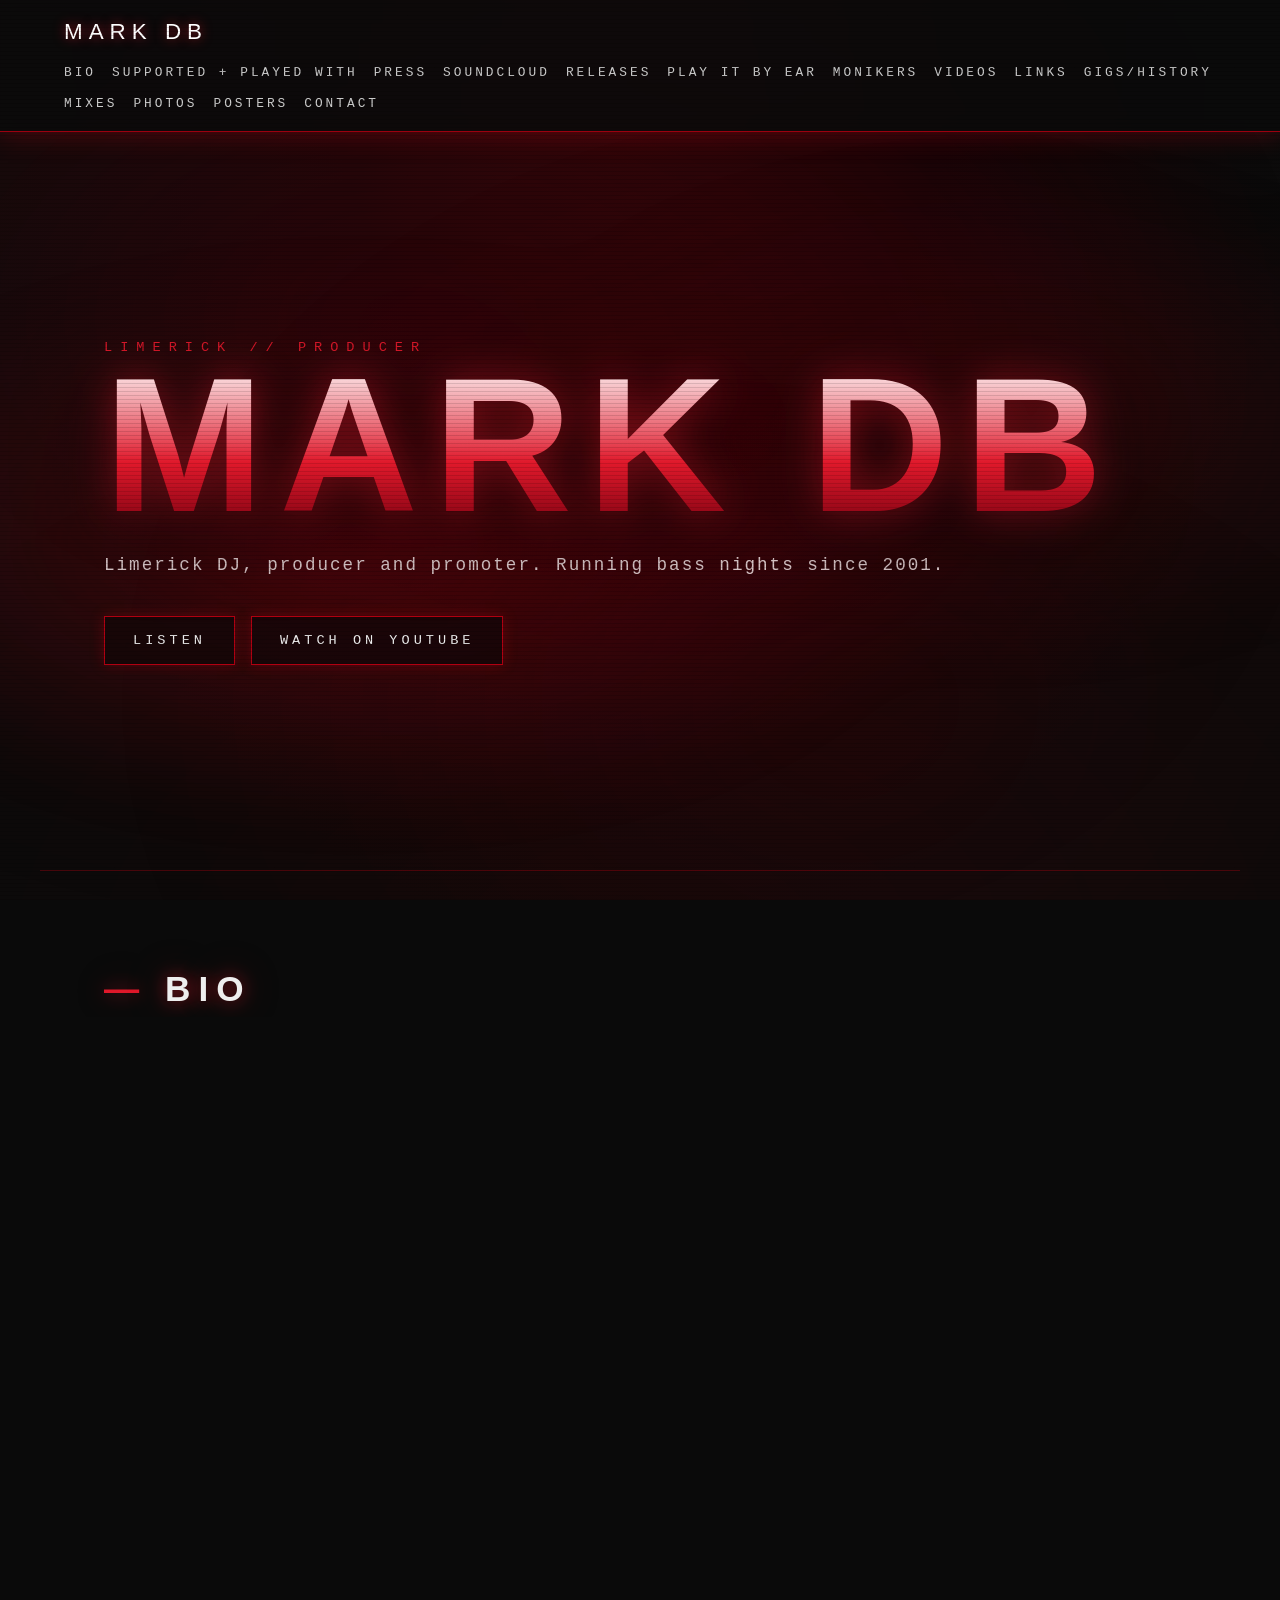
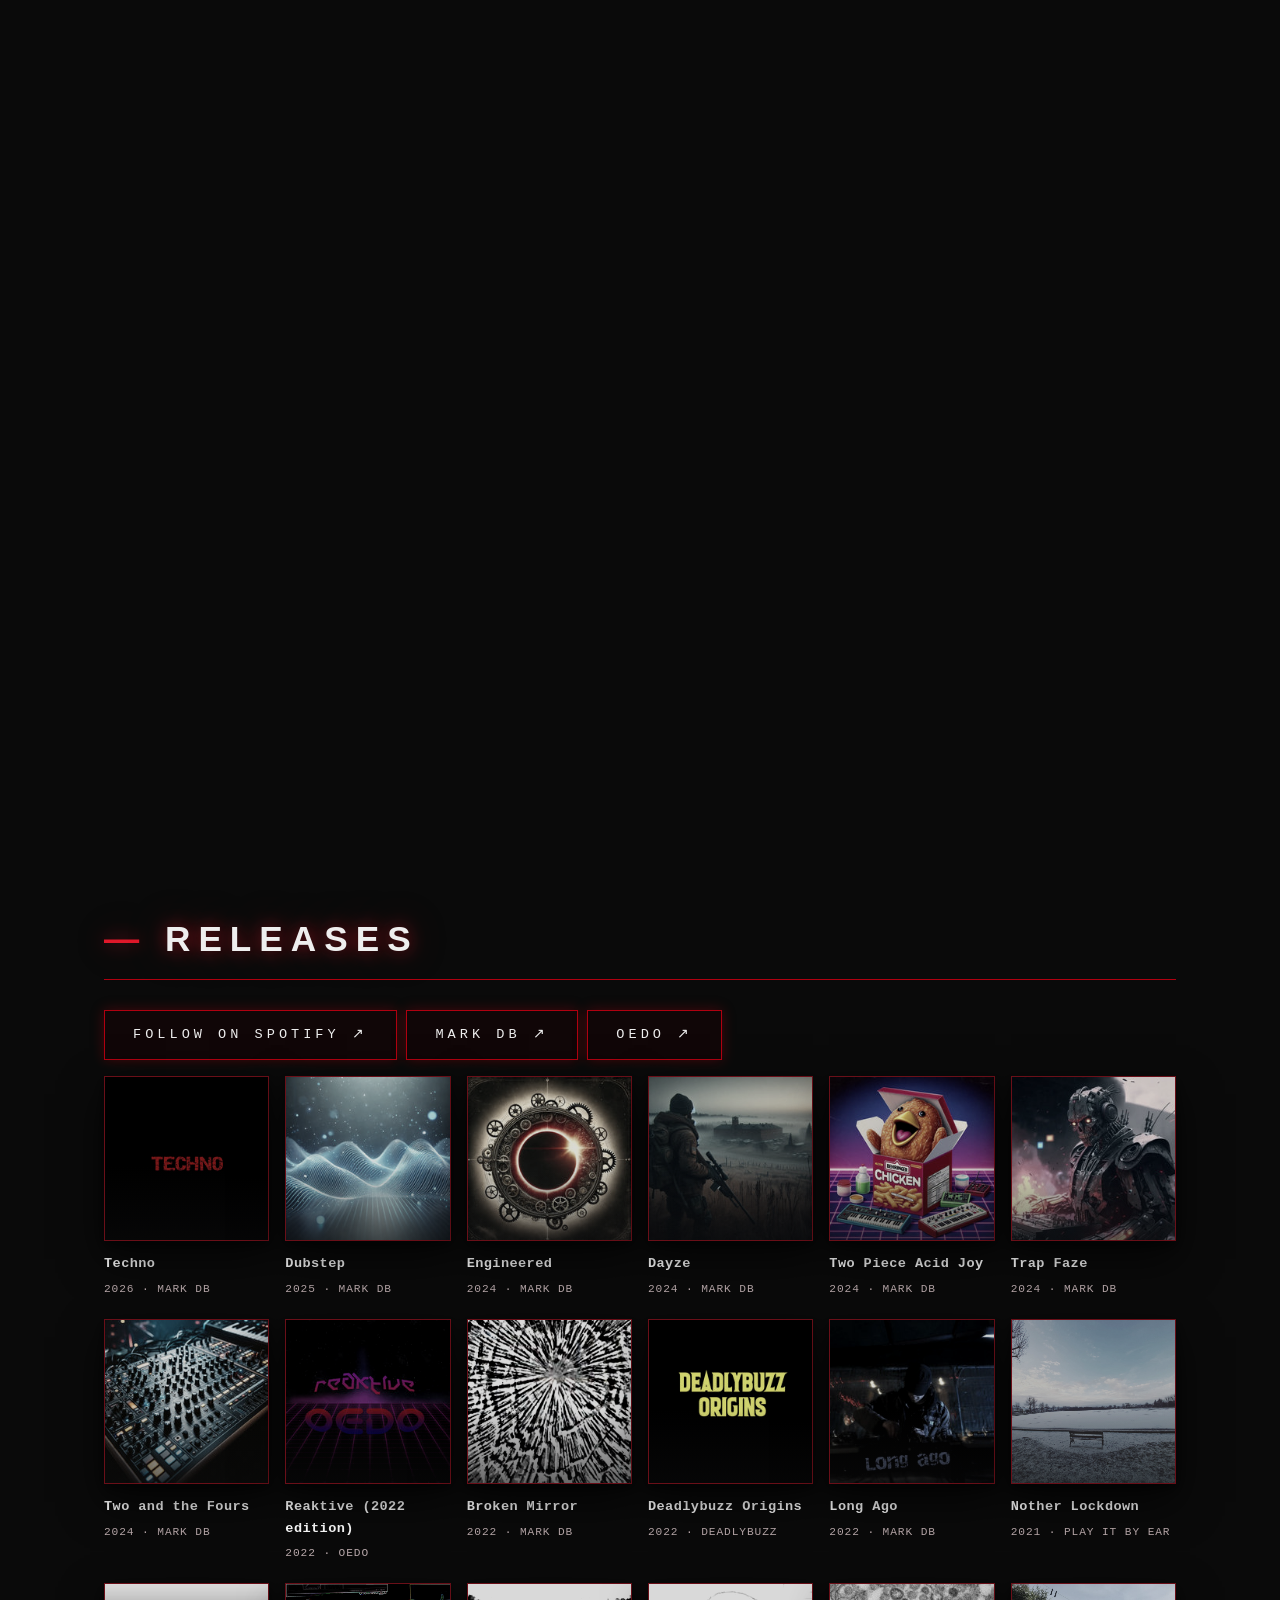
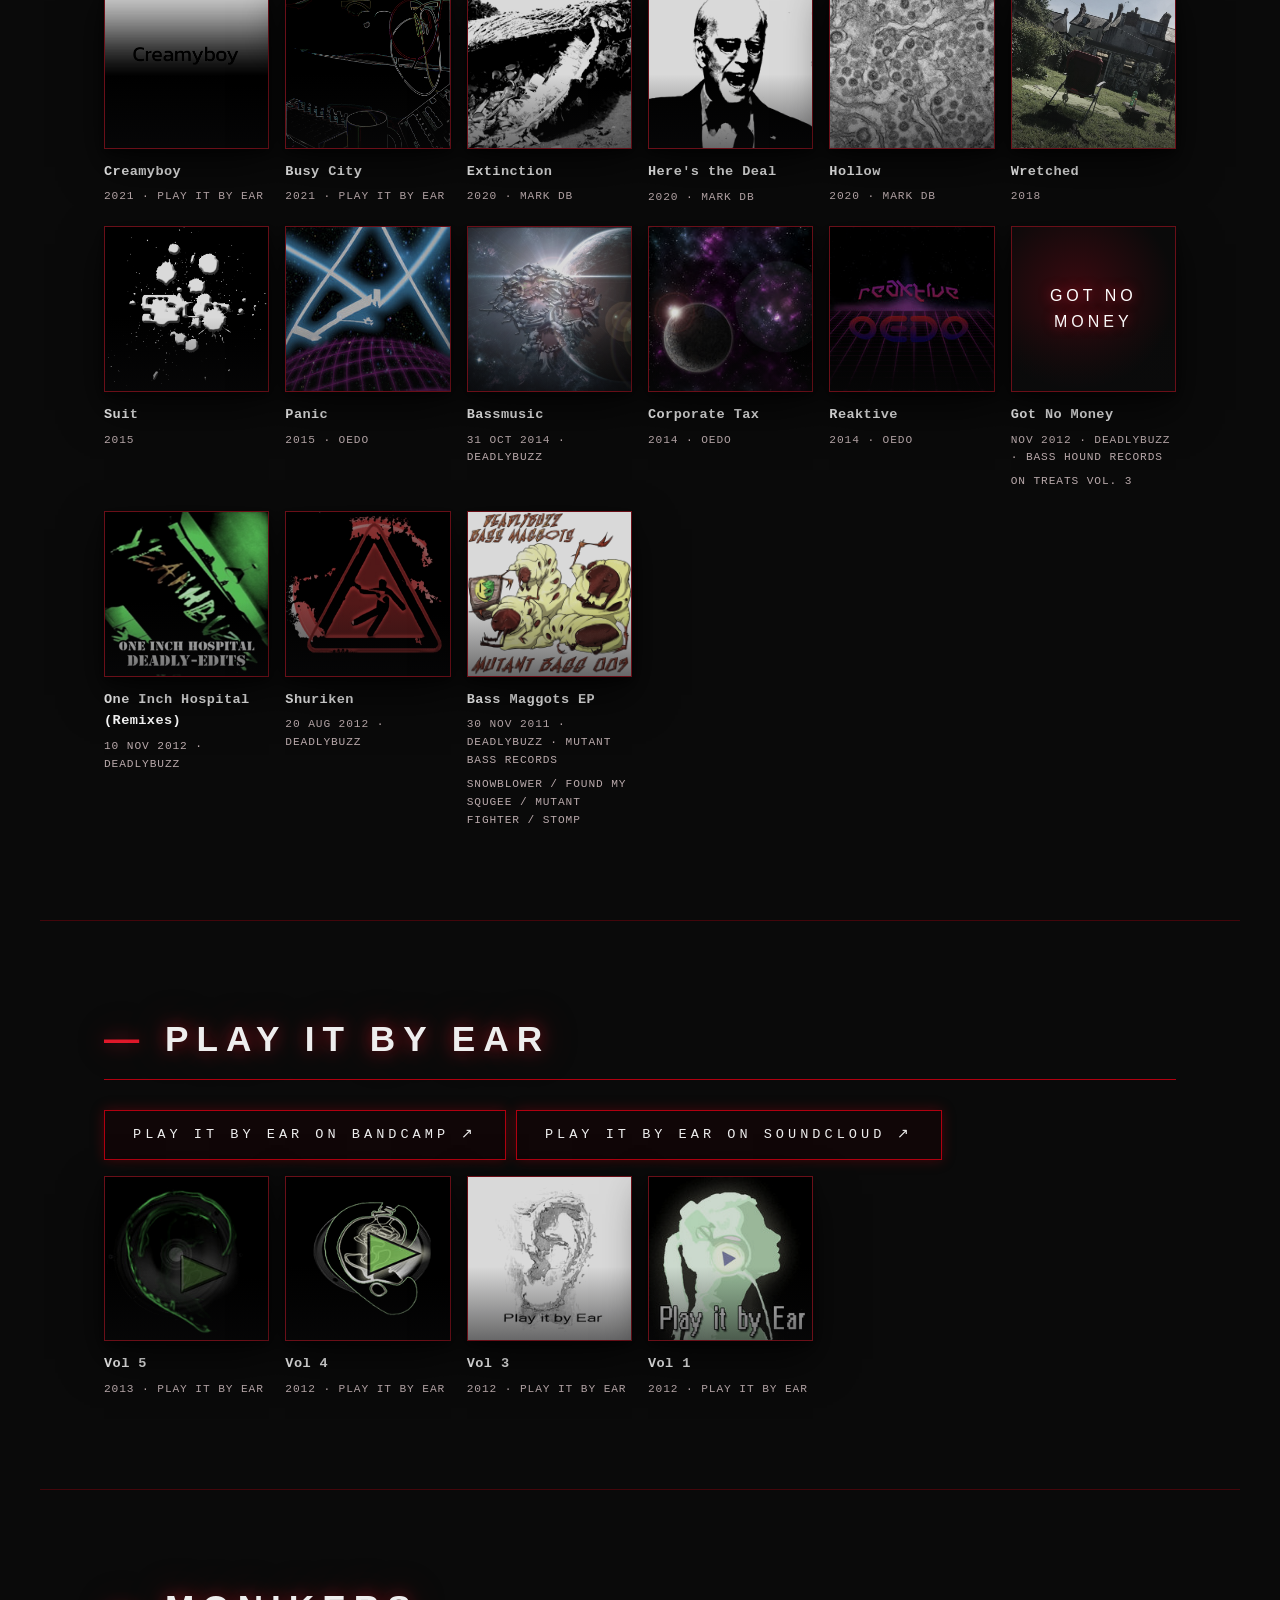
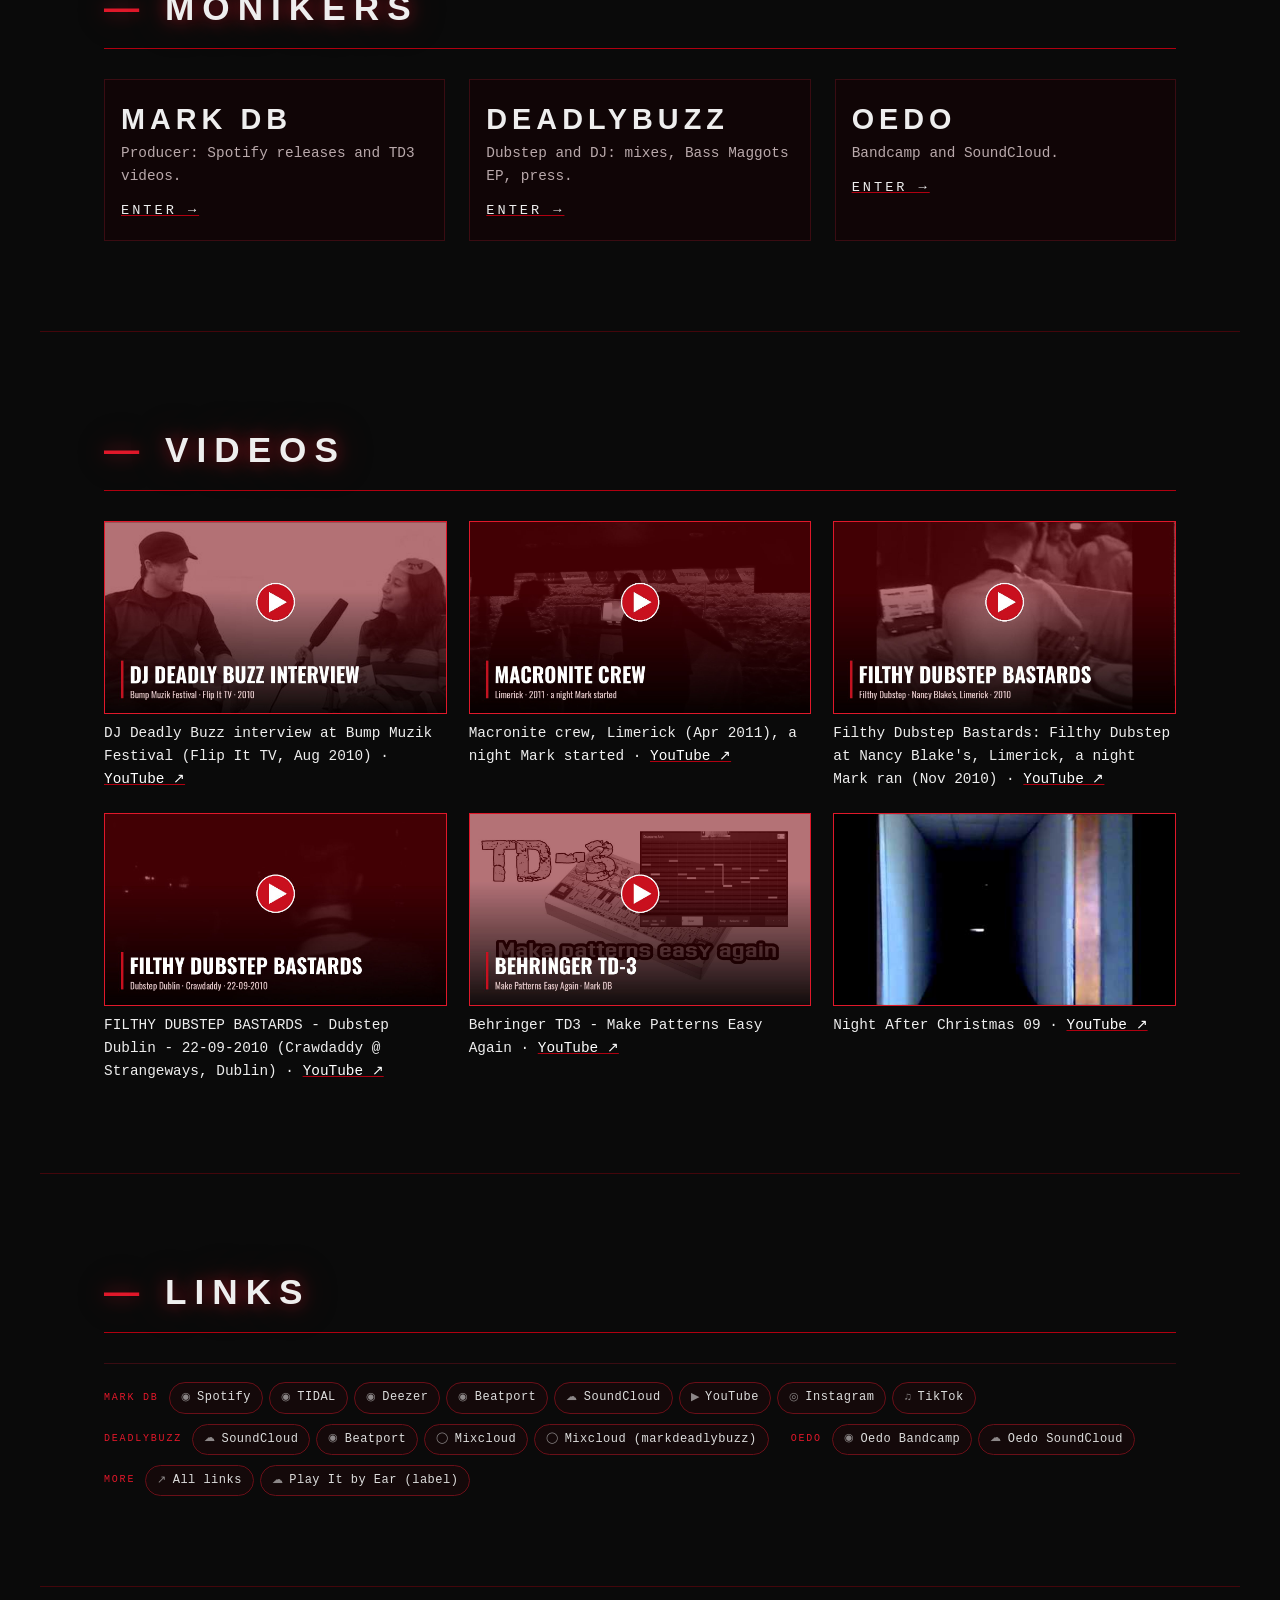
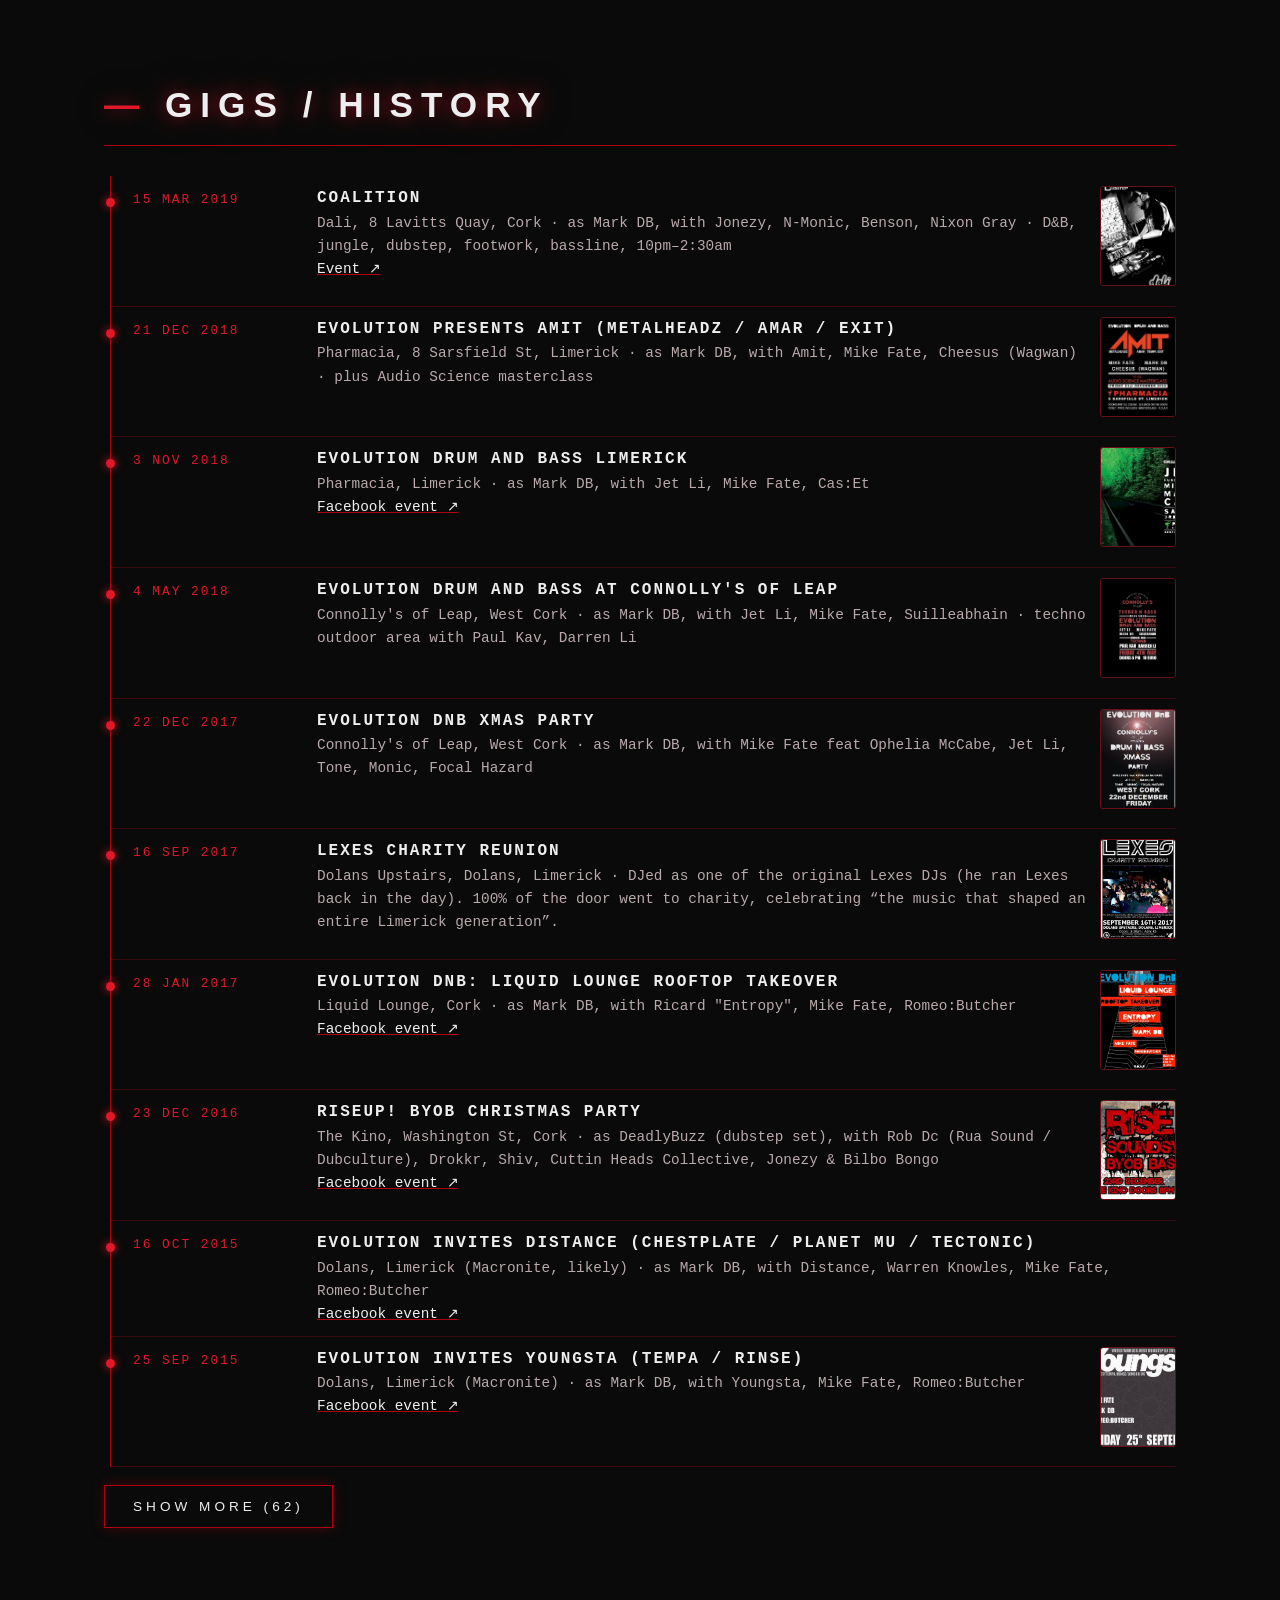
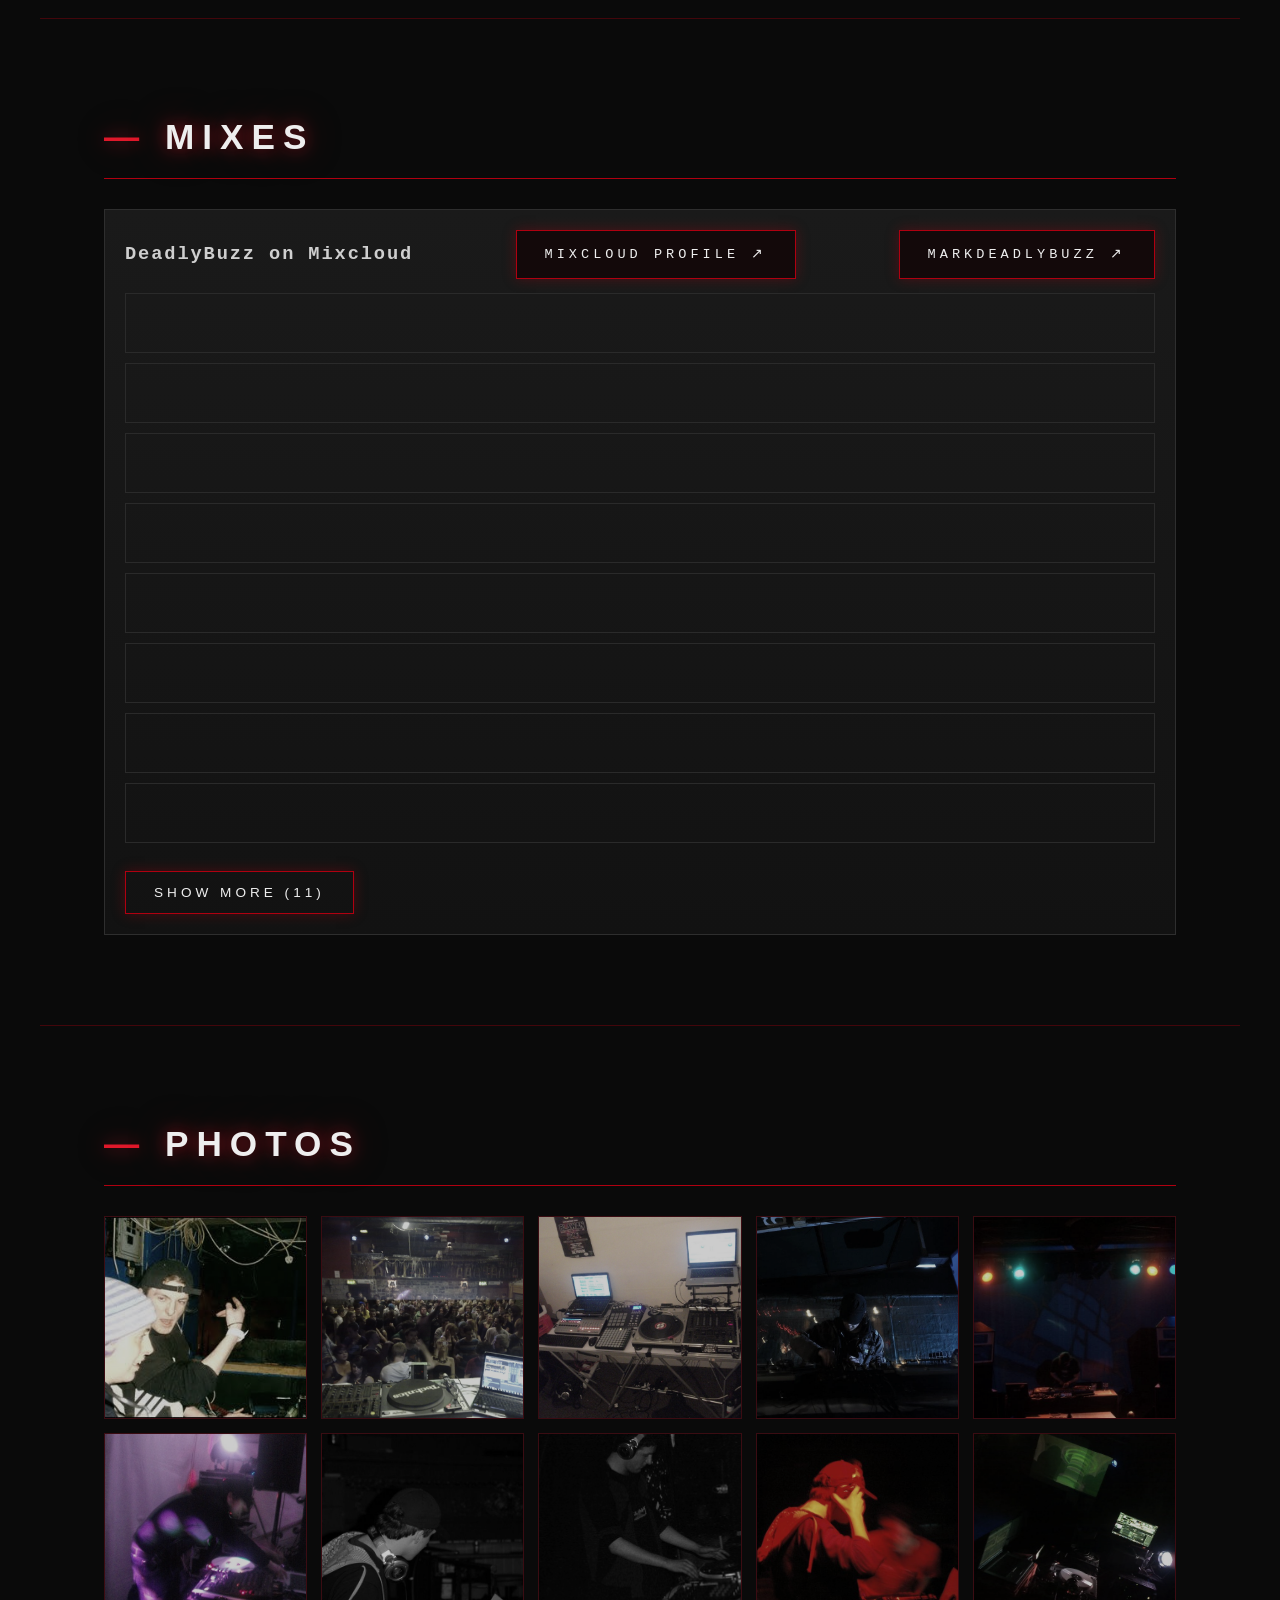
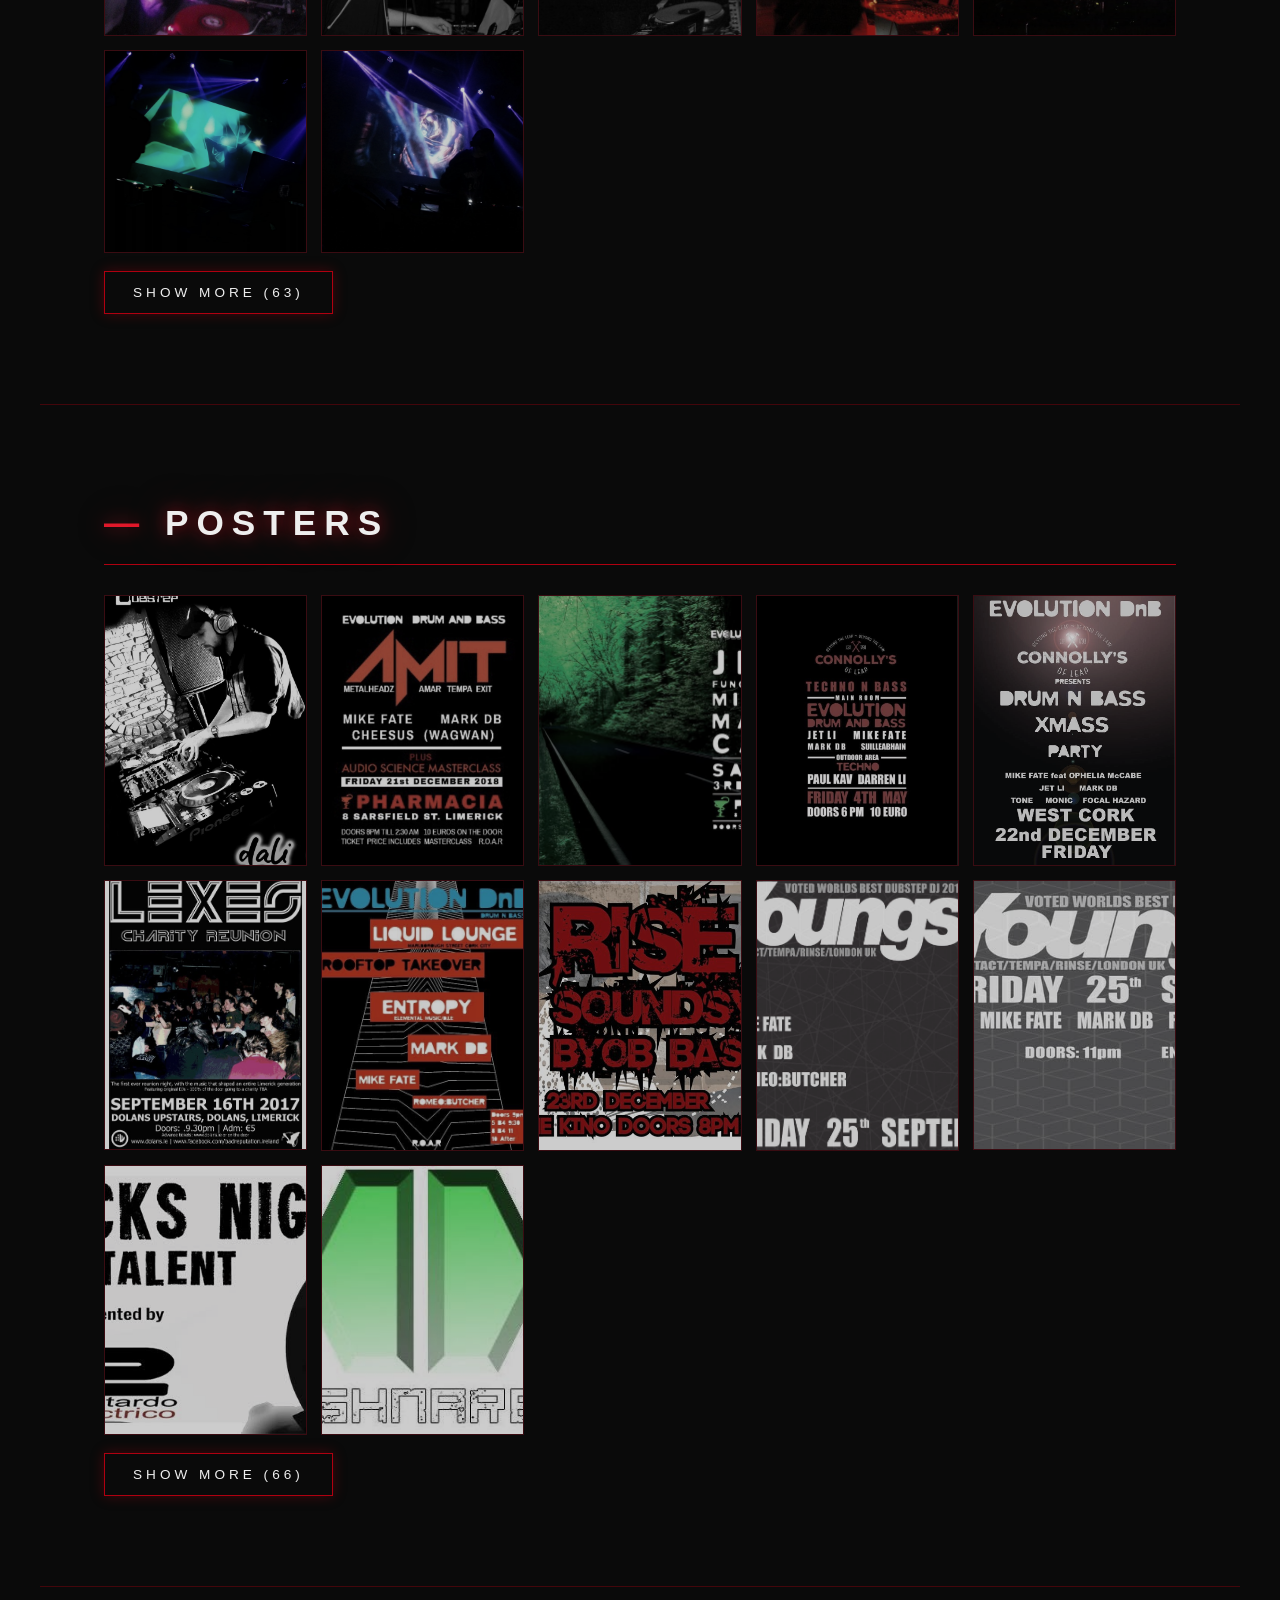
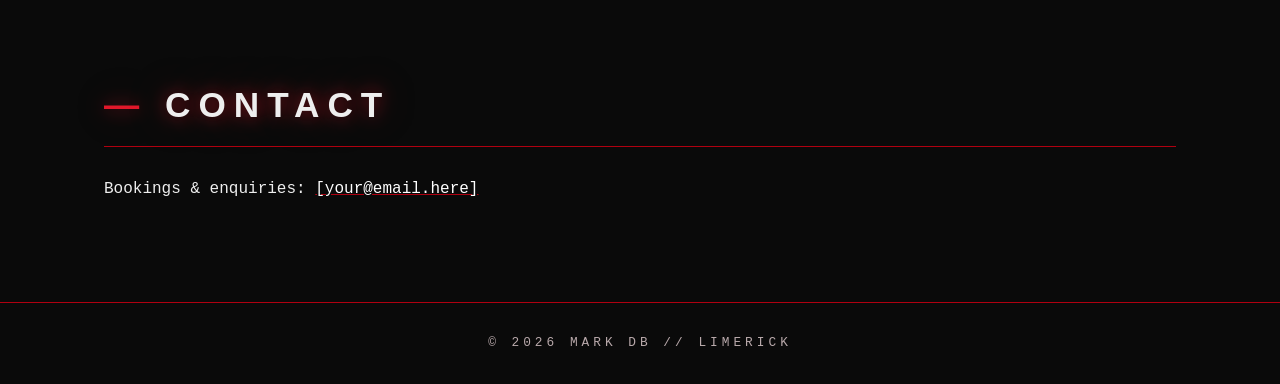
<file: index.html>
<!DOCTYPE html>
<html lang="en"><head><meta charset="utf-8"><meta name="viewport" content="width=device-width,initial-scale=1">
<title>MARK DB // Limerick Producer</title>
<link rel="stylesheet" href="style.css"></head><body>
<div class="smoke" aria-hidden="true"><i></i><i></i><i></i></div>
<nav><a class="logo" href="#top">MARK DB</a><ul><li><a href="#bio">Bio</a></li><li><a href="#supported">Supported + Played with</a></li><li><a href="#press">Press</a></li><li><a href="#soundcloud">SoundCloud</a></li><li><a href="#releases">Releases</a></li><li><a href="#playitbyear">Play It By Ear</a></li><li><a href="#monikers">Monikers</a></li><li><a href="#videos">Videos</a></li><li><a href="#links">Links</a></li><li><a href="#gigs">Gigs/History</a></li><li><a href="#mixes">Mixes</a></li><li><a href="#photos">Photos</a></li><li><a href="#posters">Posters</a></li><li><a href="#contact">Contact</a></li></ul></nav>
<section class="hero" id="top"><p class="kicker">Limerick // Producer</p><h1>MARK DB</h1><p class="tag">Limerick DJ, producer and promoter. Running bass nights since 2001.</p><div style="display:flex;gap:16px;flex-wrap:wrap"><a class="btn" href="#soundcloud">Listen</a><a class="btn" href="https://www.youtube.com/@303Guy" target="_blank" rel="noopener">Watch on YouTube</a></div></section>
<section class="about" id="bio"><h2>Bio</h2><div class="about-wrap"><img class="portrait" src="images/profile.jpg" alt="Mark DB"><div class="bio"><p>Mark DB is a DJ, producer and promoter from Limerick, and he has been running nights since 2001. He was making music before he ever DJed. He started with electro and worked through hip-hop, dubstep, techno and drum &amp; bass, and today he plays dark techno-bassline. Like his big influence, Mike Patton, he won&rsquo;t stick to one sound. He also goes by DeadlyBuzz and Oedo.</p>
<p>He started LEXES in 2001, with separate nights at The Savoy, Top Floor and The Globe, and came back to DJ its 2017 charity reunion at Dolans. He started Macronite, and ran Filthy Dubstep (taking Filthy Dubstep Bastards to Crawdaddy in Dublin), Sweatbox at Bakers Underground, Filthstep at Dolans Warehouse and Nancy&rsquo;s Shnare in Cork. He has played for Evolution DnB, USS (Underground Sound Syndicate), Electric Underground, Bastardo Electrico, Ctrl-Alt-Delete and Basswax. He also helped run The Great Friday Festival and The Night After Christmas, and has played LIFE Festival, Bump Muzik Festival and Mystik Festival.</p>
<p>He won IDMA Best Up And Coming DJ in 2011, got onto Mutant Bass Records by emailing them his track &ldquo;Found My Squgee&rdquo;, and founded Play It by Ear Records. Along the way he has played alongside Clark, Marcus Intalex, Youngsta, Amit, Distance, Goth-Trad and J:Kenzo.</p></div></div></section>
<section id="supported"><h2>Supported + Played with</h2><div class="links"><div class="lgrp" data-limit="15"><span class="ltag">Clark</span><span class="ltag">Marcus Intalex</span><span class="ltag">Youngsta (Tempa / Rinse)</span><span class="ltag">Amit (Metalheadz)</span><span class="ltag">Distance (Chestplate / Planet Mu / Tectonic)</span><span class="ltag">Goth-Trad</span><span class="ltag">J:Kenzo</span><span class="ltag">Strangeways</span><span class="ltag">Fish Go Deep</span><span class="ltag">Kanji Kinetic</span><span class="ltag">Reeko</span><span class="ltag">Thelem</span><span class="ltag">Squire of Gothos</span><span class="ltag">Stray</span><span class="ltag">Toby Kaar</span><span class="ltag">Donal Dinnen</span><span class="ltag">Bonjai Massive</span><span class="ltag">Jamie Behan</span><span class="ltag">Dan Sykes</span><span class="ltag">Phonetik</span><span class="ltag">Jet Li</span><span class="ltag">Warren Knowles</span><span class="ltag">Mike Fate</span><span class="ltag">Romeo:Butcher</span><span class="ltag">Cas:Et</span><span class="ltag">Ricard &quot;Entropy&quot;</span><span class="ltag">Rob Dc (Rua Sound / Dubculture)</span><span class="ltag">Badmandeego</span><span class="ltag">Scidley Rott</span><span class="ltag">DJ Raven</span><span class="ltag">Roper</span><span class="ltag">Revelation Sound</span><span class="ltag">Firehouse Skank</span><span class="ltag">Intinn</span><span class="ltag">Wiggle</span><span class="ltag">The Harry Conspiracy</span><span class="ltag">Professor Ruff Chuff</span><span class="ltag">Fyahred</span><span class="ltag">Hope Is Noise</span><span class="ltag">Half Man Half Bicycle</span><span class="ltag">Violins Is Not The Answer</span><span class="ltag">Mustang Hobo</span><span class="ltag">Hip Neck Blues Collective</span><span class="ltag">Altered Hours</span><span class="ltag">Sonic Rot</span><span class="ltag">Ergot Fire</span><span class="ltag">The LPX</span><span class="ltag">Young Carl Jung</span><span class="ltag">Endfindead</span><span class="ltag">The Handless Organist</span><span class="ltag">Polydroid</span><span class="ltag">Famous Dad</span><span class="ltag">Clamor Luporum</span><span class="ltag">Encrypter</span><span class="ltag">Darghorse</span><span class="ltag">Narwhals</span><span class="ltag">Sailor Sam</span><span class="ltag">Aodhg&aacute;n</span><span class="ltag">Mr. Noiseee</span><span class="ltag">Thotbott</span><span class="ltag">Laserface</span><span class="ltag">Samplejunkie</span><span class="ltag">Cheesus (Wagwan)</span><span class="ltag">Focal Hazard</span><span class="ltag">Ophelia McCabe</span><span class="ltag">Suilleabhain</span><span class="ltag">Paul Kav</span><span class="ltag">Darren Li</span><span class="ltag">Tone</span><span class="ltag">Monic</span><span class="ltag">Lords of Strut</span><span class="ltag">Li Tutty</span><span class="ltag">Chris Benson</span><span class="ltag">Michael Brophy</span><span class="ltag">Kealan Murphy</span><span class="ltag">Maedbh O Connor</span><span class="ltag">Mike McGuire</span><span class="ltag">Ruan Flood</span><span class="ltag">Mike Mills</span><span class="ltag">Greaney</span><span class="ltag">Drokkr</span><span class="ltag">Teddy</span><span class="ltag">Niki Kiely</span><span class="ltag">Takeshi and the Kid</span><span class="ltag">Sister Dot</span><span class="ltag">Max Premier</span><span class="ltag">Maddog</span><span class="ltag">Noddy</span><span class="ltag">Kathy</span><span class="ltag">Nitro</span><span class="ltag">Konflicting Frequencys</span><span class="ltag">Bellows O&#39;Brien</span><span class="ltag">Puca</span><span class="ltag">Shiv</span><span class="ltag">Roam</span><span class="ltag">The Incredible Sulk</span><span class="ltag">Cooper&#39;s Dream</span><span class="ltag">Jonezy</span><span class="ltag">Ham Solo</span><span class="ltag">Waspcatcher</span><span class="ltag">Unsafe Girl</span><span class="ltag">Reine</span><span class="ltag">Declan + Richie Kaboogie</span><span class="ltag">The Karman Line</span><span class="ltag">Frankie Dread</span><span class="ltag">Adam Dunbar</span><span class="ltag">Lion Fx</span><span class="ltag">Iprov</span><span class="ltag">Eamon Onslaught</span><span class="ltag">DJ Sox</span><span class="ltag">Emetix</span><span class="ltag">Eggy</span><span class="ltag">Sean Galvin</span><span class="ltag">Hans</span><span class="ltag">John Hennessy</span><span class="ltag">Brian Shelly</span><span class="ltag">Jimmy Penguin</span><span class="ltag">John Lyne</span><span class="ltag">Theory</span><span class="ltag">Jon Hussey</span><span class="ltag">Frankie Bingo</span><span class="ltag">Tint</span><span class="ltag">Filth</span><span class="ltag">Komplex Therapy</span><span class="ltag">Lazer Face</span><span class="ltag">Konfreq</span><span class="ltag">Generic People</span><span class="ltag">Rollie Kelly</span><span class="ltag">Breakbeat</span><span class="ltag">Shneevy Shnawbh</span><span class="ltag">Steve Wallek</span><span class="ltag">Conga</span><span class="ltag">Grin N Bear</span><span class="ltag">Gash</span><span class="ltag">El Finchio</span><span class="ltag">Sex Tourist</span><span class="ltag">Hollywood Sims</span><span class="ltag">Nikki Max</span><span class="ltag">Numonix</span><span class="ltag">Osh</span><span class="ltag">Adrian</span><span class="ltag">Gary Glitter vs Small Boy</span><span class="ltag">MC Grew</span><span class="ltag">Ilenkus</span><span class="ltag">N O D</span><span class="ltag">Jen Moore</span><span class="ltag">Seb</span><span class="ltag">David Crowley</span><span class="ltag">Sandra McShane</span><span class="ltag">Underground Party Collective</span><span class="ltag">Dave Carrol</span><span class="ltag">Herv</span><span class="ltag">Ernie</span><span class="ltag">DJ Welfare</span><span class="ltag">Noid the Droid</span><span class="ltag">Cryos</span><span class="ltag">Ninjabit</span><span class="ltag">Scavenger</span><span class="ltag">The Laminator</span><span class="ltag">Slev</span><span class="ltag">Data Crew</span><span class="ltag">SMG</span><span class="ltag">Miles Ives</span><span class="ltag">Noely</span><span class="ltag">Gaz</span><span class="ltag">J Willa</span><span class="ltag">Psymonok</span><span class="ltag">Kevin Blake</span><span class="ltag">Sexgod</span><span class="ltag">Decorum</span><span class="ltag">DJ Enerate</span><span class="ltag">Manus Goan</span><span class="ltag">DJ Filth</span><span class="ltag">Pinch of Snuff</span><span class="ltag">Pick of the Litter</span><span class="ltag">John Reid agus Liam Lyons</span><span class="ltag">The Unbelievable</span><span class="ltag">Freeloaders From Mars</span><span class="ltag">The Bargeymen</span><span class="ltag">DJ Chuck (Homespun)</span><span class="ltag">Alan (Drat Pack)</span><span class="ltag">Pervert</span><span class="ltag">Cael</span><span class="ltag">Doughboy</span><span class="ltag">Ciara</span><span class="ltag">Helipods</span><span class="ltag">Vincent (Fred Zeppelins resident)</span><span class="ltag">N-Monic</span><span class="ltag">Nixon Gray</span></div></div></section>
<section id="press"><h2>Press</h2><div class="grid">
<div class="card press"><p class="press-date">13 Jan 2016 (date shown on page)</p><h3>Limerick Leader</h3><p>&ldquo;Bump! festival aims to showcase Limerick city&rdquo;: the Bump! Muzik festival repositions and rebrands with a focus on Limerick city centre.</p><p><a href="https://www.limerickleader.ie/whats-on/arts-and-entertainment/bump-festival-aims-to-showcase-limerick-city-8436847" target="_blank" rel="noopener">Read &#8599;</a></p></div><div class="card press"><p class="press-date">21 Feb 2012</p><h3>Skirmish Blog</h3><p>Interview and mix. Calls him a veteran of the Irish scene and notes his IDMA Best Up And Coming DJ award in 2011.</p><p><a href="https://skirmishblog.net/interview-mix-deadlybuzz/" target="_blank" rel="noopener">Read &#8599;</a></p></div>
<div class="card press"><p class="press-date">2 Apr 2010</p><h3>Limerick Post</h3><p>Great Friday Festival: Deadly Buzz in the DJ tent at a fundraiser for Rape Crisis Mid-West.</p><p><a href="https://www.limerickpost.ie/2010/03/31/great-friday-festival/" target="_blank" rel="noopener">Read &#8599;</a></p></div>
<div class="card press"><p class="press-date">2012</p><h3>Limerick Post</h3><p>&ldquo;Great Friday is back&rdquo;: Deadlybuzz at Holycross AFC, Bruff.</p><p><a href="https://www.limerickpost.ie/2012/04/04/great-friday-is-back/" target="_blank" rel="noopener">Read &#8599;</a></p></div>
<div class="card press"><p class="press-date">2012</p><h3>Limerick Leader</h3><p>Coverage of the 2012 Great Friday Festival.</p><p><a href="https://www.limerickleader.ie/whats-on/arts-and-entertainment/turning-good-friday-into-a-great-one-with-top-music-festival-8586882" target="_blank" rel="noopener">Read &#8599;</a></p></div>
<div class="card press"><p class="press-date">Autumn 2011</p><h3>Hot Press</h3><p>Filthstep returns to Dolan&#39;s on 1 Oct 2011 with a Funktion-One sound system.</p><p><a href="https://www.hotpress.com/music/a-bite-of-the-big-apple-8337858" target="_blank" rel="noopener">Read &#8599;</a></p></div>
<div class="card press"><p class="press-date">13 Jan 2011</p><h3>Limerick Post</h3><p>Unite 2011 at Dolan's, Limerick: a DJ battle featuring the Filthy Dubstep crew.</p><p><a href="https://www.limerickpost.ie/2011/01/13/exciting-new-acts-for-2011/" target="_blank" rel="noopener">Read &#8599;</a></p></div>
<div class="card press"><p class="press-date">2010</p><h3>DubCulture Blog</h3><p>Filthy Dubstep nights at Bakers, Limerick.</p><p><a href="http://dubcultureirl.blogspot.com/2010/04/filthy-dubstep-bakers-feat-phonetik.html" target="_blank" rel="noopener">April &#8599;</a> &middot; <a href="http://dubcultureirl.blogspot.com/2010/05/last-night-tonight.html" target="_blank" rel="noopener">May &#8599;</a> &middot; <a href="http://dubcultureirl.blogspot.com/2010/08/filthy-dubstep-this-saturday-and.html" target="_blank" rel="noopener">August &#8599;</a></p></div>
<div class="card press"><p class="press-date">Artist page</p><h3>Radiostar</h3><p>Deadlybuzz artist page on Radiostar.</p><p><a href="https://www.radiostar.club/artist/Deadlybuzz" target="_blank" rel="noopener">Visit &#8599;</a></p></div>
</div></section>
<section id="soundcloud"><h2>SoundCloud</h2><div class="mixcloud"><div class="mc-head"><h3>On SoundCloud</h3><a class="btn" href="https://soundcloud.com/ruckaos" target="_blank" rel="noopener">SoundCloud profile &#8599;</a></div>
<div class="sc-frame"><iframe title="Mark DB on SoundCloud" width="100%" height="450" scrolling="no" frameborder="0" allow="autoplay" loading="lazy" src="https://w.soundcloud.com/player/?url=https%3A//soundcloud.com/ruckaos&amp;color=%23b00010&amp;auto_play=false&amp;hide_related=true&amp;show_comments=false&amp;show_user=true&amp;show_reposts=false&amp;visual=false"></iframe></div></div></section>
<section id="releases"><h2>Releases</h2><div class="rel-wrap"><div class="mc-head"><span><a class="btn" href="https://open.spotify.com/artist/4omI6IhCXQ9VAus9pYMkml" target="_blank" rel="noopener">Follow on Spotify &#8599;</a> <a class="btn" href="https://markdb.bandcamp.com/music" target="_blank" rel="noopener">Mark db &#8599;</a> <a class="btn" href="https://oedo.bandcamp.com/music" target="_blank" rel="noopener">Oedo &#8599;</a></span></div>
<div class="rel-grid">
<a class="rel-card rel-ext" href="https://markdb.bandcamp.com/album/techno-2" target="_blank" rel="noopener" aria-label="Techno on Bandcamp"><span class="rel-cover"><img src="images/releases/techno.jpg" alt="Techno cover art" loading="lazy"><span class="rel-play" aria-hidden="true">&#8599;</span></span><span class="rel-title">Techno</span><span class="rel-meta">2026 &middot; Mark db</span></a>
<a class="rel-card rel-ext" href="https://markdb.bandcamp.com/album/dubstep" target="_blank" rel="noopener" aria-label="Dubstep on Bandcamp"><span class="rel-cover"><img src="images/releases/dubstep.jpg" alt="Dubstep cover art" loading="lazy"><span class="rel-play" aria-hidden="true">&#8599;</span></span><span class="rel-title">Dubstep</span><span class="rel-meta">2025 &middot; Mark db</span></a>
<a class="rel-card rel-ext" href="https://markdb.bandcamp.com/album/engineered" target="_blank" rel="noopener" aria-label="Engineered on Bandcamp"><span class="rel-cover"><img src="images/releases/engineered.jpg" alt="Engineered cover art" loading="lazy"><span class="rel-play" aria-hidden="true">&#8599;</span></span><span class="rel-title">Engineered</span><span class="rel-meta">2024 &middot; Mark db</span></a>
<a class="rel-card rel-ext" href="https://markdb.bandcamp.com/album/dayze" target="_blank" rel="noopener" aria-label="Dayze on Bandcamp"><span class="rel-cover"><img src="images/releases/dayze.jpg" alt="Dayze cover art" loading="lazy"><span class="rel-play" aria-hidden="true">&#8599;</span></span><span class="rel-title">Dayze</span><span class="rel-meta">2024 &middot; Mark db</span></a>
<a class="rel-card rel-ext" href="https://markdb.bandcamp.com/track/two-piece-acid-joy" target="_blank" rel="noopener" aria-label="Two Piece Acid Joy on Bandcamp"><span class="rel-cover"><img src="images/releases/two-piece-acid-joy.jpg" alt="Two Piece Acid Joy cover art" loading="lazy"><span class="rel-play" aria-hidden="true">&#8599;</span></span><span class="rel-title">Two Piece Acid Joy</span><span class="rel-meta">2024 &middot; Mark db</span></a>
<a class="rel-card rel-ext" href="https://markdb.bandcamp.com/album/trap-faze" target="_blank" rel="noopener" aria-label="Trap Faze on Bandcamp"><span class="rel-cover"><img src="images/releases/trap-faze.jpg" alt="Trap Faze cover art" loading="lazy"><span class="rel-play" aria-hidden="true">&#8599;</span></span><span class="rel-title">Trap Faze</span><span class="rel-meta">2024 &middot; Mark db</span></a>
<a class="rel-card rel-ext" href="https://markdb.bandcamp.com/album/two-and-the-fours" target="_blank" rel="noopener" aria-label="Two and the Fours on Bandcamp"><span class="rel-cover"><img src="images/releases/two-and-the-fours.jpg" alt="Two and the Fours cover art" loading="lazy"><span class="rel-play" aria-hidden="true">&#8599;</span></span><span class="rel-title">Two and the Fours</span><span class="rel-meta">2024 &middot; Mark db</span></a>
<a class="rel-card rel-ext" href="https://markdb.bandcamp.com/album/oedo-reaktive" target="_blank" rel="noopener" aria-label="Reaktive (2022 edition) on Bandcamp"><span class="rel-cover"><img src="images/releases/oedo-reaktive-2022.jpg" alt="Reaktive (2022 edition) cover art" loading="lazy"><span class="rel-play" aria-hidden="true">&#8599;</span></span><span class="rel-title">Reaktive (2022 edition)</span><span class="rel-meta">2022 &middot; Oedo</span></a>
<a class="rel-card rel-ext" href="https://markdb.bandcamp.com/track/broken-mirror" target="_blank" rel="noopener" aria-label="Broken Mirror on Bandcamp"><span class="rel-cover"><img src="images/releases/broken-mirror.jpg" alt="Broken Mirror cover art" loading="lazy"><span class="rel-play" aria-hidden="true">&#8599;</span></span><span class="rel-title">Broken Mirror</span><span class="rel-meta">2022 &middot; Mark db</span></a>
<a class="rel-card rel-ext" href="https://markdb.bandcamp.com/album/deadlybuzz-origins" target="_blank" rel="noopener" aria-label="Deadlybuzz Origins on Bandcamp"><span class="rel-cover"><img src="images/releases/deadlybuzz-origins.jpg" alt="Deadlybuzz Origins cover art" loading="lazy"><span class="rel-play" aria-hidden="true">&#8599;</span></span><span class="rel-title">Deadlybuzz Origins</span><span class="rel-meta">2022 &middot; Deadlybuzz</span></a>
<a class="rel-card rel-ext" href="https://markdb.bandcamp.com/album/long-ago" target="_blank" rel="noopener" aria-label="Long Ago on Bandcamp"><span class="rel-cover"><img src="images/releases/long-ago.jpg" alt="Long Ago cover art" loading="lazy"><span class="rel-play" aria-hidden="true">&#8599;</span></span><span class="rel-title">Long Ago</span><span class="rel-meta">2022 &middot; Mark db</span></a>
<button class="rel-card" type="button" data-album="2QgVw19di5xODfJJYFq0h0" data-title="Nother Lockdown" aria-label="Play Nother Lockdown"><span class="rel-cover"><img src="covers/nother-lockdown.jpg" alt="Nother Lockdown cover art" loading="lazy"><span class="rel-play" aria-hidden="true">&#9654;</span></span><span class="rel-title">Nother Lockdown</span><span class="rel-meta">2021 &middot; Play It by Ear</span></button>
<button class="rel-card" type="button" data-album="3tbhUghhAm0l9dbSiV4j7X" data-title="Creamyboy" aria-label="Play Creamyboy"><span class="rel-cover"><img src="covers/creamyboy.jpg" alt="Creamyboy cover art" loading="lazy"><span class="rel-play" aria-hidden="true">&#9654;</span></span><span class="rel-title">Creamyboy</span><span class="rel-meta">2021 &middot; Play It by Ear</span></button>
<button class="rel-card" type="button" data-album="6cMpD3fkVTlVeBNNE8RuE2" data-title="Busy City" aria-label="Play Busy City"><span class="rel-cover"><img src="covers/busy-city.jpg" alt="Busy City cover art" loading="lazy"><span class="rel-play" aria-hidden="true">&#9654;</span></span><span class="rel-title">Busy City</span><span class="rel-meta">2021 &middot; Play It by Ear</span></button>
<a class="rel-card rel-ext" href="https://markdb.bandcamp.com/track/extinction" target="_blank" rel="noopener" aria-label="Extinction on Bandcamp"><span class="rel-cover"><img src="images/releases/extinction.jpg" alt="Extinction cover art" loading="lazy"><span class="rel-play" aria-hidden="true">&#8599;</span></span><span class="rel-title">Extinction</span><span class="rel-meta">2020 &middot; Mark db</span></a>
<a class="rel-card rel-ext" href="https://markdb.bandcamp.com/track/heres-the-deal" target="_blank" rel="noopener" aria-label="Here&#39;s the Deal on Bandcamp"><span class="rel-cover"><img src="images/releases/heres-the-deal.jpg" alt="Here&#39;s the Deal cover art" loading="lazy"><span class="rel-play" aria-hidden="true">&#8599;</span></span><span class="rel-title">Here&#39;s the Deal</span><span class="rel-meta">2020 &middot; Mark db</span></a>
<a class="rel-card rel-ext" href="https://markdb.bandcamp.com/album/hollow" target="_blank" rel="noopener" aria-label="Hollow on Bandcamp"><span class="rel-cover"><img src="images/releases/hollow.jpg" alt="Hollow cover art" loading="lazy"><span class="rel-play" aria-hidden="true">&#8599;</span></span><span class="rel-title">Hollow</span><span class="rel-meta">2020 &middot; Mark db</span></a>
<button class="rel-card" type="button" data-album="1G878nX1bDEJE8vRaoWPzn" data-title="Wretched" aria-label="Play Wretched"><span class="rel-cover"><img src="covers/wretched.jpg" alt="Wretched cover art" loading="lazy"><span class="rel-play" aria-hidden="true">&#9654;</span></span><span class="rel-title">Wretched</span><span class="rel-meta">2018</span></button>
<button class="rel-card" type="button" data-album="7fJeq29Rv3SfPfBPVRzEGq" data-title="Suit" aria-label="Play Suit"><span class="rel-cover"><img src="covers/suit.jpg" alt="Suit cover art" loading="lazy"><span class="rel-play" aria-hidden="true">&#9654;</span></span><span class="rel-title">Suit</span><span class="rel-meta">2015</span></button>
<a class="rel-card rel-ext" href="https://oedo.bandcamp.com/album/panic" target="_blank" rel="noopener" aria-label="Panic on Bandcamp"><span class="rel-cover"><img src="images/releases/oedo-panic.jpg" alt="Panic cover art" loading="lazy"><span class="rel-play" aria-hidden="true">&#8599;</span></span><span class="rel-title">Panic</span><span class="rel-meta">2015 &middot; Oedo</span></a>
<a class="rel-card rel-ext" href="https://deadlybuzzz.bandcamp.com/album/bassmusic" target="_blank" rel="noopener" aria-label="Bassmusic on Bandcamp"><span class="rel-cover"><img src="images/releases/deadlybuzz-bassmusic.jpg" alt="Bassmusic cover art" loading="lazy"><span class="rel-play" aria-hidden="true">&#8599;</span></span><span class="rel-title">Bassmusic</span><span class="rel-meta">31 Oct 2014 &middot; Deadlybuzz</span></a>
<a class="rel-card rel-ext" href="https://oedo.bandcamp.com/album/corporate-tax" target="_blank" rel="noopener" aria-label="Corporate Tax on Bandcamp"><span class="rel-cover"><img src="images/releases/oedo-corporate-tax.jpg" alt="Corporate Tax cover art" loading="lazy"><span class="rel-play" aria-hidden="true">&#8599;</span></span><span class="rel-title">Corporate Tax</span><span class="rel-meta">2014 &middot; Oedo</span></a>
<a class="rel-card rel-ext" href="https://oedo.bandcamp.com/album/reaktive" target="_blank" rel="noopener" aria-label="Reaktive on Bandcamp"><span class="rel-cover"><img src="images/releases/oedo-reaktive.jpg" alt="Reaktive cover art" loading="lazy"><span class="rel-play" aria-hidden="true">&#8599;</span></span><span class="rel-title">Reaktive</span><span class="rel-meta">2014 &middot; Oedo</span></a>
<a class="rel-card rel-ext" href="https://www.beatport.com/artist/deadlybuzz/299891" target="_blank" rel="noopener" aria-label="Got No Money on Beatport"><span class="rel-cover rel-ph"><span class="ph-t">GOT NO MONEY</span><span class="rel-play" aria-hidden="true">&#8599;</span></span><span class="rel-title">Got No Money</span><span class="rel-meta">Nov 2012 &middot; Deadlybuzz &middot; Bass Hound Records</span><span class="rel-meta">On Treats Vol. 3</span></a>
<a class="rel-card rel-ext" href="https://deadlybuzzz.bandcamp.com/album/yeahhhbuzz-one-inch-hospital-remixes" target="_blank" rel="noopener" aria-label="One Inch Hospital (Remixes) on Bandcamp"><span class="rel-cover"><img src="images/releases/deadlybuzz-one-inch-hospital-remixes.jpg" alt="One Inch Hospital (Remixes) cover art" loading="lazy"><span class="rel-play" aria-hidden="true">&#8599;</span></span><span class="rel-title">One Inch Hospital (Remixes)</span><span class="rel-meta">10 Nov 2012 &middot; Deadlybuzz</span></a>
<a class="rel-card rel-ext" href="https://deadlybuzzz.bandcamp.com/album/shuriken" target="_blank" rel="noopener" aria-label="Shuriken on Bandcamp"><span class="rel-cover"><img src="images/releases/deadlybuzz-shuriken.jpg" alt="Shuriken cover art" loading="lazy"><span class="rel-play" aria-hidden="true">&#8599;</span></span><span class="rel-title">Shuriken</span><span class="rel-meta">20 Aug 2012 &middot; Deadlybuzz</span></a>
<a class="rel-card rel-ext" href="https://mutantbassrecords.bandcamp.com/album/bass-maggots-ep" target="_blank" rel="noopener" aria-label="Bass Maggots EP on Bandcamp"><span class="rel-cover"><img src="covers/bass-maggots.jpg" alt="Bass Maggots EP cover art" loading="lazy"><span class="rel-play" aria-hidden="true">&#8599;</span></span><span class="rel-title">Bass Maggots EP</span><span class="rel-meta">30 Nov 2011 &middot; Deadlybuzz &middot; Mutant Bass Records</span><span class="rel-meta">Snowblower / Found My Squgee / Mutant Fighter / STOMP</span></a>
</div>
</div></section>
<section id="playitbyear"><h2>Play It By Ear</h2><div class="rel-wrap"><div class="mc-head"><span><a class="btn" href="https://playitbyear22.bandcamp.com/music" target="_blank" rel="noopener">Play It By Ear on Bandcamp &#8599;</a> <a class="btn" href="https://soundcloud.com/play-it-by-ear" target="_blank" rel="noopener">Play It By Ear on SoundCloud &#8599;</a></span></div>
<div class="rel-grid">
<a class="rel-card rel-ext" href="https://playitbyear22.bandcamp.com/album/vol-5" target="_blank" rel="noopener" aria-label="Vol 5 on Bandcamp"><span class="rel-cover"><img src="images/releases/pibe-vol-5.jpg" alt="Vol 5 cover art" loading="lazy"><span class="rel-play" aria-hidden="true">&#8599;</span></span><span class="rel-title">Vol 5</span><span class="rel-meta">2013 &middot; Play It by Ear</span></a>
<a class="rel-card rel-ext" href="https://playitbyear22.bandcamp.com/album/vol-4" target="_blank" rel="noopener" aria-label="Vol 4 on Bandcamp"><span class="rel-cover"><img src="images/releases/pibe-vol-4.jpg" alt="Vol 4 cover art" loading="lazy"><span class="rel-play" aria-hidden="true">&#8599;</span></span><span class="rel-title">Vol 4</span><span class="rel-meta">2012 &middot; Play It by Ear</span></a>
<a class="rel-card rel-ext" href="https://playitbyear22.bandcamp.com/album/vol-3" target="_blank" rel="noopener" aria-label="Vol 3 on Bandcamp"><span class="rel-cover"><img src="images/releases/pibe-vol-3.jpg" alt="Vol 3 cover art" loading="lazy"><span class="rel-play" aria-hidden="true">&#8599;</span></span><span class="rel-title">Vol 3</span><span class="rel-meta">2012 &middot; Play It by Ear</span></a>
<a class="rel-card rel-ext" href="https://playitbyear22.bandcamp.com/album/vol-1" target="_blank" rel="noopener" aria-label="Vol 1 on Bandcamp"><span class="rel-cover"><img src="images/releases/pibe-vol-1.jpg" alt="Vol 1 cover art" loading="lazy"><span class="rel-play" aria-hidden="true">&#8599;</span></span><span class="rel-title">Vol 1</span><span class="rel-meta">2012 &middot; Play It by Ear</span></a>
</div>
</div></section>
<section id="monikers"><h2>Monikers</h2><div class="grid"><div class="card proj"><h3>Mark DB</h3><p>Producer: Spotify releases and TD3 videos.</p><a href="markdb.html">Enter &rarr;</a></div><div class="card proj"><h3>DeadlyBuzz</h3><p>Dubstep and DJ: mixes, Bass Maggots EP, press.</p><a href="deadlybuzz.html">Enter &rarr;</a></div><div class="card proj"><h3>Oedo</h3><p>Bandcamp and SoundCloud.</p><a href="oedo.html">Enter &rarr;</a></div></div></section>
<section id="videos"><h2>Videos</h2><div class="vgrid"><figure class="vfig"><a class="vcard" href="https://www.youtube.com/watch?v=rlproDN2aPA" data-yt="rlproDN2aPA" target="_blank" rel="noopener" aria-label="Play: DJ Deadly Buzz interview at Bump Muzik Festival (Flip It TV, Aug 2010)"><img src="images/videos/rlproDN2aPA.jpg" alt="DJ Deadly Buzz interview at Bump Muzik Festival (Flip It TV, Aug 2010)" loading="lazy"></a><figcaption>DJ Deadly Buzz interview at Bump Muzik Festival (Flip It TV, Aug 2010) &middot; <a href="https://www.youtube.com/watch?v=rlproDN2aPA" target="_blank" rel="noopener">YouTube &#8599;</a></figcaption></figure><figure class="vfig"><a class="vcard" href="https://www.youtube.com/watch?v=YZlGTBRoqUw" data-yt="YZlGTBRoqUw" target="_blank" rel="noopener" aria-label="Play: Macronite crew, Limerick (Apr 2011), a night Mark started"><img src="images/videos/YZlGTBRoqUw.jpg" alt="Macronite crew, Limerick (Apr 2011), a night Mark started" loading="lazy"></a><figcaption>Macronite crew, Limerick (Apr 2011), a night Mark started &middot; <a href="https://www.youtube.com/watch?v=YZlGTBRoqUw" target="_blank" rel="noopener">YouTube &#8599;</a></figcaption></figure><figure class="vfig"><a class="vcard" href="https://www.youtube.com/watch?v=gGwlOxfwgbg" data-yt="gGwlOxfwgbg" target="_blank" rel="noopener" aria-label="Play: Filthy Dubstep Bastards: Filthy Dubstep at Nancy Blake&#39;s, Limerick, a night Mark ran (Nov 2010)"><img src="images/videos/gGwlOxfwgbg.jpg" alt="Filthy Dubstep Bastards: Filthy Dubstep at Nancy Blake&#39;s, Limerick, a night Mark ran (Nov 2010)" loading="lazy"></a><figcaption>Filthy Dubstep Bastards: Filthy Dubstep at Nancy Blake&#39;s, Limerick, a night Mark ran (Nov 2010) &middot; <a href="https://www.youtube.com/watch?v=gGwlOxfwgbg" target="_blank" rel="noopener">YouTube &#8599;</a></figcaption></figure><figure class="vfig"><a class="vcard" href="https://www.youtube.com/watch?v=i98vs-ionkg" data-yt="i98vs-ionkg" target="_blank" rel="noopener" aria-label="Play: FILTHY DUBSTEP BASTARDS - Dubstep Dublin - 22-09-2010 (Crawdaddy @ Strangeways, Dublin)"><img src="images/videos/i98vs-ionkg.jpg" alt="FILTHY DUBSTEP BASTARDS - Dubstep Dublin - 22-09-2010 (Crawdaddy @ Strangeways, Dublin)" loading="lazy"></a><figcaption>FILTHY DUBSTEP BASTARDS - Dubstep Dublin - 22-09-2010 (Crawdaddy @ Strangeways, Dublin) &middot; <a href="https://www.youtube.com/watch?v=i98vs-ionkg" target="_blank" rel="noopener">YouTube &#8599;</a></figcaption></figure><figure class="vfig"><a class="vcard" href="https://www.youtube.com/watch?v=MEgAu0Y9Jlg" data-yt="MEgAu0Y9Jlg" target="_blank" rel="noopener" aria-label="Play: Behringer TD3 - Make Patterns Easy Again"><img src="images/videos/MEgAu0Y9Jlg.jpg" alt="Behringer TD3 - Make Patterns Easy Again" loading="lazy"></a><figcaption>Behringer TD3 - Make Patterns Easy Again &middot; <a href="https://www.youtube.com/watch?v=MEgAu0Y9Jlg" target="_blank" rel="noopener">YouTube &#8599;</a></figcaption></figure><figure class="vfig"><a class="vcard" href="https://www.youtube.com/watch?v=FVpZ3eDPWjo" data-yt="FVpZ3eDPWjo" target="_blank" rel="noopener" aria-label="Play: Night After Christmas 09"><img src="images/videos/FVpZ3eDPWjo.jpg" alt="Night After Christmas 09" loading="lazy"></a><figcaption>Night After Christmas 09 &middot; <a href="https://www.youtube.com/watch?v=FVpZ3eDPWjo" target="_blank" rel="noopener">YouTube &#8599;</a></figcaption></figure></div></section>
<section id="links"><h2>Links</h2><div class="links"><div class="lgrp"><span class="lhd">Mark db</span><a class="lk" href="https://open.spotify.com/artist/4omI6IhCXQ9VAus9pYMkml" target="_blank" rel="noopener"><span>&#9673;</span>Spotify</a><a class="lk" href="https://tidal.com/artist/60887427" target="_blank" rel="noopener"><span>&#9673;</span>TIDAL</a><a class="lk" href="https://www.deezer.com/en/artist/50205132" target="_blank" rel="noopener"><span>&#9673;</span>Deezer</a><a class="lk" href="https://www.beatport.com/artist/mark-db/710991" target="_blank" rel="noopener"><span>&#9673;</span>Beatport</a><a class="lk" href="https://soundcloud.com/ruckaos" target="_blank" rel="noopener"><span>&#9729;</span>SoundCloud</a><a class="lk" href="https://www.youtube.com/@303Guy" target="_blank" rel="noopener"><span>&#9654;</span>YouTube</a><a class="lk" href="https://www.instagram.com/mark_db_synth" target="_blank" rel="noopener"><span>&#9678;</span>Instagram</a><a class="lk" href="https://www.tiktok.com/@markdb303" target="_blank" rel="noopener"><span>&#9835;</span>TikTok</a></div><div class="lgrp"><span class="lhd">DeadlyBuzz</span><a class="lk" href="https://soundcloud.com/deadlybuzz" target="_blank" rel="noopener"><span>&#9729;</span>SoundCloud</a><a class="lk" href="https://www.beatport.com/artist/deadlybuzz/299891" target="_blank" rel="noopener"><span>&#9673;</span>Beatport</a><a class="lk" href="https://www.mixcloud.com/Deadlybuzz/" target="_blank" rel="noopener"><span>&#9711;</span>Mixcloud</a><a class="lk" href="https://www.mixcloud.com/markdeadlybuzz/" target="_blank" rel="noopener"><span>&#9711;</span>Mixcloud (markdeadlybuzz)</a></div><div class="lgrp"><span class="lhd">Oedo</span><a class="lk" href="https://oedo.bandcamp.com" target="_blank" rel="noopener"><span>&#9673;</span>Oedo Bandcamp</a><a class="lk" href="https://soundcloud.com/0ed0" target="_blank" rel="noopener"><span>&#9729;</span>Oedo SoundCloud</a></div><div class="lgrp"><span class="lhd">More</span><a class="lk" href="https://direct.me/markdb" target="_blank" rel="noopener"><span>&#8599;</span>All links</a><a class="lk" href="https://soundcloud.com/play-it-by-ear" target="_blank" rel="noopener"><span>&#9729;</span>Play It by Ear (label)</a></div></div></section>
<section id="gigs"><h2>Gigs / History</h2><ol class="timeline" data-limit="10"><li><span class="tl-date">15 Mar 2019</span><div><h3>Coalition</h3><p>Dali, 8 Lavitts Quay, Cork &middot; as Mark DB, with Jonezy, N-Monic, Benson, Nixon Gray &middot; D&amp;B, jungle, dubstep, footwork, bassline, 10pm&ndash;2:30am</p><p><a href="https://www.facebook.com/events/384753065643463/" target="_blank" rel="noopener">Event &#8599;</a></p><a class="gig-poster" href="images/posters/2019-03-15-coalation-markdb-dali.jpg" target="_blank" rel="noopener" aria-label="Open poster"><img src="images/posters/2019-03-15-coalation-markdb-dali.jpg" alt="Poster" loading="lazy"></a></div></li><li><span class="tl-date">21 Dec 2018</span><div><h3>Evolution presents Amit (Metalheadz / Amar / Exit)</h3><p>Pharmacia, 8 Sarsfield St, Limerick &middot; as Mark DB, with Amit, Mike Fate, Cheesus (Wagwan) &middot; plus Audio Science masterclass</p><a class="gig-poster" href="images/posters/2018-12-21-evolution-amit-pharmacia.jpg" target="_blank" rel="noopener" aria-label="Open poster"><img src="images/posters/2018-12-21-evolution-amit-pharmacia.jpg" alt="Poster" loading="lazy"></a></div></li><li><span class="tl-date">3 Nov 2018</span><div><h3>Evolution Drum and Bass Limerick</h3><p>Pharmacia, Limerick &middot; as Mark DB, with Jet Li, Mike Fate, Cas:Et</p><p><a href="https://www.facebook.com/events/415995548985149/" target="_blank" rel="noopener">Facebook event &#8599;</a></p><a class="gig-poster" href="images/posters/evolution-pharmacia-2018.jpg" target="_blank" rel="noopener" aria-label="Open poster"><img src="images/posters/evolution-pharmacia-2018.jpg" alt="Poster" loading="lazy"></a></div></li><li><span class="tl-date">4 May 2018</span><div><h3>Evolution Drum and Bass at Connolly&#39;s of Leap</h3><p>Connolly&#39;s of Leap, West Cork &middot; as Mark DB, with Jet Li, Mike Fate, Suilleabhain &middot; techno outdoor area with Paul Kav, Darren Li</p><a class="gig-poster" href="images/posters/2018-05-04-evolution-connollys-of-leap.jpg" target="_blank" rel="noopener" aria-label="Open poster"><img src="images/posters/2018-05-04-evolution-connollys-of-leap.jpg" alt="Poster" loading="lazy"></a></div></li><li><span class="tl-date">22 Dec 2017</span><div><h3>Evolution DnB Xmas Party</h3><p>Connolly&#39;s of Leap, West Cork &middot; as Mark DB, with Mike Fate feat Ophelia McCabe, Jet Li, Tone, Monic, Focal Hazard</p><a class="gig-poster" href="images/posters/2017-12-22-evolution-xmas-connollys-of-leap.jpg" target="_blank" rel="noopener" aria-label="Open poster"><img src="images/posters/2017-12-22-evolution-xmas-connollys-of-leap.jpg" alt="Poster" loading="lazy"></a></div></li><li><span class="tl-date">16 Sep 2017</span><div><h3>Lexes Charity Reunion</h3><p>Dolans Upstairs, Dolans, Limerick &middot; DJed as one of the original Lexes DJs (he ran Lexes back in the day). 100% of the door went to charity, celebrating &ldquo;the music that shaped an entire Limerick generation&rdquo;.</p><a class="gig-poster" href="images/posters/lexes-charity-reunion-2017.png" target="_blank" rel="noopener" aria-label="Open poster"><img src="images/posters/lexes-charity-reunion-2017.png" alt="Poster" loading="lazy"></a></div></li><li><span class="tl-date">28 Jan 2017</span><div><h3>Evolution DnB: Liquid Lounge Rooftop Takeover</h3><p>Liquid Lounge, Cork &middot; as Mark DB, with Ricard &quot;Entropy&quot;, Mike Fate, Romeo:Butcher</p><p><a href="https://www.facebook.com/events/608164069389164/" target="_blank" rel="noopener">Facebook event &#8599;</a></p><a class="gig-poster" href="images/posters/evolution-liquid-lounge-2017.jpg" target="_blank" rel="noopener" aria-label="Open poster"><img src="images/posters/evolution-liquid-lounge-2017.jpg" alt="Poster" loading="lazy"></a></div></li><li><span class="tl-date">23 Dec 2016</span><div><h3>RiseUp! BYOB Christmas Party</h3><p>The Kino, Washington St, Cork &middot; as DeadlyBuzz (dubstep set), with Rob Dc (Rua Sound / Dubculture), Drokkr, Shiv, Cuttin Heads Collective, Jonezy &amp; Bilbo Bongo</p><p><a href="https://www.facebook.com/events/1037603729682295/" target="_blank" rel="noopener">Facebook event &#8599;</a></p><a class="gig-poster" href="images/posters/2016-12-23-riseup-byob-bass-bash.jpg" target="_blank" rel="noopener" aria-label="Open poster"><img src="images/posters/2016-12-23-riseup-byob-bass-bash.jpg" alt="Poster" loading="lazy"></a></div></li><li><span class="tl-date">16 Oct 2015</span><div><h3>Evolution invites Distance (Chestplate / Planet Mu / Tectonic)</h3><p>Dolans, Limerick (Macronite, likely) &middot; as Mark DB, with Distance, Warren Knowles, Mike Fate, Romeo:Butcher</p><p><a href="https://www.facebook.com/events/169557533384160/" target="_blank" rel="noopener">Facebook event &#8599;</a></p></div></li><li><span class="tl-date">25 Sep 2015</span><div><h3>Evolution invites Youngsta (Tempa / Rinse)</h3><p>Dolans, Limerick (Macronite) &middot; as Mark DB, with Youngsta, Mike Fate, Romeo:Butcher</p><p><a href="https://www.facebook.com/events/890289217724294/" target="_blank" rel="noopener">Facebook event &#8599;</a></p><a class="gig-poster" href="images/posters/2015-09-25-evolution-youngsta.jpg" target="_blank" rel="noopener" aria-label="Open poster"><img src="images/posters/2015-09-25-evolution-youngsta.jpg" alt="Poster" loading="lazy"></a></div></li><li><span class="tl-date">8 Aug 2015</span><div><h3>SubSession presents Deadlybuzz</h3><p>Cork Community Print Shop</p><p><a href="https://www.facebook.com/events/931141333613239" target="_blank" rel="noopener">Event &#8599;</a></p></div></li><li><span class="tl-date">3 Jul 2015</span><div><h3>Open Decks Night, New Talent</h3><p>Cyprus Avenue, Caroline St, Cork &middot; presented by Bastardo Electrico (Jamie Behan) &middot; as Mark DB &middot; 11pm</p><p><a href="https://www.facebook.com/events/523435431138913/" target="_blank" rel="noopener">Event &#8599;</a></p><a class="gig-poster" href="images/posters/2015-07-03-open-decks-bastardo-cyprus-avenue.jpg" target="_blank" rel="noopener" aria-label="Open poster"><img src="images/posters/2015-07-03-open-decks-bastardo-cyprus-avenue.jpg" alt="Poster" loading="lazy"></a></div></li><li><span class="tl-date">22 May 2015</span><div><h3>Evolution invites Thelem</h3><p>The Pav, Cork &middot; as Mark DB, with Thelem, Mike Fate, Romeo:Butcher</p><p><a href="https://www.facebook.com/events/1580504285550824/" target="_blank" rel="noopener">Facebook event &#8599;</a></p></div></li><li><span class="tl-date">31 Dec 2014</span><div><h3>New Year&#39;s Eve Shnare</h3><p>Tom Lynch&#39;s Bar, Barrack St, Cork &middot; as Mark DB (opening set, 18:00), with Badmandeego, Brophy B2B Unsafe Girl, Scidley Rott, Jamie Behan, Shnare Crew, Pyrit Soundsystem</p><p><a href="https://www.facebook.com/events/474398812700686/" target="_blank" rel="noopener">Facebook event &#8599;</a></p><a class="gig-poster" href="images/posters/2014-12-31-nye-shnare-tom-lynchs.jpg" target="_blank" rel="noopener" aria-label="Open poster"><img src="images/posters/2014-12-31-nye-shnare-tom-lynchs.jpg" alt="Poster" loading="lazy"></a></div></li><li><span class="tl-date">29 Mar 2014</span><div><h3>Shnare x Evolution DNB</h3><p>Nancy Spain&#39;s, 48 Barrack St, Cork &middot; with Maedbh O Connor, Kealan Murphy, Mike McGuire &middot; free entry</p><a class="gig-poster" href="images/posters/2014-03-29-shnare-evolution-dnb-nancy-spains.jpg" target="_blank" rel="noopener" aria-label="Open poster"><img src="images/posters/2014-03-29-shnare-evolution-dnb-nancy-spains.jpg" alt="Poster" loading="lazy"></a></div></li><li><span class="tl-date">14 Dec 2013</span><div><h3>Shnare Christmas</h3><p>Nancy Spain&#39;s, Barrack St, Cork &middot; as Mark DB, with Warren Knowles, Lords of Strut, Li Tutty, Chris Benson, Michael Brophy &middot; 6pm&ndash;1am, free</p><a class="gig-poster" href="images/posters/2013-12-14-shnare-nancy-spains.jpg" target="_blank" rel="noopener" aria-label="Open poster"><img src="images/posters/2013-12-14-shnare-nancy-spains.jpg" alt="Poster" loading="lazy"></a></div></li><li><span class="tl-date">7 Jul 2013 (year to confirm)</span><div><h3>Nancy&#39;s Shnare</h3><p>Nancy Spain&#39;s, Cork &middot; as Deadly Buzz, with Roam, The Incredible Sulk, Konflicting Frequencies, Cooper&#39;s Dream, Shiv!, Jonesy, Ham-Solo, Brophy, Waspcatcher, Unsafe Girl, Badmandeego</p><a class="gig-poster" href="images/posters/2013-07-07-nancys-shnare.jpg" target="_blank" rel="noopener" aria-label="Open poster"><img src="images/posters/2013-07-07-nancys-shnare.jpg" alt="Poster" loading="lazy"></a></div></li><li><span class="tl-date">28 Jun 2013</span><div><h3>Nancy&#39;s Shnare: all-day free event</h3><p>Nancy Spain&#39;s, 48 Barrack St, Cork &middot; with Ruan Flood, Mike Mills, Greaney, Drokkr, Teddy, Niki, Takeshi and the Kid &middot; techno, DnB, electronic</p><a class="gig-poster" href="images/posters/2013-06-28-nancys-shnare.jpg" target="_blank" rel="noopener" aria-label="Open poster"><img src="images/posters/2013-06-28-nancys-shnare.jpg" alt="Poster" loading="lazy"></a></div></li><li><span class="tl-date">17 May 2013</span><div><h3>Nancy&#39;s Shnare</h3><p>Nancy Spain&#39;s, 41 Barrack St, Cork &middot; as Mark DB, with Jonezy, Puca, Sister Dot, Reine, Ham Solo, USS</p><a class="gig-poster" href="images/posters/2013-05-17-nancys-shnare.jpg" target="_blank" rel="noopener" aria-label="Open poster"><img src="images/posters/2013-05-17-nancys-shnare.jpg" alt="Poster" loading="lazy"></a></div></li><li><span class="tl-date">18 Aug 2012</span><div><h3>Nancy&#39;s Shnare</h3><p>Nancy Spain&#39;s, Barrack St, Cork &middot; with Declan + Richie Kaboogie, The Karman Line, Frankie Dread, My Sister Dot, Adam Dunbar, Niki Kiely, Lion Fx, Iprov, USS, Shiv &middot; 1pm&ndash;12</p><a class="gig-poster" href="images/posters/2012-08-18-nancys-shnare.jpg" target="_blank" rel="noopener" aria-label="Open poster"><img src="images/posters/2012-08-18-nancys-shnare.jpg" alt="Poster" loading="lazy"></a></div></li><li><span class="tl-date">4 Aug 2012</span><div><h3>Filthstep @ Dolans Warehouse</h3><p>Dolans Warehouse, Limerick &middot; with Konflicting Frequencys B2B Shiv, Kealan Murphy &middot; dubstep + DnB</p><p><a href="https://www.facebook.com/events/395642393830006" target="_blank" rel="noopener">Event &#8599;</a></p><a class="gig-poster" href="images/posters/2012-08-04-filthstep-dolans-warehouse.jpg" target="_blank" rel="noopener" aria-label="Open poster"><img src="images/posters/2012-08-04-filthstep-dolans-warehouse.jpg" alt="Poster" loading="lazy"></a></div></li><li><span class="tl-date">Aug 2012 &ndash; Mar 2014</span><div><h3>Nancy's Shnare (monthly)</h3><p>Nancy Spain's, Cork. His monthly night, about 15 nights.</p><p><a href="https://www.facebook.com/events/249927845123210" target="_blank" rel="noopener">Shnare 3 &#8599;</a> &middot; <a href="https://www.facebook.com/events/399134430193556" target="_blank" rel="noopener">Play It By Ear night &#8599;</a></p><a class="gig-poster" href="images/posters/nancys-shnare-lineup.jpg" target="_blank" rel="noopener" aria-label="Open poster"><img src="images/posters/nancys-shnare-lineup.jpg" alt="Poster" loading="lazy"></a></div></li><li><span class="tl-date">19 May 2012</span><div><h3>Surge with Strangeways and Filth</h3><p>The Twisted Pepper, Dublin</p><p><a href="https://www.facebook.com/events/443716172321013" target="_blank" rel="noopener">Event &#8599;</a></p><a class="gig-poster" href="images/posters/reeko-surge-twisted-pepper-2012.jpg" target="_blank" rel="noopener" aria-label="Open poster"><img src="images/posters/reeko-surge-twisted-pepper-2012.jpg" alt="Poster" loading="lazy"></a></div></li><li><span class="tl-date">10 Mar 2012</span><div><h3>U.S.S presents Deadlybuzz (Mutant Bass)</h3><p>Dark Horse Inn &middot; Underground Sound Syndicate &amp; Poster Fish Promotions, with Badmandeego (Jungleboogie / USS), Shiv!, Brophy (USS)</p><p><a href="https://www.facebook.com/events/796437170438448" target="_blank" rel="noopener">Event &#8599;</a></p><a class="gig-poster" href="images/posters/2012-03-10-uss-deadlybuzz-dark-horse-inn.jpg" target="_blank" rel="noopener" aria-label="Open poster"><img src="images/posters/2012-03-10-uss-deadlybuzz-dark-horse-inn.jpg" alt="Poster" loading="lazy"></a></div></li><li><span class="tl-date">16 Feb 2012</span><div><h3>Fred Zeppelins, Cork</h3><p>16 Feb 2012: Ctrl-Alt-Delete: Live Electronic Music &middot; as Deadlybuzz (Mutant Bass), with Polydroid, The Handless Organist, Famous Dad, Clamor Luporum &middot; free entry</p><a class="gig-poster" href="images/posters/2012-02-16-ctrl-alt-delete-fred-zeppelins.jpg" target="_blank" rel="noopener" aria-label="Open poster"><img src="images/posters/2012-02-16-ctrl-alt-delete-fred-zeppelins.jpg" alt="Poster" loading="lazy"></a></div></li><li><span class="tl-date">4 Feb 2012</span><div><h3>Basswax presents The Squire of Gothos</h3><p>Cyprus Avenue, Cork &middot; as Deadlybuzz (Mutant Bass), with The Squire of Gothos, Samplejunkie</p><a class="gig-poster" href="images/posters/2012-02-04-basswax-squire-of-gothos-cyprus-avenue.jpg" target="_blank" rel="noopener" aria-label="Open poster"><img src="images/posters/2012-02-04-basswax-squire-of-gothos-cyprus-avenue.jpg" alt="Poster" loading="lazy"></a></div></li><li><span class="tl-date">2012</span><div><h3>Great Friday Festival</h3><p>Holycross AFC, Bruff</p><p><a href="https://www.limerickpost.ie/2012/04/04/great-friday-is-back/" target="_blank" rel="noopener">Limerick Post &#8599;</a> &middot; <a href="https://www.limerickleader.ie/whats-on/arts-and-entertainment/turning-good-friday-into-a-great-one-with-top-music-festival-8586882" target="_blank" rel="noopener">Limerick Leader &#8599;</a></p></div></li><li><span class="tl-date">10 Dec 2011 (year to confirm)</span><div><h3>Filthstep @ Dolans Warehouse</h3><p>Dolans Warehouse, Limerick &middot; Funktion One sound</p><a class="gig-poster" href="images/posters/2011-12-10-filthstep-dolans-warehouse.jpg" target="_blank" rel="noopener" aria-label="Open poster"><img src="images/posters/2011-12-10-filthstep-dolans-warehouse.jpg" alt="Poster" loading="lazy"></a></div></li><li><span class="tl-date">17 Nov 2011</span><div><h3>Filthstep @ Liquid Lounge</h3><p>Liquid Lounge, Marlboro St, Cork &middot; Funktion One sound, &euro;7&ndash;&euro;5</p><a class="gig-poster" href="images/posters/2011-11-17-filthstep-liquid-lounge.jpg" target="_blank" rel="noopener" aria-label="Open poster"><img src="images/posters/2011-11-17-filthstep-liquid-lounge.jpg" alt="Poster" loading="lazy"></a></div></li><li><span class="tl-date">27 Oct 2011</span><div><h3>Bump! Mystery Halloween Fancy Dress Ball</h3><p>Secret location, Limerick &middot; Bump! Muzik Festival &middot; as Deadly Buzz in the DJ room (hosted by LIT &amp; UL DJ Societies), 9:45&ndash;10:45pm</p><p><a href="https://www.facebook.com/events/957788840922351" target="_blank" rel="noopener">Event &#8599;</a> <a href="https://www.facebook.com/media/set/?set=a.310709332288664&amp;type=3" target="_blank" rel="noopener">Photos &#8599;</a></p><a class="gig-poster" href="images/posters/2011-10-27-bump-halloween.jpg" target="_blank" rel="noopener" aria-label="Open photo"><img src="images/posters/2011-10-27-bump-halloween.jpg" alt="Halloween ball photo" loading="lazy"></a></div></li><li><span class="tl-date">1 Oct 2011</span><div><h3>Filthstep returns to Dolan's</h3><p>Limerick, Funktion-One sound system</p><p><a href="https://www.hotpress.com/music/a-bite-of-the-big-apple-8337858" target="_blank" rel="noopener">Hot Press &#8599;</a></p><a class="gig-poster" href="images/posters/2011-10-01-filthstep-dolans-warehouse.jpg" target="_blank" rel="noopener" aria-label="Open poster"><img src="images/posters/2011-10-01-filthstep-dolans-warehouse.jpg" alt="Poster" loading="lazy"></a></div></li><li><span class="tl-date">10 Sep 2011 (year to confirm)</span><div><h3>Ctrl-Alt-Delete XII</h3><p>The Sextant, Cork &middot; as Deadlybuzz, with Aodhg&aacute;n, Mr. Noiseee, Thotbott, Laserface</p><a class="gig-poster" href="images/posters/2011-09-10-ctrl-alt-delete-xii-sextant.jpg" target="_blank" rel="noopener" aria-label="Open poster"><img src="images/posters/2011-09-10-ctrl-alt-delete-xii-sextant.jpg" alt="Poster" loading="lazy"></a></div></li><li><span class="tl-date">23 Jul 2011</span><div><h3>BUMP! Muzik Festival 2011</h3><p>Landscape House &amp; Gardens, Co. Clare, 23&ndash;24 Jul &middot; line-up included Regis, Inigo Kennedy, Perc, KOAN Sound, Throwing Snow, Sunil Sharpe, Rory St John</p><p><a href="https://www.facebook.com/events/824431044302053" target="_blank" rel="noopener">Event &#8599;</a></p></div></li><li><span class="tl-date">16 Apr 2011</span><div><h3>Macronite presents Perc</h3><p>Dolan&#39;s Warehouse, Limerick &middot; as Deadly Buzz, with Perc, Ruan Flood, Dan Sykes, Niki K</p><p><a href="https://ra.co/events/247707" target="_blank" rel="noopener">Resident Advisor &#8599;</a></p></div></li><li><span class="tl-date">18 Mar 2011</span><div><h3>Ctrl-Alt-Delete: Live Electronic Music</h3><p>The Roundy, Cork &middot; as Deadlybuzz, with Encrypter, Darghorse, Narwhals, Sailor Sam</p><a class="gig-poster" href="images/posters/ctrl-alt-delete-roundy-2011.jpg" target="_blank" rel="noopener" aria-label="Open poster"><img src="images/posters/ctrl-alt-delete-roundy-2011.jpg" alt="Poster" loading="lazy"></a></div></li><li><span class="tl-date">17 Mar 2011</span><div><h3>Macronite Paddy&#39;s Day Beat Down II: Goth Trad &amp; Marcus Intalex</h3><p>Dolans, Limerick &middot; Macronite, a night Mark started</p><p><a href="https://www.youtube.com/watch?v=Nia1C58zv0E" target="_blank" rel="noopener">Video &#8599;</a></p></div></li><li><span class="tl-date">15 Jan 2011</span><div><h3>Unite 2011 at Dolan's</h3><p>Limerick. DJ battle: Micronite crew vs Filthy Dubstep crew</p><p><a href="https://www.limerickpost.ie/2011/01/13/exciting-new-acts-for-2011/" target="_blank" rel="noopener">Limerick Post &#8599;</a> &middot; <a href="https://ra.co/events/221555" target="_blank" rel="noopener">Resident Advisor &#8599;</a></p></div></li><li><span class="tl-date">10 Dec 2010</span><div><h3>Sweatbox with Kanji Kinetic</h3><p>Bakers Underground, Limerick &middot; his own night &middot; dubstep, techno, DnB</p><a class="gig-poster" href="images/posters/2010-12-10-sweatbox-kanji-kinetic-bakers.jpg" target="_blank" rel="noopener" aria-label="Open poster"><img src="images/posters/2010-12-10-sweatbox-kanji-kinetic-bakers.jpg" alt="Poster" loading="lazy"></a></div></li><li><span class="tl-date">3 Dec 2010</span><div><h3>Filthy Dubstep Massive</h3><p>Bakers Underground, Pery Square, Limerick</p><p><a href="https://ra.co/events/208034" target="_blank" rel="noopener">Resident Advisor &#8599;</a></p></div></li><li><span class="tl-date">31 Oct 2010</span><div><h3>SweatBox presents Squire of Gothos</h3><p>Dolans, Limerick</p><p><a href="https://www.youtube.com/watch?v=G0njVy8bNf0" target="_blank" rel="noopener">Video &#8599;</a></p></div></li><li><span class="tl-date">30 Oct 2010</span><div><h3>SweatBox presents Fried</h3><p>Bakers Place, Limerick &middot; his own Friday night</p><p><a href="https://www.youtube.com/watch?v=-NQe15kxvSQ" target="_blank" rel="noopener">Video &#8599;</a></p></div></li><li><span class="tl-date">27 Oct 2010</span><div><h3>Dub spHERE: The Return of Filthy Dubstep Bastards</h3><p>Crawdaddy, Dublin &middot; Scary Halloween Bass Show, live visuals by AnLe</p><a class="gig-poster" href="images/posters/2010-10-27-dubsphere-filthy-dubstep-bastards-crawdaddy.jpg" target="_blank" rel="noopener" aria-label="Open poster"><img src="images/posters/2010-10-27-dubsphere-filthy-dubstep-bastards-crawdaddy.jpg" alt="Poster" loading="lazy"></a></div></li><li><span class="tl-date">16 Oct 2010</span><div><h3>SweatBox presents Niki Kiely</h3><p>Bakers Place, Limerick &middot; his own Friday night</p><p><a href="https://www.youtube.com/watch?v=TFSREj8sy7Y" target="_blank" rel="noopener">Video 1 &#8599;</a> &middot; <a href="https://www.youtube.com/watch?v=dcedy-XdBDs" target="_blank" rel="noopener">Video 2 &#8599;</a></p></div></li><li><span class="tl-date">22 Sep 2010</span><div><h3>Filthy Dubstep Bastards @ Crawdaddy (Strangeways), Dublin</h3><p>Crawdaddy, Dublin &middot; presented by Dubstep Dublin at Strangeways &middot; Filthy Dubstep Massive from Limerick &middot; doors 11pm, free before 11.30pm</p><p><a href="https://www.youtube.com/watch?v=i98vs-ionkg" target="_blank" rel="noopener">Video &#8599;</a> &middot; <a href="https://www.facebook.com/media/set/?set=a.153536678011771&amp;type=3" target="_blank" rel="noopener">Photos &#8599;</a></p></div></li><li><span class="tl-date">10 Sep 2010</span><div><h3>SweatBox presents Chris Moore</h3><p>Bakers Place, Limerick &middot; his own Friday night</p><p><a href="https://www.youtube.com/watch?v=6JFHga9Zqik" target="_blank" rel="noopener">Video 1 &#8599;</a> &middot; <a href="https://www.youtube.com/watch?v=_JlXR_DGbYk" target="_blank" rel="noopener">Video 2 &#8599;</a></p></div></li><li><span class="tl-date">Fri 27 Aug 2010</span><div><h3>SweatBox presents Jonezy</h3><p>Bakers Place, Limerick</p><a class="gig-poster" href="images/posters/2010-sweatbox-summer.png" target="_blank" rel="noopener" aria-label="Open poster"><img src="images/posters/2010-sweatbox-summer.png" alt="Poster" loading="lazy"></a></div></li><li><span class="tl-date">Fri 20 Aug 2010</span><div><h3>SweatBox presents Eggy</h3><p>Bakers Place, Limerick</p><a class="gig-poster" href="images/posters/2010-sweatbox-summer.png" target="_blank" rel="noopener" aria-label="Open poster"><img src="images/posters/2010-sweatbox-summer.png" alt="Poster" loading="lazy"></a></div></li><li><span class="tl-date">Fri 13 Aug 2010</span><div><h3>SweatBox presents Ruan Flood</h3><p>Bakers Place, Limerick</p><a class="gig-poster" href="images/posters/2010-sweatbox-summer.png" target="_blank" rel="noopener" aria-label="Open poster"><img src="images/posters/2010-sweatbox-summer.png" alt="Poster" loading="lazy"></a></div></li><li><span class="tl-date">Fri 6 Aug 2010</span><div><h3>SweatBox presents Emetix</h3><p>Bakers Place, Limerick</p><a class="gig-poster" href="images/posters/2010-sweatbox-summer.png" target="_blank" rel="noopener" aria-label="Open poster"><img src="images/posters/2010-sweatbox-summer.png" alt="Poster" loading="lazy"></a></div></li><li><span class="tl-date">Sat 31 Jul 2010</span><div><h3>The Mystik Festival</h3><p>Thornhill Complex, Tullow, Co Carlow &middot; as Deadly Buzz &middot; line-up included Paul Woolford, Rockwell, Audiojack</p><p><a href="https://ra.co/events/172280" target="_blank" rel="noopener">Resident Advisor &#8599;</a></p></div></li><li><span class="tl-date">Fri 30 Jul 2010</span><div><h3>SweatBox presents DJ Sox</h3><p>Bakers Place, Limerick</p><a class="gig-poster" href="images/posters/2010-sweatbox-summer.png" target="_blank" rel="noopener" aria-label="Open poster"><img src="images/posters/2010-sweatbox-summer.png" alt="Poster" loading="lazy"></a></div></li><li><span class="tl-date">24 Jul 2010</span><div><h3>Bump Muzik Festival</h3><p>Anglers Rest, Doonass, Clonlara, Co. Clare, 24&ndash;25 Jul &middot; line-up included Luka Baumann, Bearweasel, Marcus Intalex, Rockwell, Freeform Foundation, Jane Fraser, Subtle Audio</p><p><a href="https://www.facebook.com/events/1034433356607330" target="_blank" rel="noopener">Event &#8599;</a> &middot; <a href="https://ra.co/events/168670" target="_blank" rel="noopener">Resident Advisor &#8599;</a></p><a class="gig-poster" href="images/posters/2010-07-24-bump-festival.png" target="_blank" rel="noopener" aria-label="Open poster"><img src="images/posters/2010-07-24-bump-festival.png" alt="Poster" loading="lazy"></a></div></li><li><span class="tl-date">Fri 23 Jul 2010</span><div><h3>SweatBox presents Warm Up Bump</h3><p>Bakers Place, Limerick &middot; free entry</p><a class="gig-poster" href="images/posters/2010-sweatbox-summer.png" target="_blank" rel="noopener" aria-label="Open poster"><img src="images/posters/2010-sweatbox-summer.png" alt="Poster" loading="lazy"></a></div></li><li><span class="tl-date">Fri 16 Jul 2010</span><div><h3>SweatBox presents Eamon Onslaught</h3><p>Bakers Place, Limerick</p><a class="gig-poster" href="images/posters/2010-sweatbox-summer.png" target="_blank" rel="noopener" aria-label="Open poster"><img src="images/posters/2010-sweatbox-summer.png" alt="Poster" loading="lazy"></a></div></li><li><span class="tl-date">Fri 9 Jul 2010</span><div><h3>SweatBox presents Unsafe Girl</h3><p>Bakers Place, Limerick</p><a class="gig-poster" href="images/posters/2010-sweatbox-summer.png" target="_blank" rel="noopener" aria-label="Open poster"><img src="images/posters/2010-sweatbox-summer.png" alt="Poster" loading="lazy"></a></div></li><li><span class="tl-date">3 Jul 2010</span><div><h3>Filthy Dubstep</h3><p>Bakers Underground, Limerick &middot; organised by Deadly Buzz</p><p><a href="https://ra.co/events/167888" target="_blank" rel="noopener">Resident Advisor &#8599;</a></p><a class="gig-poster" href="images/posters/2010-07-03-filthy-dubstep.png" target="_blank" rel="noopener" aria-label="Open poster"><img src="images/posters/2010-07-03-filthy-dubstep.png" alt="Poster" loading="lazy"></a></div></li><li><span class="tl-date">Sat 1 May 2010</span><div><h3>Filthy Dubstep at Bakers</h3><p>Bakers, Limerick &middot; featuring Phonetik (Galway) &middot; Funktion-One sound system</p><p><a href="http://dubcultureirl.blogspot.com/2010/04/filthy-dubstep-bakers-feat-phonetik.html" target="_blank" rel="noopener">DubCulture &#8599;</a></p><a class="gig-poster" href="images/posters/2010-04-03-filthy-dubstep-massive-bakers.jpg" target="_blank" rel="noopener" aria-label="Open poster"><img src="images/posters/2010-04-03-filthy-dubstep-massive-bakers.jpg" alt="Poster" loading="lazy"></a></div></li><li><span class="tl-date">2 Apr 2010</span><div><h3>Great Friday Festival</h3><p>DJ tent, fundraiser for Rape Crisis Mid-West</p><p><a href="https://www.limerickpost.ie/2010/03/31/great-friday-festival/" target="_blank" rel="noopener">Limerick Post &#8599;</a></p></div></li><li><span class="tl-date">17 Mar 2010</span><div><h3>Micronite presents St Patrick&#39;s Day Beat Down</h3><p>Dolan&#39;s Warehouse, Limerick &middot; with Gordon Agnew, Ruan Flood, Dan Sykes, Niki K, Chris Moore</p><p><a href="https://ra.co/events/151112" target="_blank" rel="noopener">Resident Advisor &#8599;</a></p></div></li><li><span class="tl-date">13 Feb 2010</span><div><h3>Micronite presents Rave Re Union</h3><p>Dolan&#39;s Warehouse, Limerick &middot; with Dan Sykes, Ruan Flood</p><p><a href="https://ra.co/events/140460" target="_blank" rel="noopener">Resident Advisor &#8599;</a></p></div></li><li><span class="tl-date">26 Dec 2009</span><div><h3>The Night After Christmas</h3><p>Secret location, Limerick City &middot; hosted by Bump Limerick &middot; 6pm&ndash;6am, 12 hours, 2 rooms, 24 DJs, Funktion One sound &middot; as Dj Deadly Buzz in the Whamp Whamp Room (broken beat, hip hop, dubstep, drum and bass) with Tokin Whiteboy, Kevin Blake (live), Beej, Mecca</p><p><a href="https://www.facebook.com/events/10152771845966439" target="_blank" rel="noopener">Event &#8599;</a> &middot; <a href="https://www.youtube.com/watch?v=FVpZ3eDPWjo" target="_blank" rel="noopener">Video &#8599;</a></p></div></li><li><span class="tl-date">2009 (about a year)</span><div><h3>Trinity Rooms, Limerick</h3><p>Resident DJ for about a year &middot; supported acts such as Pendulum (Fri 16 Oct 2009) and the Rubberbandits</p><p>Also supported the Rubberbandits at their Christmas Mystery Gig, Mon 28 Dec 2009</p><p><a href="https://www.peoplesrepublicofcork.com/forums/index.php?threads/pendulum-next-friday-in-limerick.167519/" target="_blank" rel="noopener">Pendulum night &#8599;</a></p></div></li><li><span class="tl-date">25 Sep 2009</span><div><h3>Electroshoc, Donal Dineen &amp; more at The Granary</h3><p>The Granary, Beech Road, Killarney &middot; as Dj Deadly Buzz, with Electroshoc, Donal Dineen, Jimmy The Hideous Penguin</p><p><a href="https://ra.co/events/119184" target="_blank" rel="noopener">Resident Advisor &#8599;</a></p></div></li><li><span class="tl-date">21 Aug 2009 (year to confirm)</span><div><h3>F&eacute;ile Le Ch&eacute;ile</h3><p>Co. Roscommon, 21&ndash;23 Aug &middot; as DJ Deadly Buzz on the Waaga Collective stage</p><a class="gig-poster" href="images/posters/2009-08-21-feile-le-cheile-roscommon.jpg" target="_blank" rel="noopener" aria-label="Open poster"><img src="images/posters/2009-08-21-feile-le-cheile-roscommon.jpg" alt="Poster" loading="lazy"></a></div></li><li><span class="tl-date">10 Apr 2009</span><div><h3>Great Friday Festival</h3><p>Party in a field, bus pick-up from Arthurs Quay bus stop, Limerick &middot; BYOB &middot; with Jamie Behan, Sean Galvin, Shane Linehan, Walter Mitty and the Realists headlining the main stage</p><p><a href="https://ra.co/events/90700" target="_blank" rel="noopener">Resident Advisor &#8599;</a> &middot; <a href="http://www.greatfriday.ie" target="_blank" rel="noopener">greatfriday.ie &#8599;</a></p><a class="gig-poster" href="images/posters/2009-04-10-great-friday.png" target="_blank" rel="noopener" aria-label="Open poster"><img src="images/posters/2009-04-10-great-friday.png" alt="Poster" loading="lazy"></a></div></li><li><span class="tl-date">31 Oct 2008</span><div><h3>Electric Underground Halloween Fancy Dress Rave</h3><p>Liquid Lounge, Cork &middot; as DJ Deadly Buzz, with Jamie Behan, Warren Knowles, Sean Galvin, Hans, John Hennessy, Brian Shelly &middot; celebrating 20 years of acid house</p><a class="gig-poster" href="images/posters/2008-10-31-electric-underground-halloween.jpg" target="_blank" rel="noopener" aria-label="Open poster"><img src="images/posters/2008-10-31-electric-underground-halloween.jpg" alt="Poster" loading="lazy"></a></div></li><li><span class="tl-date">22 Mar 2007 (year to confirm)</span><div><h3>Electric Underground</h3><p>The Roundy, Cork &middot; with The LPX, Young Carl Jung, Endfindead</p><a class="gig-poster" href="images/posters/2007-03-22-electric-underground-roundy.jpg" target="_blank" rel="noopener" aria-label="Open poster"><img src="images/posters/2007-03-22-electric-underground-roundy.jpg" alt="Poster" loading="lazy"></a></div></li><li><span class="tl-date">23 Jan 2007</span><div><h3>UCC Battle of the DJs</h3><p>Old Bar, University College Cork &middot; UCC DJ Society&#39;s Rag Week DJ competition &middot; Tuesday heat (hip hop, funk, soul, grooves)</p><p><a href="https://www.facebook.com/photo/?fbid=10162862344094120&amp;set=a.10162862365379120" target="_blank" rel="noopener">Photo on Facebook &#8599;</a> &middot; <a href="https://www.peoplesrepublicofcork.com/forums/index.php?threads/battle-of-the-djs-2007.91832/" target="_blank" rel="noopener">Forum thread &#8599;</a></p><a class="gig-poster" href="images/posters/2007-01-23-ucc-battle-djs.jpg" target="_blank" rel="noopener" aria-label="Open photo"><img src="images/posters/2007-01-23-ucc-battle-djs.jpg" alt="Photo" loading="lazy"></a></div></li><li><span class="tl-date">12 Oct 2002 (year to confirm)</span><div><h3>LEXES Alternative Disco @ The Savoy</h3><p>Savoy Complex, Limerick &middot; his own night</p><a class="gig-poster" href="images/posters/2002-10-12-lexes-savoy.jpg" target="_blank" rel="noopener" aria-label="Open poster"><img src="images/posters/2002-10-12-lexes-savoy.jpg" alt="Poster" loading="lazy"></a></div></li><li><span class="tl-date">Jun 2001</span><div><h3>LEXES @ The Globe</h3><p>The Globe, Limerick &middot; ran the night and played as resident DJ Deadly Buzz &middot; &euro;7, all ages, doors 8pm</p><ul style="list-style:none;margin-top:6px"><li style="display:block;padding:2px 0;border:0">DJ Deadly Buzz vs DJ Raven &middot; The Globe, Limerick</li></ul><a class="gig-poster" href="images/posters/lexes-2001-01.jpg" target="_blank" rel="noopener" aria-label="Open poster"><img src="images/posters/lexes-2001-01.jpg" alt="Poster" loading="lazy"></a></div></li><li><span class="tl-date">2001</span><div><h3>LEXES @ Top Floor</h3><p>Top Floor, Limerick &middot; ran the night and played as resident DJ Deadly Buzz</p></div></li><li><span class="tl-date">2001</span><div><h3>LEXES @ The Savoy</h3><p>The Savoy, Limerick &middot; ran the night and played as resident DJ Deadly Buzz</p><ul style="list-style:none;margin-top:6px"><li style="display:block;padding:2px 0;border:0">LEXES presents Roper &middot; upstairs, The Savoy, Limerick</li></ul><a class="gig-poster" href="images/posters/lexes-2001-02.jpg" target="_blank" rel="noopener" aria-label="Open poster"><img src="images/posters/lexes-2001-02.jpg" alt="Poster" loading="lazy"></a></div></li></ol></section>
<section id="mixes"><h2>Mixes</h2><div class="mixcloud"><div class="mc-head"><h3>DeadlyBuzz on Mixcloud</h3><a class="btn" href="https://www.mixcloud.com/Deadlybuzz/" target="_blank" rel="noopener">Mixcloud profile &#8599;</a><a class="btn" href="https://www.mixcloud.com/markdeadlybuzz/" target="_blank" rel="noopener">markdeadlybuzz &#8599;</a></div>
<div class="mc-list" data-limit="8">
<iframe title="Substate" width="100%" height="60" src="https://player-widget.mixcloud.com/widget/iframe/?mini=1&amp;hide_cover=1&amp;light=0&amp;feed=%2FDeadlybuzz%2Fsubsessioin%2F" frameborder="0" allow="autoplay" loading="lazy"></iframe>
<iframe title="Substate 09/07/2021" width="100%" height="60" src="https://player-widget.mixcloud.com/widget/iframe/?mini=1&amp;hide_cover=1&amp;light=0&amp;feed=%2FDeadlybuzz%2Fsubstate-09072021%2F" frameborder="0" allow="autoplay" loading="lazy"></iframe>
<iframe title="Substate Show- Feat &#39;DJ Jam&#39;" width="100%" height="60" src="https://player-widget.mixcloud.com/widget/iframe/?mini=1&amp;hide_cover=1&amp;light=0&amp;feed=%2FDeadlybuzz%2Fsubstate-show%2F" frameborder="0" allow="autoplay" loading="lazy"></iframe>
<iframe title="Substate 6" width="100%" height="60" src="https://player-widget.mixcloud.com/widget/iframe/?mini=1&amp;hide_cover=1&amp;light=0&amp;feed=%2FDeadlybuzz%2Fsubstate-6%2F" frameborder="0" allow="autoplay" loading="lazy"></iframe>
<iframe title="Substate #5" width="100%" height="60" src="https://player-widget.mixcloud.com/widget/iframe/?mini=1&amp;hide_cover=1&amp;light=0&amp;feed=%2FDeadlybuzz%2Fsubstate-5%2F" frameborder="0" allow="autoplay" loading="lazy"></iframe>
<iframe title="Substate - Mark db-  15 May 2021" width="100%" height="60" src="https://player-widget.mixcloud.com/widget/iframe/?mini=1&amp;hide_cover=1&amp;light=0&amp;feed=%2FDeadlybuzz%2Fdeepstate-mark-db%2F" frameborder="0" allow="autoplay" loading="lazy"></iframe>
<iframe title="Substate 07-05-2021" width="100%" height="60" src="https://player-widget.mixcloud.com/widget/iframe/?mini=1&amp;hide_cover=1&amp;light=0&amp;feed=%2FDeadlybuzz%2Fmark-db-unknow-fm-radio-show%2F" frameborder="0" allow="autoplay" loading="lazy"></iframe>
<iframe title="Unknown.FM - Substate 30-04-2021" width="100%" height="60" src="https://player-widget.mixcloud.com/widget/iframe/?mini=1&amp;hide_cover=1&amp;light=0&amp;feed=%2FDeadlybuzz%2Funknownfm-deepstep-radio-30-04-2021%2F" frameborder="0" allow="autoplay" loading="lazy"></iframe>
<iframe title="Unknown.FM - Substate - 23-04-2021" width="100%" height="60" src="https://player-widget.mixcloud.com/widget/iframe/?mini=1&amp;hide_cover=1&amp;light=0&amp;feed=%2FDeadlybuzz%2Fdeepstep%2F" frameborder="0" allow="autoplay" loading="lazy"></iframe>
<iframe title="Unknown.FM - Deepstep Radio - 23-04-2021" width="100%" height="60" src="https://player-widget.mixcloud.com/widget/iframe/?mini=1&amp;hide_cover=1&amp;light=0&amp;feed=%2Fmarkdeadlybuzz%2Funknownfm-deepstep-radio-23-04-2021%2F" frameborder="0" allow="autoplay" loading="lazy"></iframe>
<iframe title="Deadlybuzz @ Subsession 8/8/15" width="100%" height="60" src="https://player-widget.mixcloud.com/widget/iframe/?mini=1&amp;hide_cover=1&amp;light=0&amp;feed=%2Fmarkdeadlybuzz%2Fdeadlybuzz-subsession-8815%2F" frameborder="0" allow="autoplay" loading="lazy"></iframe>
<iframe title="Mark db - Dubstep - 2017" width="100%" height="60" src="https://player-widget.mixcloud.com/widget/iframe/?mini=1&amp;hide_cover=1&amp;light=0&amp;feed=%2FDeadlybuzz%2Fmay-1st-mix%2F" frameborder="0" allow="autoplay" loading="lazy"></iframe>
<iframe title="Tunesdays - Deadly Buzz + Maca 0ct 09" width="100%" height="60" src="https://player-widget.mixcloud.com/widget/iframe/?mini=1&amp;hide_cover=1&amp;light=0&amp;feed=%2Fmarkdeadlybuzz%2Ftunesdays-deadly-buzz-maca-0ct-09%2F" frameborder="0" allow="autoplay" loading="lazy"></iframe>
<iframe title="Tech d 2004" width="100%" height="60" src="https://player-widget.mixcloud.com/widget/iframe/?mini=1&amp;hide_cover=1&amp;light=0&amp;feed=%2Fmarkdeadlybuzz%2Ftech-d-2004%2F" frameborder="0" allow="autoplay" loading="lazy"></iframe>
<iframe title="Skirmish 2012" width="100%" height="60" src="https://player-widget.mixcloud.com/widget/iframe/?mini=1&amp;hide_cover=1&amp;light=0&amp;feed=%2Fmarkdeadlybuzz%2Fskirmish-2012%2F" frameborder="0" allow="autoplay" loading="lazy"></iframe>
<iframe title="Dubstep 2014" width="100%" height="60" src="https://player-widget.mixcloud.com/widget/iframe/?mini=1&amp;hide_cover=1&amp;light=0&amp;feed=%2Fmarkdeadlybuzz%2Fdubstep-2014%2F" frameborder="0" allow="autoplay" loading="lazy"></iframe>
<iframe title="Dubstep filth 2012" width="100%" height="60" src="https://player-widget.mixcloud.com/widget/iframe/?mini=1&amp;hide_cover=1&amp;light=0&amp;feed=%2Fmarkdeadlybuzz%2Fdubstep-filth-2012%2F" frameborder="0" allow="autoplay" loading="lazy"></iframe>
<iframe title="BASSLINE 2008" width="100%" height="60" src="https://player-widget.mixcloud.com/widget/iframe/?mini=1&amp;hide_cover=1&amp;light=0&amp;feed=%2Fmarkdeadlybuzz%2Fbassline-2008%2F" frameborder="0" allow="autoplay" loading="lazy"></iframe>
<iframe title="Feile Le Cheile - Music Festival - Roscommon 2009" width="100%" height="60" src="https://player-widget.mixcloud.com/widget/iframe/?mini=1&amp;hide_cover=1&amp;light=0&amp;feed=%2Fmarkdeadlybuzz%2Ffeile-le-cheile-music-festival-roscommon-2007%2F" frameborder="0" allow="autoplay" loading="lazy"></iframe>
</div>
</div></div></section>
<section id="photos"><h2>Photos</h2><div class="gallery" data-limit="12"><a class="g-item" href="images/press/press-01.jpg"><img src="images/press/press-01.jpg" alt="Mark DB press photo 1" loading="lazy"></a><a class="g-item" href="images/press/press-02.jpg"><img src="images/press/press-02.jpg" alt="Mark DB press photo 2" loading="lazy"></a><a class="g-item" href="images/press/press-03.jpg"><img src="images/press/press-03.jpg" alt="Mark DB press photo 3" loading="lazy"></a><a class="g-item" href="images/press/press-04.jpg"><img src="images/press/press-04.jpg" alt="Mark DB press photo 4" loading="lazy"></a><a class="g-item" href="images/press/press-05.jpg"><img src="images/press/press-05.jpg" alt="Mark DB press photo 5" loading="lazy"></a><a class="g-item" href="images/press/press-06.jpg"><img src="images/press/press-06.jpg" alt="Mark DB press photo 6" loading="lazy"></a><a class="g-item" href="images/press/press-07.jpg"><img src="images/press/press-07.jpg" alt="Mark DB press photo 7" loading="lazy"></a><a class="g-item" href="images/press/press-08.jpg"><img src="images/press/press-08.jpg" alt="Mark DB press photo 8" loading="lazy"></a><a class="g-item" href="images/press/press-09.jpg"><img src="images/press/press-09.jpg" alt="Mark DB press photo 9" loading="lazy"></a><a class="g-item" href="images/press/press-10.jpg"><img src="images/press/press-10.jpg" alt="Mark DB press photo 10" loading="lazy"></a><a class="g-item" href="images/press/press-11.jpg"><img src="images/press/press-11.jpg" alt="Mark DB press photo 11" loading="lazy"></a><a class="g-item" href="images/press/press-12.jpg"><img src="images/press/press-12.jpg" alt="Mark DB press photo 12" loading="lazy"></a><a class="g-item" href="images/press/press-13.jpg"><img src="images/press/press-13.jpg" alt="Mark DB press photo 13" loading="lazy"></a><a class="g-item" href="images/press/press-14.jpg"><img src="images/press/press-14.jpg" alt="Mark DB press photo 14" loading="lazy"></a><a class="g-item" href="images/press/press-15.jpg"><img src="images/press/press-15.jpg" alt="Mark DB press photo 15" loading="lazy"></a><a class="g-item" href="images/press/press-16.jpg"><img src="images/press/press-16.jpg" alt="Mark DB press photo 16" loading="lazy"></a><a class="g-item" href="images/press/press-17.jpg"><img src="images/press/press-17.jpg" alt="Mark DB press photo 17" loading="lazy"></a><a class="g-item" href="images/press/press-18.jpg"><img src="images/press/press-18.jpg" alt="Mark DB press photo 18" loading="lazy"></a><a class="g-item" href="images/press/press-19.jpg"><img src="images/press/press-19.jpg" alt="Mark DB press photo 19" loading="lazy"></a><a class="g-item" href="images/press/press-20.jpg"><img src="images/press/press-20.jpg" alt="Mark DB press photo 20" loading="lazy"></a><a class="g-item" href="images/press/press-21.jpg"><img src="images/press/press-21.jpg" alt="Mark DB press photo 21" loading="lazy"></a><a class="g-item" href="images/press/press-22.jpg"><img src="images/press/press-22.jpg" alt="Mark DB press photo 22" loading="lazy"></a><a class="g-item" href="images/press/press-23.jpg"><img src="images/press/press-23.jpg" alt="Mark DB press photo 23" loading="lazy"></a><a class="g-item" href="images/press/press-24.jpg"><img src="images/press/press-24.jpg" alt="Mark DB press photo 24" loading="lazy"></a><a class="g-item" href="images/press/press-25.jpg"><img src="images/press/press-25.jpg" alt="Mark DB press photo 25" loading="lazy"></a><a class="g-item" href="images/press/press-26.jpg"><img src="images/press/press-26.jpg" alt="Mark DB press photo 26" loading="lazy"></a><a class="g-item" href="images/press/press-27.jpg"><img src="images/press/press-27.jpg" alt="Mark DB press photo 27" loading="lazy"></a><a class="g-item" href="images/press/press-28.jpg"><img src="images/press/press-28.jpg" alt="Mark DB press photo 28" loading="lazy"></a><a class="g-item" href="images/press/press-29.jpg"><img src="images/press/press-29.jpg" alt="Mark DB press photo 29" loading="lazy"></a><a class="g-item" href="images/press/press-30.jpg"><img src="images/press/press-30.jpg" alt="Mark DB press photo 30" loading="lazy"></a><a class="g-item" href="images/press/press-31.jpg"><img src="images/press/press-31.jpg" alt="Mark DB press photo 31" loading="lazy"></a><a class="g-item" href="images/press/press-32.jpg"><img src="images/press/press-32.jpg" alt="Mark DB press photo 32" loading="lazy"></a><a class="g-item" href="images/press/press-33.jpg"><img src="images/press/press-33.jpg" alt="Mark DB press photo 33" loading="lazy"></a><a class="g-item" href="images/press/press-34.jpg"><img src="images/press/press-34.jpg" alt="Mark DB press photo 34" loading="lazy"></a><a class="g-item" href="images/press/press-35.jpg"><img src="images/press/press-35.jpg" alt="Mark DB press photo 35" loading="lazy"></a><a class="g-item" href="images/press/press-36.jpg"><img src="images/press/press-36.jpg" alt="Mark DB press photo 36" loading="lazy"></a><a class="g-item" href="images/press/press-37.jpg"><img src="images/press/press-37.jpg" alt="Mark DB press photo 37" loading="lazy"></a><a class="g-item" href="images/press/press-38.jpg"><img src="images/press/press-38.jpg" alt="Mark DB press photo 38" loading="lazy"></a><a class="g-item" href="images/press/press-39.jpg"><img src="images/press/press-39.jpg" alt="Mark DB press photo 39" loading="lazy"></a><a class="g-item" href="images/press/press-40.jpg"><img src="images/press/press-40.jpg" alt="Mark DB press photo 40" loading="lazy"></a><a class="g-item" href="images/press/press-41.jpg"><img src="images/press/press-41.jpg" alt="Mark DB press photo 41" loading="lazy"></a><a class="g-item" href="images/press/press-42.jpg"><img src="images/press/press-42.jpg" alt="Mark DB press photo 42" loading="lazy"></a><a class="g-item" href="images/press/press-43.jpg"><img src="images/press/press-43.jpg" alt="Mark DB press photo 43" loading="lazy"></a><a class="g-item" href="images/press/press-44.jpg"><img src="images/press/press-44.jpg" alt="Mark DB press photo 44" loading="lazy"></a><a class="g-item" href="images/press/press-45.jpg"><img src="images/press/press-45.jpg" alt="Mark DB press photo 45" loading="lazy"></a><a class="g-item" href="images/press/press-46.jpg"><img src="images/press/press-46.jpg" alt="Mark DB press photo 46" loading="lazy"></a><a class="g-item" href="images/press/press-47.jpg"><img src="images/press/press-47.jpg" alt="Mark DB press photo 47" loading="lazy"></a><a class="g-item" href="images/press/press-48.jpg"><img src="images/press/press-48.jpg" alt="Mark DB press photo 48" loading="lazy"></a><a class="g-item" href="images/press/press-49.jpg"><img src="images/press/press-49.jpg" alt="Mark DB press photo 49" loading="lazy"></a><a class="g-item" href="images/press/press-50.jpg"><img src="images/press/press-50.jpg" alt="Mark DB press photo 50" loading="lazy"></a><a class="g-item" href="images/press/press-51.jpg"><img src="images/press/press-51.jpg" alt="Mark DB press photo 51" loading="lazy"></a><a class="g-item" href="images/press/press-52.jpg"><img src="images/press/press-52.jpg" alt="Mark DB press photo 52" loading="lazy"></a><a class="g-item" href="images/press/press-53.jpg"><img src="images/press/press-53.jpg" alt="Mark DB press photo 53" loading="lazy"></a><a class="g-item" href="images/press/press-54.jpg"><img src="images/press/press-54.jpg" alt="Mark DB press photo 54" loading="lazy"></a><a class="g-item" href="images/press/press-55.jpg"><img src="images/press/press-55.jpg" alt="Mark DB press photo 55" loading="lazy"></a><a class="g-item" href="images/press/press-56.jpg"><img src="images/press/press-56.jpg" alt="Mark DB press photo 56" loading="lazy"></a><a class="g-item" href="images/press/press-57.jpg"><img src="images/press/press-57.jpg" alt="Mark DB press photo 57" loading="lazy"></a><a class="g-item" href="images/press/press-58.jpg"><img src="images/press/press-58.jpg" alt="Mark DB press photo 58" loading="lazy"></a><a class="g-item" href="images/press/press-59.jpg"><img src="images/press/press-59.jpg" alt="Mark DB press photo 59" loading="lazy"></a><a class="g-item" href="images/press/press-60.jpg"><img src="images/press/press-60.jpg" alt="Mark DB press photo 60" loading="lazy"></a><a class="g-item" href="images/press/press-61.jpg"><img src="images/press/press-61.jpg" alt="Mark DB press photo 61" loading="lazy"></a><a class="g-item" href="images/press/press-62.jpg"><img src="images/press/press-62.jpg" alt="Mark DB press photo 62" loading="lazy"></a><a class="g-item" href="images/press/press-63.jpg"><img src="images/press/press-63.jpg" alt="Mark DB press photo 63" loading="lazy"></a><a class="g-item" href="images/press/press-64.jpg"><img src="images/press/press-64.jpg" alt="Mark DB press photo 64" loading="lazy"></a><a class="g-item" href="images/press/press-65.jpg"><img src="images/press/press-65.jpg" alt="Mark DB press photo 65" loading="lazy"></a><a class="g-item" href="images/press/press-66.jpg"><img src="images/press/press-66.jpg" alt="Mark DB press photo 66" loading="lazy"></a><a class="g-item" href="images/press/press-67.jpg"><img src="images/press/press-67.jpg" alt="Mark DB press photo 67" loading="lazy"></a><a class="g-item" href="images/press/press-68.jpg"><img src="images/press/press-68.jpg" alt="Mark DB press photo 68" loading="lazy"></a><a class="g-item" href="images/press/press-69.jpg"><img src="images/press/press-69.jpg" alt="Mark DB press photo 69" loading="lazy"></a><a class="g-item" href="images/press/press-70.jpg"><img src="images/press/press-70.jpg" alt="Mark DB press photo 70" loading="lazy"></a><a class="g-item" href="images/press/press-71.jpg"><img src="images/press/press-71.jpg" alt="Mark DB press photo 71" loading="lazy"></a><a class="g-item" href="images/press/press-72.jpg"><img src="images/press/press-72.jpg" alt="Mark DB press photo 72" loading="lazy"></a><a class="g-item" href="images/press/press-73.jpg"><img src="images/press/press-73.jpg" alt="Mark DB press photo 73" loading="lazy"></a><a class="g-item" href="images/press/press-74.jpg"><img src="images/press/press-74.jpg" alt="Mark DB press photo 74" loading="lazy"></a><a class="g-item" href="images/press/press-75.jpg"><img src="images/press/press-75.jpg" alt="Mark DB press photo 75" loading="lazy"></a></div></section>
<section id="posters"><h2>Posters</h2><div class="gallery flyers" data-limit="12"><a class="g-item" href="images/posters/2019-03-15-coalation-markdb-dali.jpg"><img src="images/posters/2019-03-15-coalation-markdb-dali.jpg" alt="Coalition: Mark DB at Dali, Cork, 15 March 2019 poster" title="Coalition: Mark DB at Dali, Cork, 15 March 2019" loading="lazy"></a>
<a class="g-item" href="images/posters/2018-12-21-evolution-amit-pharmacia.jpg"><img src="images/posters/2018-12-21-evolution-amit-pharmacia.jpg" alt="Evolution presents Amit, Pharmacia, Limerick, 21 Dec 2018 poster" title="Evolution presents Amit, Pharmacia, Limerick, 21 Dec 2018" loading="lazy"></a>
<a class="g-item" href="images/posters/evolution-pharmacia-2018.jpg"><img src="images/posters/evolution-pharmacia-2018.jpg" alt="Evolution Drum and Bass Limerick poster, Mark DB" loading="lazy"></a>
<a class="g-item" href="images/posters/2018-05-04-evolution-connollys-of-leap.jpg"><img src="images/posters/2018-05-04-evolution-connollys-of-leap.jpg" alt="Evolution DnB at Connolly&#39;s of Leap, 4 May 2018 poster" title="Evolution DnB at Connolly&#39;s of Leap, 4 May 2018" loading="lazy"></a>
<a class="g-item" href="images/posters/2017-12-22-evolution-xmas-connollys-of-leap.jpg"><img src="images/posters/2017-12-22-evolution-xmas-connollys-of-leap.jpg" alt="Evolution DnB Xmas Party, Connolly&#39;s of Leap, West Cork, 22 Dec 2017 poster" title="Evolution DnB Xmas Party, Connolly&#39;s of Leap, West Cork, 22 Dec 2017" loading="lazy"></a>
<a class="g-item" href="images/posters/lexes-charity-reunion-2017.png"><img src="images/posters/lexes-charity-reunion-2017.png" alt="Lexes Charity Reunion poster, Dolans Limerick 2017" loading="lazy"></a>
<a class="g-item" href="images/posters/evolution-liquid-lounge-2017.jpg"><img src="images/posters/evolution-liquid-lounge-2017.jpg" alt="Evolution DnB: Liquid Lounge Rooftop Takeover poster, Mark DB" loading="lazy"></a>
<a class="g-item" href="images/posters/2016-12-23-riseup-byob-bass-bash.jpg"><img src="images/posters/2016-12-23-riseup-byob-bass-bash.jpg" alt="RiseUp Soundsystem BYOB Bass Bash, The Kino, Cork, 2016 poster" title="RiseUp Soundsystem BYOB Bass Bash, The Kino, Cork, 2016" loading="lazy"></a>
<a class="g-item" href="images/posters/2015-09-25-evolution-youngsta.jpg"><img src="images/posters/2015-09-25-evolution-youngsta.jpg" alt="Evolution invites Youngsta, 25 Sep 2015 poster" title="Evolution invites Youngsta, 25 Sep 2015" loading="lazy"></a>
<a class="g-item" href="images/posters/evolution-youngsta-2015.jpg"><img src="images/posters/evolution-youngsta-2015.jpg" alt="Evolution invites Youngsta (Tempa / Rinse) poster, Mark DB" loading="lazy"></a>
<a class="g-item" href="images/posters/2015-07-03-open-decks-bastardo-cyprus-avenue.jpg"><img src="images/posters/2015-07-03-open-decks-bastardo-cyprus-avenue.jpg" alt="Bastardo Electrico Open Decks Night, Cyprus Avenue, Cork, 3 Jul 2015 poster" title="Bastardo Electrico Open Decks Night, Cyprus Avenue, Cork, 3 Jul 2015" loading="lazy"></a>
<a class="g-item" href="images/posters/2014-12-31-nye-shnare-tom-lynchs.jpg"><img src="images/posters/2014-12-31-nye-shnare-tom-lynchs.jpg" alt="New Year&#39;s Eve Shnare, Tom Lynch&#39;s Bar, Cork, 31 Dec 2014 poster" title="New Year&#39;s Eve Shnare, Tom Lynch&#39;s Bar, Cork, 31 Dec 2014" loading="lazy"></a>
<a class="g-item" href="images/posters/2014-03-29-shnare-evolution-dnb-nancy-spains.jpg"><img src="images/posters/2014-03-29-shnare-evolution-dnb-nancy-spains.jpg" alt="Shnare x Evolution DnB, Nancy Spain&#39;s, Cork, 29 Mar 2014 poster" title="Shnare x Evolution DnB, Nancy Spain&#39;s, Cork, 29 Mar 2014" loading="lazy"></a>
<a class="g-item" href="images/1076953_461384813990575_1840314727_o.jpg"><img src="images/1076953_461384813990575_1840314727_o.jpg" alt="Event flyer" loading="lazy"></a>
<a class="g-item" href="images/posters/2013-12-14-shnare-nancy-spains.jpg"><img src="images/posters/2013-12-14-shnare-nancy-spains.jpg" alt="Shnare, Nancy Spain&#39;s, Cork, 14 Dec 2013 poster" title="Shnare, Nancy Spain&#39;s, Cork, 14 Dec 2013" loading="lazy"></a>
<a class="g-item" href="images/964118_398036293658761_1536385169_o.jpg"><img src="images/964118_398036293658761_1536385169_o.jpg" alt="Event flyer" loading="lazy"></a>
<a class="g-item" href="images/posters/2013-07-07-nancys-shnare.jpg"><img src="images/posters/2013-07-07-nancys-shnare.jpg" alt="Nancy&#39;s Shnare, 7 July (year to confirm) poster" title="Nancy&#39;s Shnare, 7 July (year to confirm)" loading="lazy"></a>
<a class="g-item" href="images/posters/2013-06-28-nancys-shnare.jpg"><img src="images/posters/2013-06-28-nancys-shnare.jpg" alt="Nancy&#39;s Shnare, Nancy Spain&#39;s, Cork, 28 Jun 2013 poster" title="Nancy&#39;s Shnare, Nancy Spain&#39;s, Cork, 28 Jun 2013" loading="lazy"></a>
<a class="g-item" href="images/posters/2013-05-17-nancys-shnare.jpg"><img src="images/posters/2013-05-17-nancys-shnare.jpg" alt="Nancy&#39;s Shnare, Nancy Spain&#39;s, Cork, 17 May 2013 poster" title="Nancy&#39;s Shnare, Nancy Spain&#39;s, Cork, 17 May 2013" loading="lazy"></a>
<a class="g-item" href="images/posters/2012-08-18-nancys-shnare.jpg"><img src="images/posters/2012-08-18-nancys-shnare.jpg" alt="Nancy&#39;s Shnare, Nancy Spain&#39;s, Cork, 18 Aug 2012 poster" title="Nancy&#39;s Shnare, Nancy Spain&#39;s, Cork, 18 Aug 2012" loading="lazy"></a>
<a class="g-item" href="images/posters/2012-08-04-filthstep-dolans-warehouse-lineup.jpg"><img src="images/posters/2012-08-04-filthstep-dolans-warehouse-lineup.jpg" alt="Filthstep line-up, Dolans Warehouse, Limerick, 4 Aug 2012 poster" title="Filthstep line-up, Dolans Warehouse, Limerick, 4 Aug 2012" loading="lazy"></a>
<a class="g-item" href="images/posters/2012-08-04-filthstep-dolans-warehouse.jpg"><img src="images/posters/2012-08-04-filthstep-dolans-warehouse.jpg" alt="Filthstep, Dolans Warehouse, Limerick, 4 Aug 2012 poster" title="Filthstep, Dolans Warehouse, Limerick, 4 Aug 2012" loading="lazy"></a>
<a class="g-item" href="images/posters/nancys-shnare-lineup.jpg"><img src="images/posters/nancys-shnare-lineup.jpg" alt="Nancy&#39;s Shnare line-up poster poster" title="Nancy&#39;s Shnare line-up poster" loading="lazy"></a>
<a class="g-item" href="images/posters/reeko-surge-twisted-pepper-2012.jpg"><img src="images/posters/reeko-surge-twisted-pepper-2012.jpg" alt="Gig poster featuring Deadlybuzz" loading="lazy"></a>
<a class="g-item" href="images/posters/2012-03-10-uss-deadlybuzz-dark-horse-inn.jpg"><img src="images/posters/2012-03-10-uss-deadlybuzz-dark-horse-inn.jpg" alt="USS presents Deadly Buzz, Dark Horse Inn, 10 Mar 2012 poster" title="USS presents Deadly Buzz, Dark Horse Inn, 10 Mar 2012" loading="lazy"></a>
<a class="g-item" href="images/posters/2012-02-16-ctrl-alt-delete-fred-zeppelins.jpg"><img src="images/posters/2012-02-16-ctrl-alt-delete-fred-zeppelins.jpg" alt="Ctrl-Alt-Delete, Fred Zeppelins, Cork, 16 Feb 2012 poster" title="Ctrl-Alt-Delete, Fred Zeppelins, Cork, 16 Feb 2012" loading="lazy"></a>
<a class="g-item" href="images/posters/2012-02-04-basswax-squire-of-gothos-cyprus-avenue.jpg"><img src="images/posters/2012-02-04-basswax-squire-of-gothos-cyprus-avenue.jpg" alt="Basswax presents The Squire of Gothos, Cyprus Avenue, Cork, 4 Feb 2012 poster" title="Basswax presents The Squire of Gothos, Cyprus Avenue, Cork, 4 Feb 2012" loading="lazy"></a>
<a class="g-item" href="images/posters/2011-12-10-filthstep-dolans-warehouse.jpg"><img src="images/posters/2011-12-10-filthstep-dolans-warehouse.jpg" alt="Filthstep, Dolans Warehouse, Limerick, 10 Dec (year to confirm) poster" title="Filthstep, Dolans Warehouse, Limerick, 10 Dec (year to confirm)" loading="lazy"></a>
<a class="g-item" href="images/posters/2011-11-17-filthstep-liquid-lounge.jpg"><img src="images/posters/2011-11-17-filthstep-liquid-lounge.jpg" alt="Filthstep, Liquid Lounge, Cork, 17 Nov 2011 poster" title="Filthstep, Liquid Lounge, Cork, 17 Nov 2011" loading="lazy"></a>
<a class="g-item" href="images/posters/2011-10-01-filthstep-dolans-warehouse.jpg"><img src="images/posters/2011-10-01-filthstep-dolans-warehouse.jpg" alt="Filthstep, Dolans Warehouse, Limerick, 1 Oct 2011 poster" title="Filthstep, Dolans Warehouse, Limerick, 1 Oct 2011" loading="lazy"></a>
<a class="g-item" href="images/posters/2011-09-10-ctrl-alt-delete-xii-sextant.jpg"><img src="images/posters/2011-09-10-ctrl-alt-delete-xii-sextant.jpg" alt="Ctrl-Alt-Delete XII, The Sextant, Cork, 10 Sep (year to confirm) poster" title="Ctrl-Alt-Delete XII, The Sextant, Cork, 10 Sep (year to confirm)" loading="lazy"></a>
<a class="g-item" href="images/posters/2011-04-16-macronite-perc-dolans.jpg"><img src="images/posters/2011-04-16-macronite-perc-dolans.jpg" alt="Macronite presents Perc, Dolans, Limerick, 16 Apr 2011 poster" title="Macronite presents Perc, Dolans, Limerick, 16 Apr 2011" loading="lazy"></a>
<a class="g-item" href="images/posters/ctrl-alt-delete-roundy-2011.jpg"><img src="images/posters/ctrl-alt-delete-roundy-2011.jpg" alt="Gig poster featuring Deadlybuzz" loading="lazy"></a>
<a class="g-item" href="images/posters/2011-01-14-rise-up-pavilion.jpg"><img src="images/posters/2011-01-14-rise-up-pavilion.jpg" alt="Rise Up with Vinnie Filth, The Pavilion, Cork, 14 Jan 2011 poster" title="Rise Up with Vinnie Filth, The Pavilion, Cork, 14 Jan 2011" loading="lazy"></a>
<a class="g-item" href="images/posters/2011-01-01-filthy-dubstep-bakers.jpg"><img src="images/posters/2011-01-01-filthy-dubstep-bakers.jpg" alt="Filthy Dubstep, Bakers Underground, Limerick, 1 Jan 2011 poster" title="Filthy Dubstep, Bakers Underground, Limerick, 1 Jan 2011" loading="lazy"></a>
<a class="g-item" href="images/posters/2010-12-10-sweatbox-kanji-kinetic-bakers.jpg"><img src="images/posters/2010-12-10-sweatbox-kanji-kinetic-bakers.jpg" alt="Sweatbox with Kanji Kinetic, Bakers Underground, Limerick, 10 Dec 2010 poster" title="Sweatbox with Kanji Kinetic, Bakers Underground, Limerick, 10 Dec 2010" loading="lazy"></a>
<a class="g-item" href="images/posters/2010-12-04-filthy-dubstep-bakers.jpg"><img src="images/posters/2010-12-04-filthy-dubstep-bakers.jpg" alt="Filthy Dubstep, Bakers Underground, Limerick, 4 Dec 2010 poster" title="Filthy Dubstep, Bakers Underground, Limerick, 4 Dec 2010" loading="lazy"></a>
<a class="g-item" href="images/posters/2010-10-30-halloween-rave-dolans.jpg"><img src="images/posters/2010-10-30-halloween-rave-dolans.jpg" alt="Halloween Rave with The Squire of Gothos and Deadly Buzz, Dolans Warehouse, Limerick, 30 Oct 2010 poster" title="Halloween Rave with The Squire of Gothos and Deadly Buzz, Dolans Warehouse, Limerick, 30 Oct 2010" loading="lazy"></a>
<a class="g-item" href="images/posters/2010-10-27-dubsphere-filthy-dubstep-bastards-crawdaddy.jpg"><img src="images/posters/2010-10-27-dubsphere-filthy-dubstep-bastards-crawdaddy.jpg" alt="Dub spHERE Halloween: The Return of Filthy Dubstep Bastards, Crawdaddy, Dublin, 27 Oct 2010 poster" title="Dub spHERE Halloween: The Return of Filthy Dubstep Bastards, Crawdaddy, Dublin, 27 Oct 2010" loading="lazy"></a>
<a class="g-item" href="images/posters/2010-08-07-filthy-dubstep-wob-bakers.jpg"><img src="images/posters/2010-08-07-filthy-dubstep-wob-bakers.jpg" alt="Filthy Dubstep Wob Wob Wob, Bakers Underground, Limerick, 7 Aug 2010 poster" title="Filthy Dubstep Wob Wob Wob, Bakers Underground, Limerick, 7 Aug 2010" loading="lazy"></a>
<a class="g-item" href="images/posters/2010-08-07-filthy-dubstep-bakers.jpg"><img src="images/posters/2010-08-07-filthy-dubstep-bakers.jpg" alt="Filthy Dubstep, Bakers Underground, Limerick, 7 Aug 2010 poster" title="Filthy Dubstep, Bakers Underground, Limerick, 7 Aug 2010" loading="lazy"></a>
<a class="g-item" href="images/posters/2010-07-24-bump-festival.png"><img src="images/posters/2010-07-24-bump-festival.png" alt="Bump Muzik Festival, Anglers Rest, Clonlara, Co. Clare, 24&ndash;25 Jul 2010 poster" title="Bump Muzik Festival, Anglers Rest, Clonlara, Co. Clare, 24&ndash;25 Jul 2010" loading="lazy"></a>
<a class="g-item" href="images/posters/2010-07-sweatbox-play-wide-bakers.jpg"><img src="images/posters/2010-07-sweatbox-play-wide-bakers.jpg" alt="Sweatbox Play Wide, Bakers Underground, Limerick, Jul&ndash;Aug 2010 poster" title="Sweatbox Play Wide, Bakers Underground, Limerick, Jul&ndash;Aug 2010" loading="lazy"></a>
<a class="g-item" href="images/posters/2010-07-sweatbox-bakers-underground.jpg"><img src="images/posters/2010-07-sweatbox-bakers-underground.jpg" alt="Sweatbox every Friday, Bakers Underground, Limerick, Jul&ndash;Aug 2010 poster" title="Sweatbox every Friday, Bakers Underground, Limerick, Jul&ndash;Aug 2010" loading="lazy"></a>
<a class="g-item" href="images/posters/2010-07-03-filthy-dubstep.png"><img src="images/posters/2010-07-03-filthy-dubstep.png" alt="Filthy Dubstep, Bakers Underground, Limerick, 3 Jul 2010 poster" title="Filthy Dubstep, Bakers Underground, Limerick, 3 Jul 2010" loading="lazy"></a>
<a class="g-item" href="images/posters/2010-06-26-resonance-deadly-buzz-vinyard.jpg"><img src="images/posters/2010-06-26-resonance-deadly-buzz-vinyard.jpg" alt="Resonance with Deadly Buzz live, The Vinyard, 26 Jun 2010 poster" title="Resonance with Deadly Buzz live, The Vinyard, 26 Jun 2010" loading="lazy"></a>
<a class="g-item" href="images/posters/2010-05-01-filthy-dubstep-wob-bakers.jpg"><img src="images/posters/2010-05-01-filthy-dubstep-wob-bakers.jpg" alt="Filthy Dubstep Wob Wob Wob, Bakers Underground, Limerick, 1 May 2010 poster" title="Filthy Dubstep Wob Wob Wob, Bakers Underground, Limerick, 1 May 2010" loading="lazy"></a>
<a class="g-item" href="images/posters/2010-05-life-festival-belvedere.jpg"><img src="images/posters/2010-05-life-festival-belvedere.jpg" alt="Life Festival 2010, Belvedere House, Mullingar poster" title="Life Festival 2010, Belvedere House, Mullingar" loading="lazy"></a>
<a class="g-item" href="images/posters/2010-04-03-filthy-dubstep-massive-bakers.jpg"><img src="images/posters/2010-04-03-filthy-dubstep-massive-bakers.jpg" alt="Filthy Dubstep Massive, Bakers Underground, Limerick, 3 Apr 2010 poster" title="Filthy Dubstep Massive, Bakers Underground, Limerick, 3 Apr 2010" loading="lazy"></a>
<a class="g-item" href="images/posters/2010-02-13-micronite-night-after-christmas-dolans.jpg"><img src="images/posters/2010-02-13-micronite-night-after-christmas-dolans.jpg" alt="Micronite: The Night After Christmas reunion rave, Dolans, Limerick, 13 Feb 2010 poster" title="Micronite: The Night After Christmas reunion rave, Dolans, Limerick, 13 Feb 2010" loading="lazy"></a>
<a class="g-item" href="images/posters/2010-01-02-micronite-deep-fri-dolans.jpg"><img src="images/posters/2010-01-02-micronite-deep-fri-dolans.jpg" alt="Micronite presents Deep Fri with Fish Go Deeps, Dolans, Limerick, 2 Jan 2010 poster" title="Micronite presents Deep Fri with Fish Go Deeps, Dolans, Limerick, 2 Jan 2010" loading="lazy"></a>
<a class="g-item" href="images/posters/2009-10-16-pendulum-dj-set-trinity-rooms.jpg"><img src="images/posters/2009-10-16-pendulum-dj-set-trinity-rooms.jpg" alt="Pendulum DJ set, Trinity Rooms, Limerick, 16 Oct 2009 poster" title="Pendulum DJ set, Trinity Rooms, Limerick, 16 Oct 2009" loading="lazy"></a>
<a class="g-item" href="images/posters/electro-shoc-granary-killarney.jpg"><img src="images/posters/electro-shoc-granary-killarney.jpg" alt="Gig poster featuring Deadlybuzz" loading="lazy"></a>
<a class="g-item" href="images/posters/2009-08-21-feile-le-cheile-roscommon.jpg"><img src="images/posters/2009-08-21-feile-le-cheile-roscommon.jpg" alt="F&eacute;ile Le Ch&eacute;ile, Co. Roscommon, 21&ndash;23 Aug (year to confirm) poster" title="F&eacute;ile Le Ch&eacute;ile, Co. Roscommon, 21&ndash;23 Aug (year to confirm)" loading="lazy"></a>
<a class="g-item" href="images/posters/2009-04-10-great-friday.png"><img src="images/posters/2009-04-10-great-friday.png" alt="Great Friday Festival, pick-up Arthurs Quay, Limerick, 10 Apr 2009 poster" title="Great Friday Festival, pick-up Arthurs Quay, Limerick, 10 Apr 2009" loading="lazy"></a>
<a class="g-item" href="images/posters/2008-10-31-electric-underground-halloween.jpg"><img src="images/posters/2008-10-31-electric-underground-halloween.jpg" alt="Electric Underground Halloween Fancy Dress Rave, Liquid Lounge, Cork, 31 Oct 2008 poster" title="Electric Underground Halloween Fancy Dress Rave, Liquid Lounge, Cork, 31 Oct 2008" loading="lazy"></a>
<a class="g-item" href="images/posters/2007-03-22-electric-underground-roundy.jpg"><img src="images/posters/2007-03-22-electric-underground-roundy.jpg" alt="Electric Underground, The Roundy, Cork, 22 Mar (year to confirm) poster" title="Electric Underground, The Roundy, Cork, 22 Mar (year to confirm)" loading="lazy"></a>
<a class="g-item" href="images/posters/2002-10-12-lexes-savoy.jpg"><img src="images/posters/2002-10-12-lexes-savoy.jpg" alt="LEXES Alternative Disco, Savoy Complex, Limerick, 12 Oct (year to confirm) poster" title="LEXES Alternative Disco, Savoy Complex, Limerick, 12 Oct (year to confirm)" loading="lazy"></a>
<a class="g-item" href="images/posters/lexes-2001-01.jpg"><img src="images/posters/lexes-2001-01.jpg" alt="DJ Deadly Buzz vs DJ Raven, LEXES, June 2001, The Globe, Limerick" title="DJ Deadly Buzz vs DJ Raven, The Globe, Limerick" loading="lazy"></a>
<a class="g-item" href="images/posters/lexes-2001-02.jpg"><img src="images/posters/lexes-2001-02.jpg" alt="LEXES presents Roper, upstairs at The Savoy, Limerick, 2001" title="LEXES presents Roper, upstairs at The Savoy, Limerick, 2001" loading="lazy"></a>
<a class="g-item" href="images/posters/lexes-2001-03.jpg"><img src="images/posters/lexes-2001-03.jpg" alt="LEXES, Limerick, 2001 poster (LEXES ran at The Savoy, Top Floor and The Globe)" title="LEXES, Limerick, 2001 (The Savoy / Top Floor / The Globe)" loading="lazy"></a>
<a class="g-item" href="images/posters/lexes-2001-04.jpg"><img src="images/posters/lexes-2001-04.jpg" alt="LEXES, Limerick, 2001 poster (LEXES ran at The Savoy, Top Floor and The Globe)" title="LEXES, Limerick, 2001 (The Savoy / Top Floor / The Globe)" loading="lazy"></a>
<a class="g-item" href="images/282342_10151308945711554_1757840275_n.jpg"><img src="images/282342_10151308945711554_1757840275_n.jpg" alt="Event flyer" loading="lazy"></a>
<a class="g-item" href="images/1404477_418901924905531_1665098143_o.jpg"><img src="images/1404477_418901924905531_1665098143_o.jpg" alt="Event flyer" loading="lazy"></a>
<a class="g-item" href="images/posters/macronite-paddys-day-beat-down-2.jpg"><img src="images/posters/macronite-paddys-day-beat-down-2.jpg" alt="Macronite Paddy&#39;s Day Beat Down II with Marcus Intalex and Goth Trad, Dolans, Limerick, 17 March poster" title="Macronite Paddy&#39;s Day Beat Down II with Marcus Intalex and Goth Trad, Dolans, Limerick, 17 March" loading="lazy"></a>
<a class="g-item" href="images/posters/sweatbox-every-friday-bakers.jpg"><img src="images/posters/sweatbox-every-friday-bakers.jpg" alt="Sweatbox every Friday, Bakers Underground, Limerick poster" title="Sweatbox every Friday, Bakers Underground, Limerick" loading="lazy"></a>
<a class="g-item" href="images/posters/sweatbox-every-friday-baker-place.jpg"><img src="images/posters/sweatbox-every-friday-baker-place.jpg" alt="Sweatbox every Friday, Baker Place, Limerick poster" title="Sweatbox every Friday, Baker Place, Limerick" loading="lazy"></a>
<a class="g-item" href="images/posters/play-it-by-ear-nancy-spains.jpg"><img src="images/posters/play-it-by-ear-nancy-spains.jpg" alt="Play It By Ear, Nancy Spain&#39;s beer garden, Cork poster" title="Play It By Ear, Nancy Spain&#39;s beer garden, Cork" loading="lazy"></a>
<a class="g-item" href="images/posters/fred-zeppelins-fridays-1.jpg"><img src="images/posters/fred-zeppelins-fridays-1.jpg" alt="Fred Zeppelins Friday nights, Cork poster" title="Fred Zeppelins Friday nights, Cork" loading="lazy"></a>
<a class="g-item" href="images/posters/fred-zeppelins-fridays-2.jpg"><img src="images/posters/fred-zeppelins-fridays-2.jpg" alt="Fred Zeppelins Friday nights, Cork poster" title="Fred Zeppelins Friday nights, Cork" loading="lazy"></a>
<a class="g-item" href="images/posters/fred-zeppelins-fridays-3.jpg"><img src="images/posters/fred-zeppelins-fridays-3.jpg" alt="Fred Zeppelins Friday nights, Cork poster" title="Fred Zeppelins Friday nights, Cork" loading="lazy"></a>
<a class="g-item" href="images/posters/fred-zeppelins-friday-nights.jpg"><img src="images/posters/fred-zeppelins-friday-nights.jpg" alt="Freds Friday Nights, Fred Zeppelins, Cork poster" title="Freds Friday Nights, Fred Zeppelins, Cork" loading="lazy"></a>
<a class="g-item" href="images/posters/hecq-fred-zeppelins.jpg"><img src="images/posters/hecq-fred-zeppelins.jpg" alt="HECQ every Friday, Fred Zeppelins, Cork poster" title="HECQ every Friday, Fred Zeppelins, Cork" loading="lazy"></a>
<a class="g-item" href="images/posters/filthstep-logo.jpg"><img src="images/posters/filthstep-logo.jpg" alt="Filthstep poster" title="Filthstep" loading="lazy"></a>
<a class="g-item" href="images/posters/filthstep-dolans-warehouse-small.jpg"><img src="images/posters/filthstep-dolans-warehouse-small.jpg" alt="Filthstep, Dolans Warehouse, Limerick poster" title="Filthstep, Dolans Warehouse, Limerick" loading="lazy"></a>
<a class="g-item" href="images/posters/shnare-logo-1.jpg"><img src="images/posters/shnare-logo-1.jpg" alt="Shnare poster" title="Shnare" loading="lazy"></a>
<a class="g-item" href="images/posters/shnare-logo-2.jpg"><img src="images/posters/shnare-logo-2.jpg" alt="Shnare poster" title="Shnare" loading="lazy"></a>
<a class="g-item" href="images/posters/crohns-stock-cork.jpg"><img src="images/posters/crohns-stock-cork.jpg" alt="Gig poster featuring Deadlybuzz" loading="lazy"></a></div></section>
<section class="contact" id="contact"><h2>Contact</h2><p>Bookings &amp; enquiries: <a href="mailto:your@email.here">[your@email.here]</a></p></section>
<footer>&copy; 2026 MARK DB // LIMERICK</footer>

<!-- player disabled: <script src="tracks.js"></script> -->
<!-- <script src="player.js"></script> -->
<script src="gallery.js"></script>
<script src="releases.js"></script>
<script src="more.js"></script><script src="videos.js"></script>
</body></html>
</file>
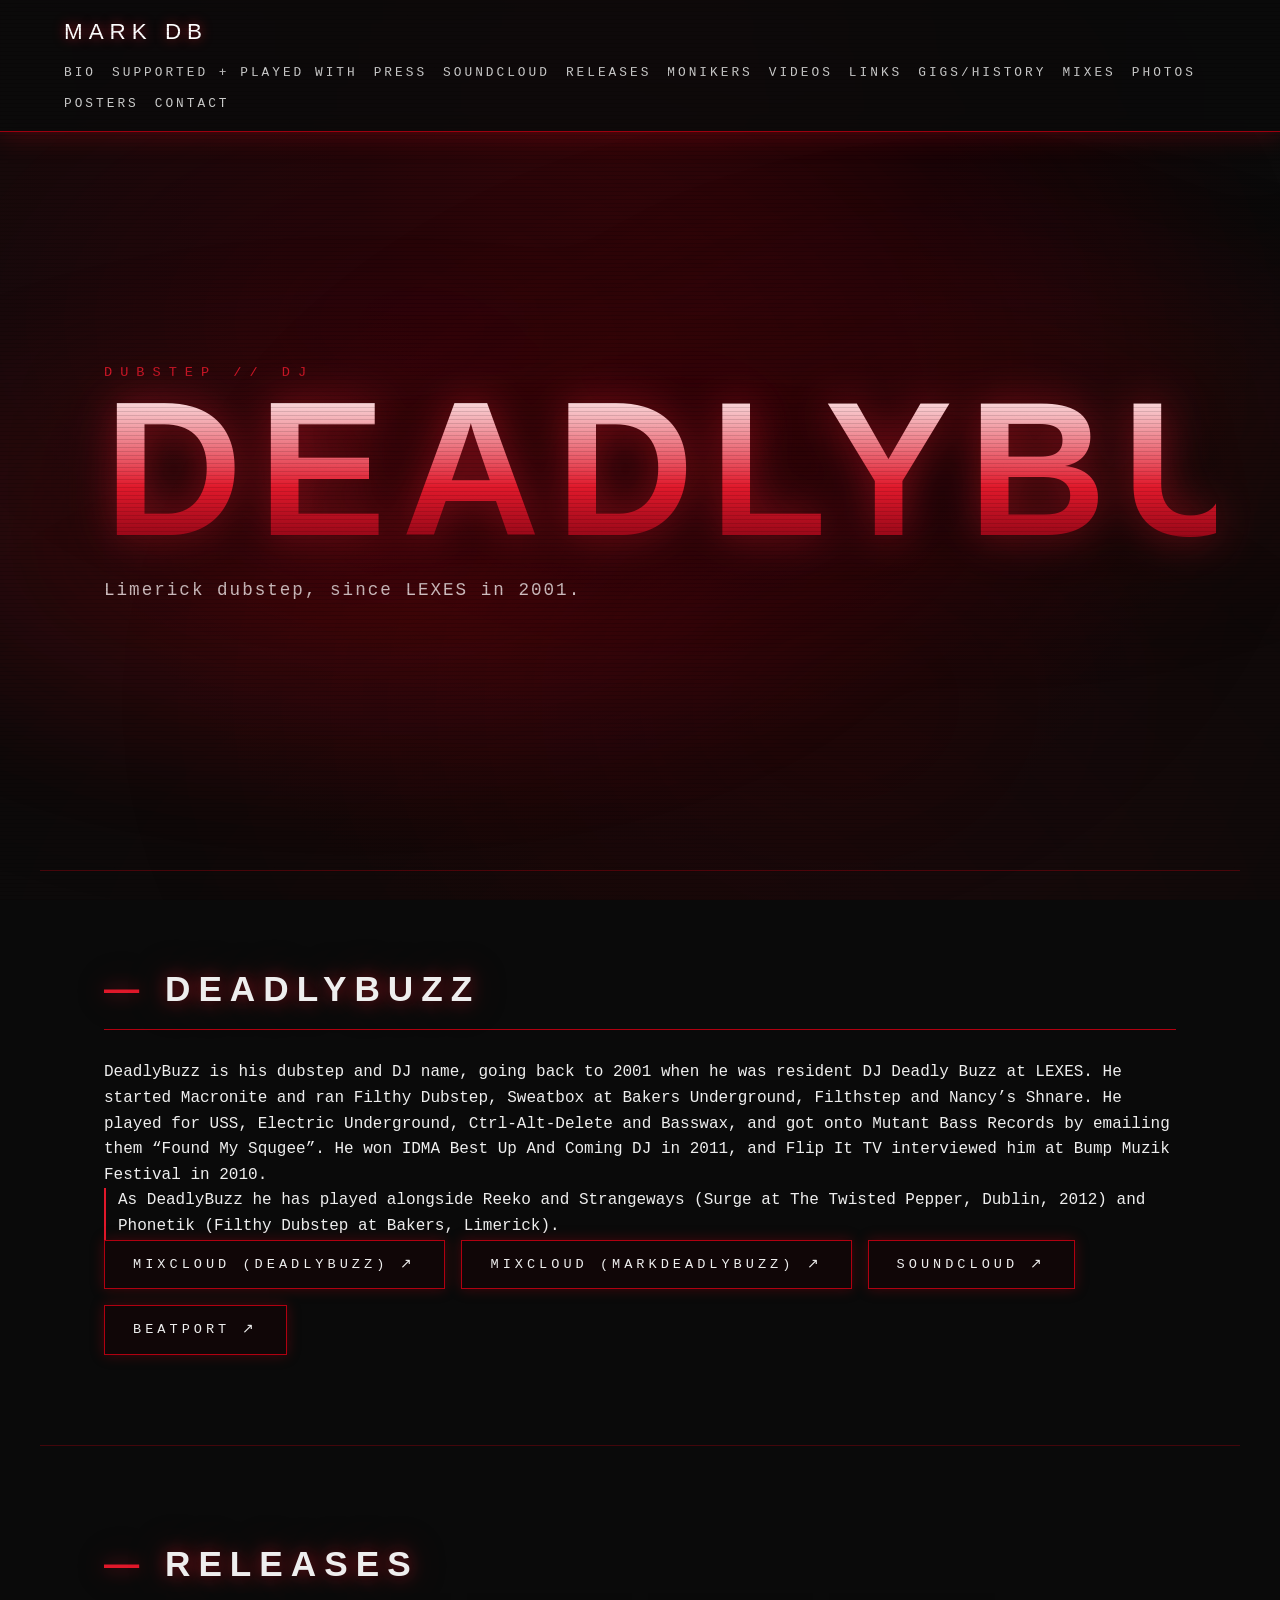
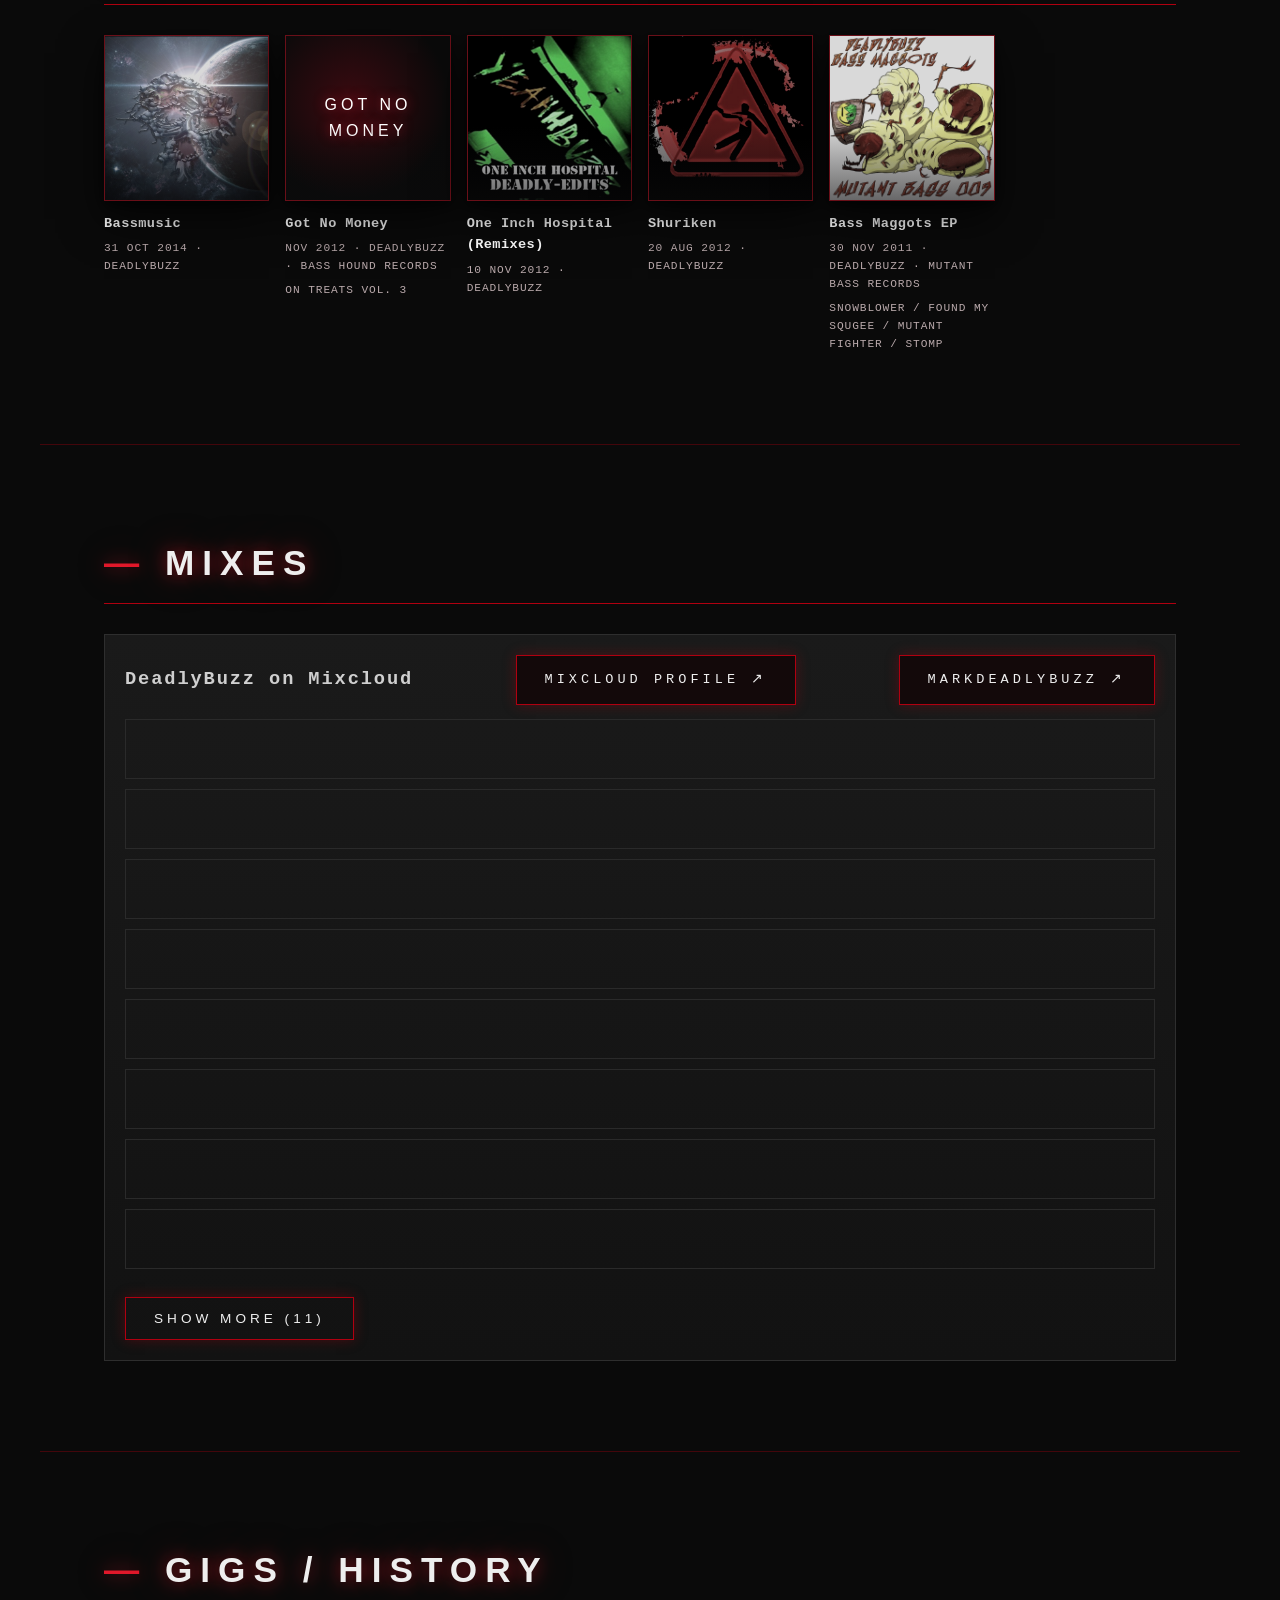
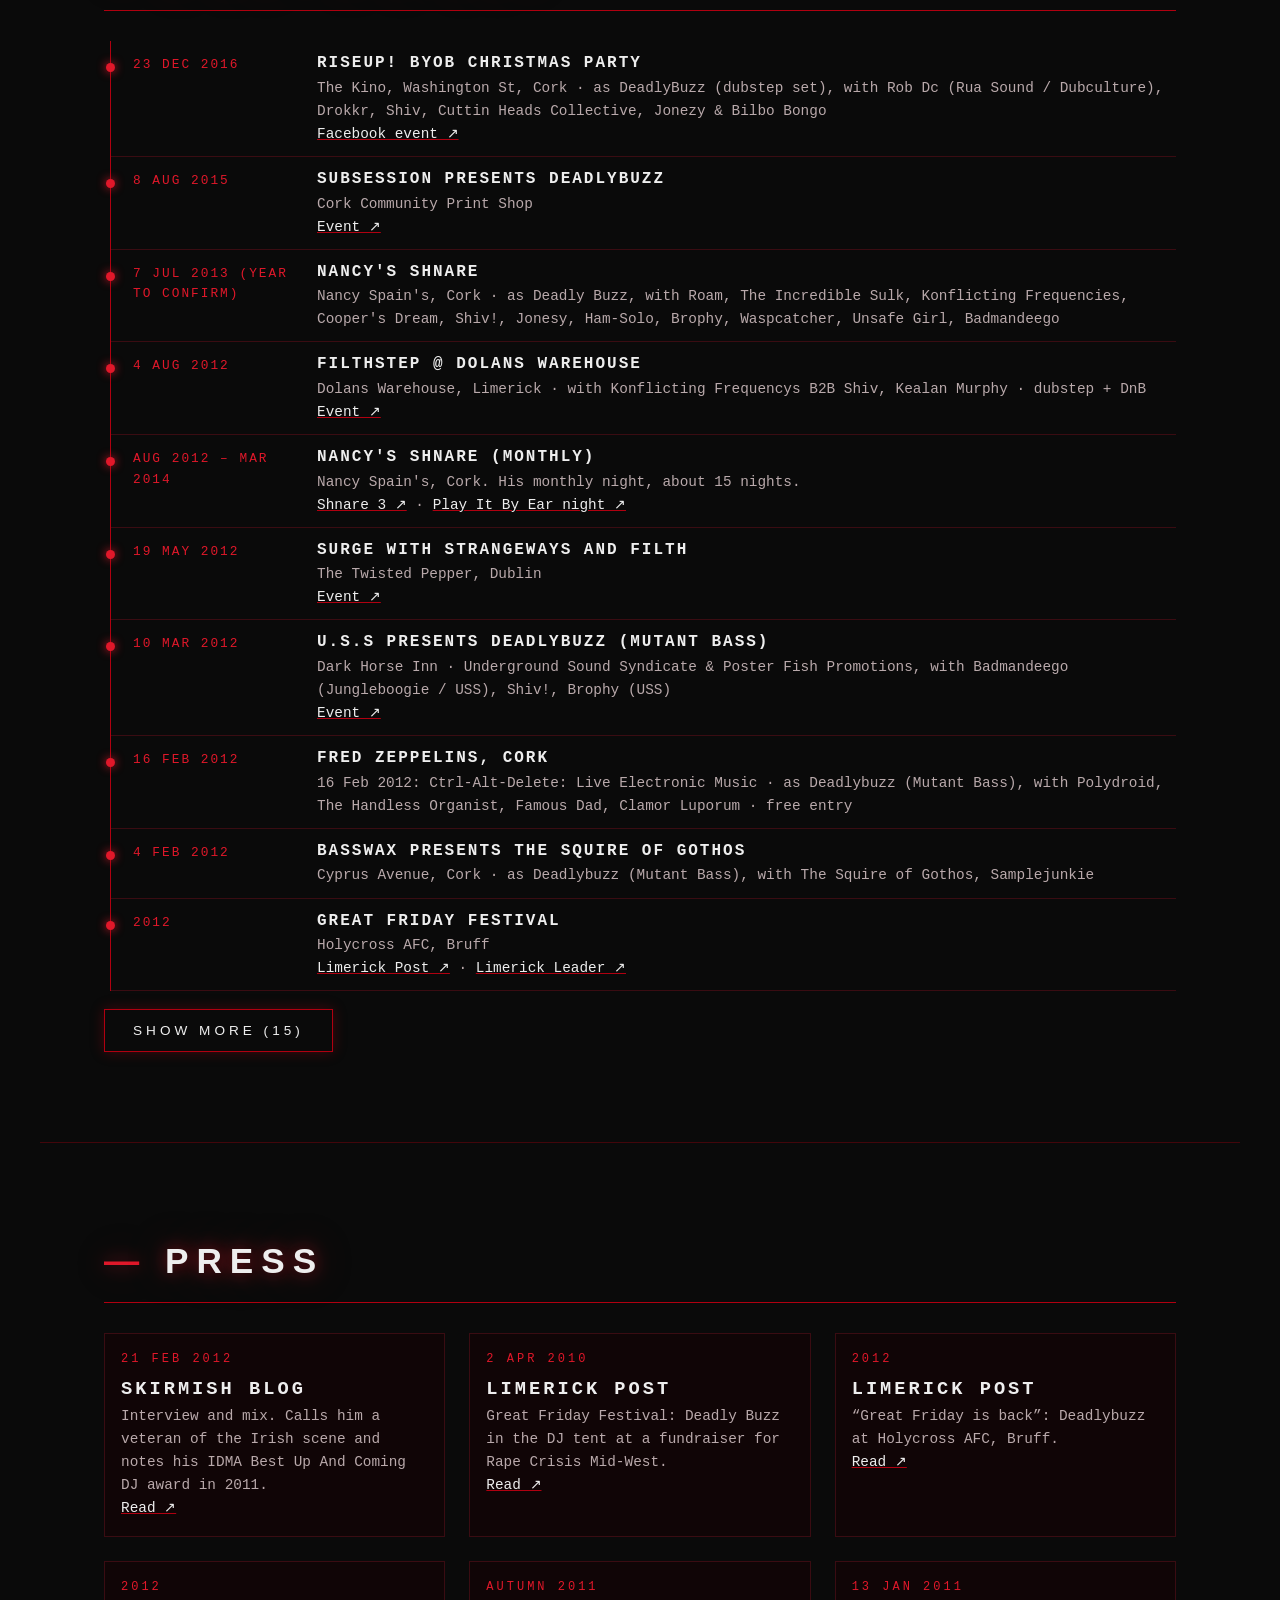
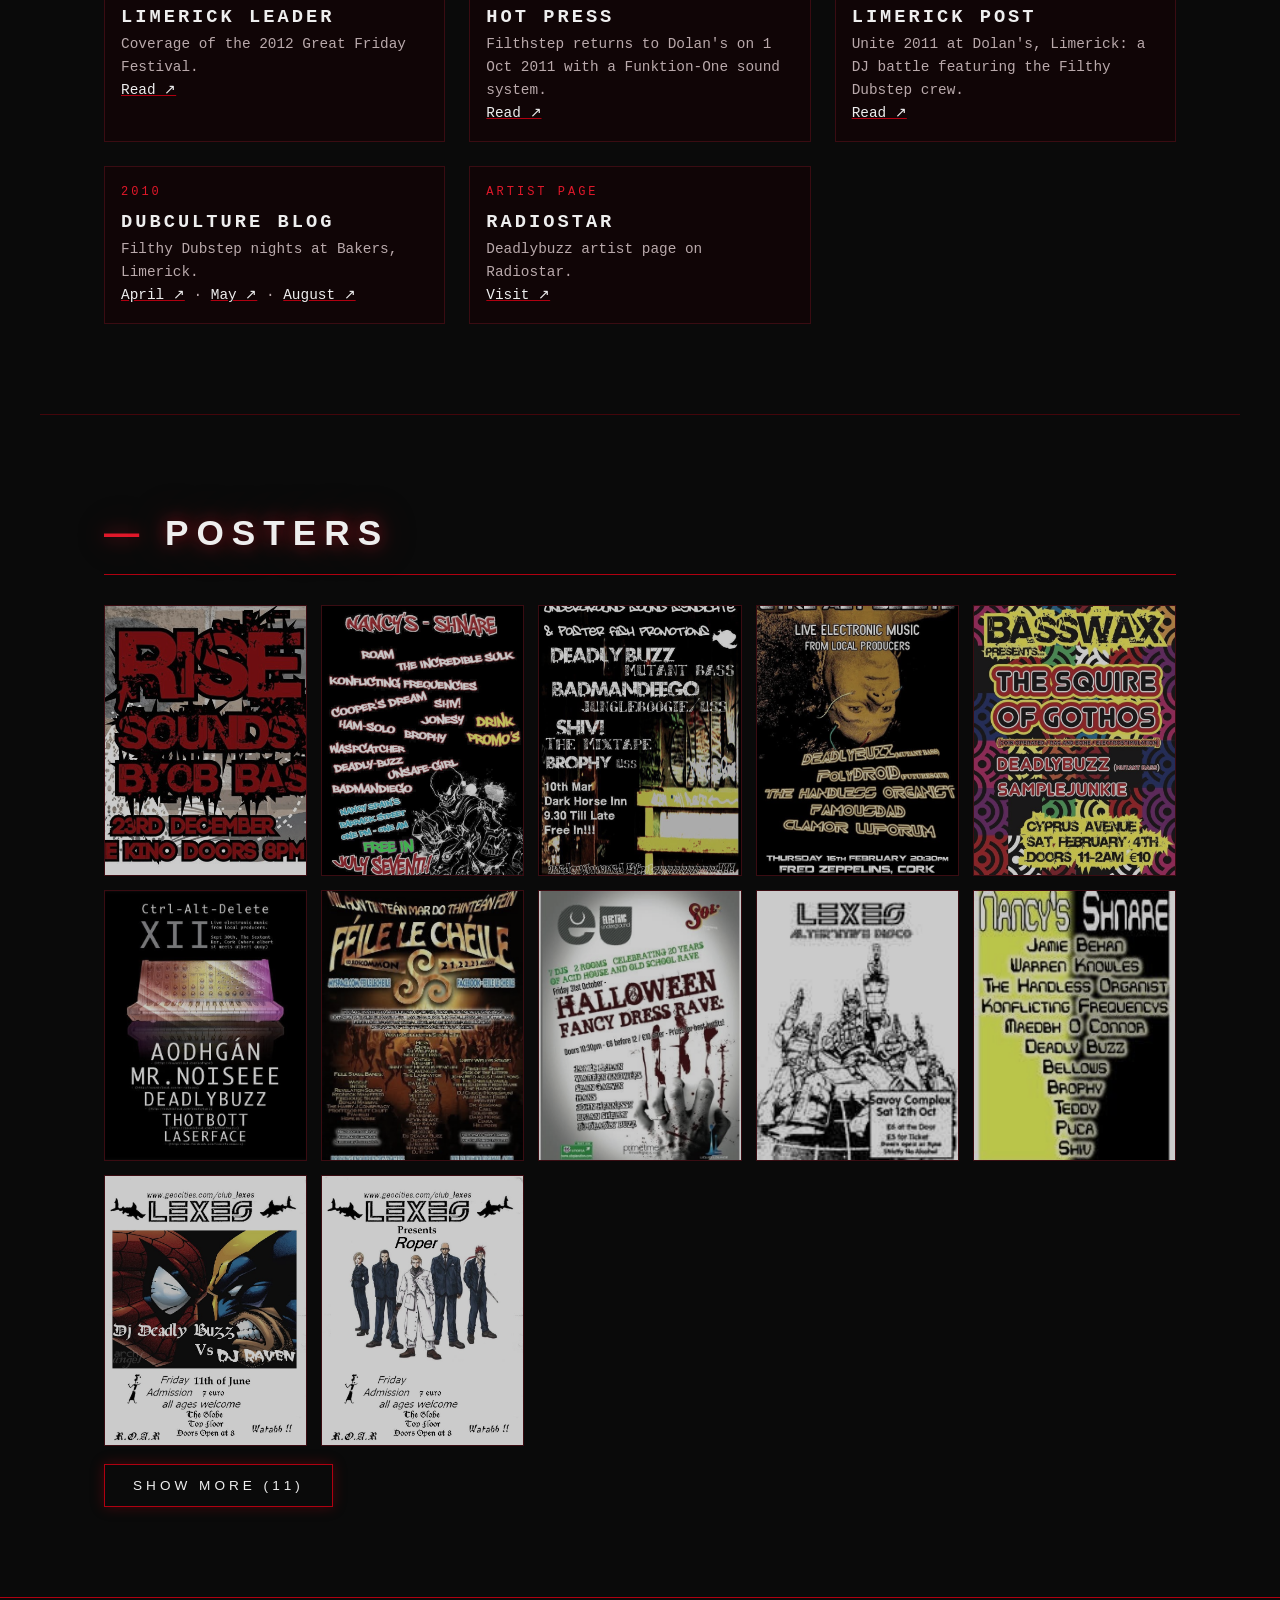
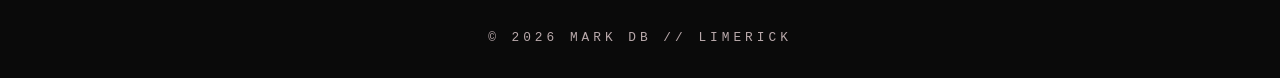
<file: deadlybuzz.html>
<!DOCTYPE html>
<html lang="en"><head><meta charset="utf-8"><meta name="viewport" content="width=device-width,initial-scale=1">
<title>DeadlyBuzz // MARK DB</title>
<link rel="stylesheet" href="style.css"></head><body>
<div class="smoke" aria-hidden="true"><i></i><i></i><i></i></div>
<nav><a class="logo" href="index.html#top">MARK DB</a><ul><li><a href="index.html#bio">Bio</a></li><li><a href="index.html#supported">Supported + Played with</a></li><li><a href="index.html#press">Press</a></li><li><a href="index.html#soundcloud">SoundCloud</a></li><li><a href="index.html#releases">Releases</a></li><li><a href="index.html#monikers">Monikers</a></li><li><a href="index.html#videos">Videos</a></li><li><a href="index.html#links">Links</a></li><li><a href="index.html#gigs">Gigs/History</a></li><li><a href="index.html#mixes">Mixes</a></li><li><a href="index.html#photos">Photos</a></li><li><a href="index.html#posters">Posters</a></li><li><a href="index.html#contact">Contact</a></li></ul></nav>
<section class="hero" id="top"><p class="kicker">Dubstep // DJ</p><h1>DEADLYBUZZ</h1><p class="tag">Limerick dubstep, since LEXES in 2001.</p></section>
<section id="about"><h2>DeadlyBuzz</h2><p>DeadlyBuzz is his dubstep and DJ name, going back to 2001 when he was resident DJ Deadly Buzz at LEXES. He started Macronite and ran Filthy Dubstep, Sweatbox at Bakers Underground, Filthstep and Nancy&rsquo;s Shnare. He played for USS, Electric Underground, Ctrl-Alt-Delete and Basswax, and got onto Mutant Bass Records by emailing them &ldquo;Found My Squgee&rdquo;. He won IDMA Best Up And Coming DJ in 2011, and Flip It TV interviewed him at Bump Muzik Festival in 2010.</p><p class="supported-line" style="border-left:2px solid var(--red2);padding-left:12px;color:#eee">As DeadlyBuzz he has played alongside Reeko and Strangeways (Surge at The Twisted Pepper, Dublin, 2012) and Phonetik (Filthy Dubstep at Bakers, Limerick).</p><div style="display:flex;gap:16px;flex-wrap:wrap"><a class="btn" href="https://www.mixcloud.com/Deadlybuzz/" target="_blank" rel="noopener">Mixcloud (Deadlybuzz) &#8599;</a><a class="btn" href="https://www.mixcloud.com/markdeadlybuzz/" target="_blank" rel="noopener">Mixcloud (markdeadlybuzz) &#8599;</a><a class="btn" href="https://soundcloud.com/deadlybuzz" target="_blank" rel="noopener">SoundCloud &#8599;</a><a class="btn" href="https://www.beatport.com/artist/deadlybuzz/299891" target="_blank" rel="noopener">Beatport &#8599;</a></div></section>
<section id="releases"><h2>Releases</h2><div class="rel-grid"><a class="rel-card rel-ext" href="https://deadlybuzzz.bandcamp.com/album/bassmusic" target="_blank" rel="noopener" aria-label="Bassmusic on Bandcamp"><span class="rel-cover"><img src="images/releases/deadlybuzz-bassmusic.jpg" alt="Bassmusic cover art" loading="lazy"><span class="rel-play" aria-hidden="true">&#8599;</span></span><span class="rel-title">Bassmusic</span><span class="rel-meta">31 Oct 2014 &middot; Deadlybuzz</span></a>
<a class="rel-card rel-ext" href="https://www.beatport.com/artist/deadlybuzz/299891" target="_blank" rel="noopener" aria-label="Got No Money on Beatport"><span class="rel-cover rel-ph"><span class="ph-t">GOT NO MONEY</span><span class="rel-play" aria-hidden="true">&#8599;</span></span><span class="rel-title">Got No Money</span><span class="rel-meta">Nov 2012 &middot; Deadlybuzz &middot; Bass Hound Records</span><span class="rel-meta">On Treats Vol. 3</span></a>
<a class="rel-card rel-ext" href="https://deadlybuzzz.bandcamp.com/album/yeahhhbuzz-one-inch-hospital-remixes" target="_blank" rel="noopener" aria-label="One Inch Hospital (Remixes) on Bandcamp"><span class="rel-cover"><img src="images/releases/deadlybuzz-one-inch-hospital-remixes.jpg" alt="One Inch Hospital (Remixes) cover art" loading="lazy"><span class="rel-play" aria-hidden="true">&#8599;</span></span><span class="rel-title">One Inch Hospital (Remixes)</span><span class="rel-meta">10 Nov 2012 &middot; Deadlybuzz</span></a>
<a class="rel-card rel-ext" href="https://deadlybuzzz.bandcamp.com/album/shuriken" target="_blank" rel="noopener" aria-label="Shuriken on Bandcamp"><span class="rel-cover"><img src="images/releases/deadlybuzz-shuriken.jpg" alt="Shuriken cover art" loading="lazy"><span class="rel-play" aria-hidden="true">&#8599;</span></span><span class="rel-title">Shuriken</span><span class="rel-meta">20 Aug 2012 &middot; Deadlybuzz</span></a>
<a class="rel-card rel-ext" href="https://mutantbassrecords.bandcamp.com/album/bass-maggots-ep" target="_blank" rel="noopener" aria-label="Bass Maggots EP on Bandcamp"><span class="rel-cover"><img src="covers/bass-maggots.jpg" alt="Bass Maggots EP cover art" loading="lazy"><span class="rel-play" aria-hidden="true">&#8599;</span></span><span class="rel-title">Bass Maggots EP</span><span class="rel-meta">30 Nov 2011 &middot; Deadlybuzz &middot; Mutant Bass Records</span><span class="rel-meta">Snowblower / Found My Squgee / Mutant Fighter / STOMP</span></a>
</div></section>
<section id="mixes"><h2>Mixes</h2><div class="mixcloud"><div class="mc-head"><h3>DeadlyBuzz on Mixcloud</h3><a class="btn" href="https://www.mixcloud.com/Deadlybuzz/" target="_blank" rel="noopener">Mixcloud profile &#8599;</a><a class="btn" href="https://www.mixcloud.com/markdeadlybuzz/" target="_blank" rel="noopener">markdeadlybuzz &#8599;</a></div>
<div class="mc-list" data-limit="8">
<iframe title="Substate" width="100%" height="60" src="https://player-widget.mixcloud.com/widget/iframe/?mini=1&amp;hide_cover=1&amp;light=0&amp;feed=%2FDeadlybuzz%2Fsubsessioin%2F" frameborder="0" allow="autoplay" loading="lazy"></iframe>
<iframe title="Substate 09/07/2021" width="100%" height="60" src="https://player-widget.mixcloud.com/widget/iframe/?mini=1&amp;hide_cover=1&amp;light=0&amp;feed=%2FDeadlybuzz%2Fsubstate-09072021%2F" frameborder="0" allow="autoplay" loading="lazy"></iframe>
<iframe title="Substate Show- Feat &#39;DJ Jam&#39;" width="100%" height="60" src="https://player-widget.mixcloud.com/widget/iframe/?mini=1&amp;hide_cover=1&amp;light=0&amp;feed=%2FDeadlybuzz%2Fsubstate-show%2F" frameborder="0" allow="autoplay" loading="lazy"></iframe>
<iframe title="Substate 6" width="100%" height="60" src="https://player-widget.mixcloud.com/widget/iframe/?mini=1&amp;hide_cover=1&amp;light=0&amp;feed=%2FDeadlybuzz%2Fsubstate-6%2F" frameborder="0" allow="autoplay" loading="lazy"></iframe>
<iframe title="Substate #5" width="100%" height="60" src="https://player-widget.mixcloud.com/widget/iframe/?mini=1&amp;hide_cover=1&amp;light=0&amp;feed=%2FDeadlybuzz%2Fsubstate-5%2F" frameborder="0" allow="autoplay" loading="lazy"></iframe>
<iframe title="Substate - Mark db-  15 May 2021" width="100%" height="60" src="https://player-widget.mixcloud.com/widget/iframe/?mini=1&amp;hide_cover=1&amp;light=0&amp;feed=%2FDeadlybuzz%2Fdeepstate-mark-db%2F" frameborder="0" allow="autoplay" loading="lazy"></iframe>
<iframe title="Substate 07-05-2021" width="100%" height="60" src="https://player-widget.mixcloud.com/widget/iframe/?mini=1&amp;hide_cover=1&amp;light=0&amp;feed=%2FDeadlybuzz%2Fmark-db-unknow-fm-radio-show%2F" frameborder="0" allow="autoplay" loading="lazy"></iframe>
<iframe title="Unknown.FM - Substate 30-04-2021" width="100%" height="60" src="https://player-widget.mixcloud.com/widget/iframe/?mini=1&amp;hide_cover=1&amp;light=0&amp;feed=%2FDeadlybuzz%2Funknownfm-deepstep-radio-30-04-2021%2F" frameborder="0" allow="autoplay" loading="lazy"></iframe>
<iframe title="Unknown.FM - Substate - 23-04-2021" width="100%" height="60" src="https://player-widget.mixcloud.com/widget/iframe/?mini=1&amp;hide_cover=1&amp;light=0&amp;feed=%2FDeadlybuzz%2Fdeepstep%2F" frameborder="0" allow="autoplay" loading="lazy"></iframe>
<iframe title="Unknown.FM - Deepstep Radio - 23-04-2021" width="100%" height="60" src="https://player-widget.mixcloud.com/widget/iframe/?mini=1&amp;hide_cover=1&amp;light=0&amp;feed=%2Fmarkdeadlybuzz%2Funknownfm-deepstep-radio-23-04-2021%2F" frameborder="0" allow="autoplay" loading="lazy"></iframe>
<iframe title="Deadlybuzz @ Subsession 8/8/15" width="100%" height="60" src="https://player-widget.mixcloud.com/widget/iframe/?mini=1&amp;hide_cover=1&amp;light=0&amp;feed=%2Fmarkdeadlybuzz%2Fdeadlybuzz-subsession-8815%2F" frameborder="0" allow="autoplay" loading="lazy"></iframe>
<iframe title="Mark db - Dubstep - 2017" width="100%" height="60" src="https://player-widget.mixcloud.com/widget/iframe/?mini=1&amp;hide_cover=1&amp;light=0&amp;feed=%2FDeadlybuzz%2Fmay-1st-mix%2F" frameborder="0" allow="autoplay" loading="lazy"></iframe>
<iframe title="Tunesdays - Deadly Buzz + Maca 0ct 09" width="100%" height="60" src="https://player-widget.mixcloud.com/widget/iframe/?mini=1&amp;hide_cover=1&amp;light=0&amp;feed=%2Fmarkdeadlybuzz%2Ftunesdays-deadly-buzz-maca-0ct-09%2F" frameborder="0" allow="autoplay" loading="lazy"></iframe>
<iframe title="Tech d 2004" width="100%" height="60" src="https://player-widget.mixcloud.com/widget/iframe/?mini=1&amp;hide_cover=1&amp;light=0&amp;feed=%2Fmarkdeadlybuzz%2Ftech-d-2004%2F" frameborder="0" allow="autoplay" loading="lazy"></iframe>
<iframe title="Skirmish 2012" width="100%" height="60" src="https://player-widget.mixcloud.com/widget/iframe/?mini=1&amp;hide_cover=1&amp;light=0&amp;feed=%2Fmarkdeadlybuzz%2Fskirmish-2012%2F" frameborder="0" allow="autoplay" loading="lazy"></iframe>
<iframe title="Dubstep 2014" width="100%" height="60" src="https://player-widget.mixcloud.com/widget/iframe/?mini=1&amp;hide_cover=1&amp;light=0&amp;feed=%2Fmarkdeadlybuzz%2Fdubstep-2014%2F" frameborder="0" allow="autoplay" loading="lazy"></iframe>
<iframe title="Dubstep filth 2012" width="100%" height="60" src="https://player-widget.mixcloud.com/widget/iframe/?mini=1&amp;hide_cover=1&amp;light=0&amp;feed=%2Fmarkdeadlybuzz%2Fdubstep-filth-2012%2F" frameborder="0" allow="autoplay" loading="lazy"></iframe>
<iframe title="BASSLINE 2008" width="100%" height="60" src="https://player-widget.mixcloud.com/widget/iframe/?mini=1&amp;hide_cover=1&amp;light=0&amp;feed=%2Fmarkdeadlybuzz%2Fbassline-2008%2F" frameborder="0" allow="autoplay" loading="lazy"></iframe>
<iframe title="Feile Le Cheile - Music Festival - Roscommon 2009" width="100%" height="60" src="https://player-widget.mixcloud.com/widget/iframe/?mini=1&amp;hide_cover=1&amp;light=0&amp;feed=%2Fmarkdeadlybuzz%2Ffeile-le-cheile-music-festival-roscommon-2007%2F" frameborder="0" allow="autoplay" loading="lazy"></iframe>
</div></div></section>
<section id="gigs"><h2>Gigs / History</h2><ol class="timeline" data-limit="10"><li><span class="tl-date">23 Dec 2016</span><div><h3>RiseUp! BYOB Christmas Party</h3><p>The Kino, Washington St, Cork &middot; as DeadlyBuzz (dubstep set), with Rob Dc (Rua Sound / Dubculture), Drokkr, Shiv, Cuttin Heads Collective, Jonezy &amp; Bilbo Bongo</p><p><a href="https://www.facebook.com/events/1037603729682295/" target="_blank" rel="noopener">Facebook event &#8599;</a></p></div></li><li><span class="tl-date">8 Aug 2015</span><div><h3>SubSession presents Deadlybuzz</h3><p>Cork Community Print Shop</p><p><a href="https://www.facebook.com/events/931141333613239" target="_blank" rel="noopener">Event &#8599;</a></p></div></li><li><span class="tl-date">7 Jul 2013 (year to confirm)</span><div><h3>Nancy&#39;s Shnare</h3><p>Nancy Spain&#39;s, Cork &middot; as Deadly Buzz, with Roam, The Incredible Sulk, Konflicting Frequencies, Cooper&#39;s Dream, Shiv!, Jonesy, Ham-Solo, Brophy, Waspcatcher, Unsafe Girl, Badmandeego</p></div></li><li><span class="tl-date">4 Aug 2012</span><div><h3>Filthstep @ Dolans Warehouse</h3><p>Dolans Warehouse, Limerick &middot; with Konflicting Frequencys B2B Shiv, Kealan Murphy &middot; dubstep + DnB</p><p><a href="https://www.facebook.com/events/395642393830006" target="_blank" rel="noopener">Event &#8599;</a></p></div></li><li><span class="tl-date">Aug 2012 &ndash; Mar 2014</span><div><h3>Nancy's Shnare (monthly)</h3><p>Nancy Spain's, Cork. His monthly night, about 15 nights.</p><p><a href="https://www.facebook.com/events/249927845123210" target="_blank" rel="noopener">Shnare 3 &#8599;</a> &middot; <a href="https://www.facebook.com/events/399134430193556" target="_blank" rel="noopener">Play It By Ear night &#8599;</a></p></div></li><li><span class="tl-date">19 May 2012</span><div><h3>Surge with Strangeways and Filth</h3><p>The Twisted Pepper, Dublin</p><p><a href="https://www.facebook.com/events/443716172321013" target="_blank" rel="noopener">Event &#8599;</a></p></div></li><li><span class="tl-date">10 Mar 2012</span><div><h3>U.S.S presents Deadlybuzz (Mutant Bass)</h3><p>Dark Horse Inn &middot; Underground Sound Syndicate &amp; Poster Fish Promotions, with Badmandeego (Jungleboogie / USS), Shiv!, Brophy (USS)</p><p><a href="https://www.facebook.com/events/796437170438448" target="_blank" rel="noopener">Event &#8599;</a></p></div></li><li><span class="tl-date">16 Feb 2012</span><div><h3>Fred Zeppelins, Cork</h3><p>16 Feb 2012: Ctrl-Alt-Delete: Live Electronic Music &middot; as Deadlybuzz (Mutant Bass), with Polydroid, The Handless Organist, Famous Dad, Clamor Luporum &middot; free entry</p></div></li><li><span class="tl-date">4 Feb 2012</span><div><h3>Basswax presents The Squire of Gothos</h3><p>Cyprus Avenue, Cork &middot; as Deadlybuzz (Mutant Bass), with The Squire of Gothos, Samplejunkie</p></div></li><li><span class="tl-date">2012</span><div><h3>Great Friday Festival</h3><p>Holycross AFC, Bruff</p><p><a href="https://www.limerickpost.ie/2012/04/04/great-friday-is-back/" target="_blank" rel="noopener">Limerick Post &#8599;</a> &middot; <a href="https://www.limerickleader.ie/whats-on/arts-and-entertainment/turning-good-friday-into-a-great-one-with-top-music-festival-8586882" target="_blank" rel="noopener">Limerick Leader &#8599;</a></p></div></li><li><span class="tl-date">27 Oct 2011</span><div><h3>Bump! Mystery Halloween Fancy Dress Ball</h3><p>Secret location, Limerick &middot; Bump! Muzik Festival &middot; as Deadly Buzz in the DJ room (hosted by LIT &amp; UL DJ Societies), 9:45&ndash;10:45pm</p><p><a href="https://www.facebook.com/events/957788840922351" target="_blank" rel="noopener">Event &#8599;</a> <a href="https://www.facebook.com/media/set/?set=a.310709332288664&amp;type=3" target="_blank" rel="noopener">Photos &#8599;</a></p><a class="gig-poster" href="images/posters/2011-10-27-bump-halloween.jpg" target="_blank" rel="noopener" aria-label="Open photo"><img src="images/posters/2011-10-27-bump-halloween.jpg" alt="Halloween ball photo" loading="lazy"></a></div></li><li><span class="tl-date">1 Oct 2011</span><div><h3>Filthstep returns to Dolan's</h3><p>Limerick, Funktion-One sound system</p><p><a href="https://www.hotpress.com/music/a-bite-of-the-big-apple-8337858" target="_blank" rel="noopener">Hot Press &#8599;</a></p></div></li><li><span class="tl-date">10 Sep 2011 (year to confirm)</span><div><h3>Ctrl-Alt-Delete XII</h3><p>The Sextant, Cork &middot; as Deadlybuzz, with Aodhg&aacute;n, Mr. Noiseee, Thotbott, Laserface</p></div></li><li><span class="tl-date">18 Mar 2011</span><div><h3>Ctrl-Alt-Delete: Live Electronic Music</h3><p>The Roundy, Cork &middot; as Deadlybuzz, with Encrypter, Darghorse, Narwhals, Sailor Sam</p></div></li><li><span class="tl-date">15 Jan 2011</span><div><h3>Unite 2011 at Dolan's</h3><p>Limerick. DJ battle: Micronite crew vs Filthy Dubstep crew</p><p><a href="https://www.limerickpost.ie/2011/01/13/exciting-new-acts-for-2011/" target="_blank" rel="noopener">Limerick Post &#8599;</a></p></div></li><li><span class="tl-date">22 Sep 2010</span><div><h3>Filthy Dubstep Bastards @ Crawdaddy (Strangeways), Dublin</h3><p>Crawdaddy, Dublin &middot; presented by Dubstep Dublin at Strangeways &middot; Filthy Dubstep Massive from Limerick &middot; doors 11pm, free before 11.30pm</p><p><a href="https://www.youtube.com/watch?v=i98vs-ionkg" target="_blank" rel="noopener">Video &#8599;</a> &middot; <a href="https://www.facebook.com/media/set/?set=a.153536678011771&amp;type=3" target="_blank" rel="noopener">Photos &#8599;</a></p></div></li><li><span class="tl-date">2 Apr 2010</span><div><h3>Great Friday Festival</h3><p>DJ tent, fundraiser for Rape Crisis Mid-West</p><p><a href="https://www.limerickpost.ie/2010/03/31/great-friday-festival/" target="_blank" rel="noopener">Limerick Post &#8599;</a></p></div></li><li><span class="tl-date">2010</span><div><h3>Filthy Dubstep at Bakers</h3><p>Limerick, Funktion-One sound system</p><p><a href="http://dubcultureirl.blogspot.com/2010/04/filthy-dubstep-bakers-feat-phonetik.html" target="_blank" rel="noopener">DubCulture &#8599;</a></p></div></li><li><span class="tl-date">2009 (about a year)</span><div><h3>Trinity Rooms, Limerick</h3><p>Resident DJ for about a year &middot; supported acts such as Pendulum (Fri 16 Oct 2009) and the Rubberbandits</p><p>Also supported the Rubberbandits at their Christmas Mystery Gig, Mon 28 Dec 2009</p><p><a href="https://www.peoplesrepublicofcork.com/forums/index.php?threads/pendulum-next-friday-in-limerick.167519/" target="_blank" rel="noopener">Pendulum night &#8599;</a></p></div></li><li><span class="tl-date">21 Aug 2009 (year to confirm)</span><div><h3>F&eacute;ile Le Ch&eacute;ile</h3><p>Co. Roscommon, 21&ndash;23 Aug &middot; as DJ Deadly Buzz on the Waaga Collective stage</p></div></li><li><span class="tl-date">31 Oct 2008</span><div><h3>Electric Underground Halloween Fancy Dress Rave</h3><p>Liquid Lounge, Cork &middot; as DJ Deadly Buzz, with Jamie Behan, Warren Knowles, Sean Galvin, Hans, John Hennessy, Brian Shelly &middot; celebrating 20 years of acid house</p></div></li><li><span class="tl-date">12 Oct 2002 (year to confirm)</span><div><h3>LEXES Alternative Disco @ The Savoy</h3><p>Savoy Complex, Limerick &middot; his own night</p></div></li><li><span class="tl-date">Jun 2001</span><div><h3>LEXES @ The Globe</h3><p>The Globe, Limerick &middot; ran the night and played as resident DJ Deadly Buzz &middot; &euro;7, all ages, doors 8pm</p><ul style="list-style:none;margin-top:6px"><li style="display:block;padding:2px 0;border:0">DJ Deadly Buzz vs DJ Raven &middot; The Globe, Limerick</li></ul></div></li><li><span class="tl-date">2001</span><div><h3>LEXES @ Top Floor</h3><p>Top Floor, Limerick &middot; ran the night and played as resident DJ Deadly Buzz</p></div></li><li><span class="tl-date">2001</span><div><h3>LEXES @ The Savoy</h3><p>The Savoy, Limerick &middot; ran the night and played as resident DJ Deadly Buzz</p><ul style="list-style:none;margin-top:6px"><li style="display:block;padding:2px 0;border:0">LEXES presents Roper &middot; upstairs, The Savoy, Limerick</li></ul></div></li></ol></section>
<section id="press"><h2>Press</h2><div class="grid">
<div class="card press"><p class="press-date">21 Feb 2012</p><h3>Skirmish Blog</h3><p>Interview and mix. Calls him a veteran of the Irish scene and notes his IDMA Best Up And Coming DJ award in 2011.</p><p><a href="https://skirmishblog.net/interview-mix-deadlybuzz/" target="_blank" rel="noopener">Read &#8599;</a></p></div>
<div class="card press"><p class="press-date">2 Apr 2010</p><h3>Limerick Post</h3><p>Great Friday Festival: Deadly Buzz in the DJ tent at a fundraiser for Rape Crisis Mid-West.</p><p><a href="https://www.limerickpost.ie/2010/03/31/great-friday-festival/" target="_blank" rel="noopener">Read &#8599;</a></p></div>
<div class="card press"><p class="press-date">2012</p><h3>Limerick Post</h3><p>&ldquo;Great Friday is back&rdquo;: Deadlybuzz at Holycross AFC, Bruff.</p><p><a href="https://www.limerickpost.ie/2012/04/04/great-friday-is-back/" target="_blank" rel="noopener">Read &#8599;</a></p></div>
<div class="card press"><p class="press-date">2012</p><h3>Limerick Leader</h3><p>Coverage of the 2012 Great Friday Festival.</p><p><a href="https://www.limerickleader.ie/whats-on/arts-and-entertainment/turning-good-friday-into-a-great-one-with-top-music-festival-8586882" target="_blank" rel="noopener">Read &#8599;</a></p></div>
<div class="card press"><p class="press-date">Autumn 2011</p><h3>Hot Press</h3><p>Filthstep returns to Dolan&#39;s on 1 Oct 2011 with a Funktion-One sound system.</p><p><a href="https://www.hotpress.com/music/a-bite-of-the-big-apple-8337858" target="_blank" rel="noopener">Read &#8599;</a></p></div>
<div class="card press"><p class="press-date">13 Jan 2011</p><h3>Limerick Post</h3><p>Unite 2011 at Dolan's, Limerick: a DJ battle featuring the Filthy Dubstep crew.</p><p><a href="https://www.limerickpost.ie/2011/01/13/exciting-new-acts-for-2011/" target="_blank" rel="noopener">Read &#8599;</a></p></div>
<div class="card press"><p class="press-date">2010</p><h3>DubCulture Blog</h3><p>Filthy Dubstep nights at Bakers, Limerick.</p><p><a href="http://dubcultureirl.blogspot.com/2010/04/filthy-dubstep-bakers-feat-phonetik.html" target="_blank" rel="noopener">April &#8599;</a> &middot; <a href="http://dubcultureirl.blogspot.com/2010/05/last-night-tonight.html" target="_blank" rel="noopener">May &#8599;</a> &middot; <a href="http://dubcultureirl.blogspot.com/2010/08/filthy-dubstep-this-saturday-and.html" target="_blank" rel="noopener">August &#8599;</a></p></div>
<div class="card press"><p class="press-date">Artist page</p><h3>Radiostar</h3><p>Deadlybuzz artist page on Radiostar.</p><p><a href="https://www.radiostar.club/artist/Deadlybuzz" target="_blank" rel="noopener">Visit &#8599;</a></p></div>
</div></section>
<section id="posters"><h2>Posters</h2><div class="gallery flyers" data-limit="12"><a class="g-item" href="images/posters/2016-12-23-riseup-byob-bass-bash.jpg"><img src="images/posters/2016-12-23-riseup-byob-bass-bash.jpg" alt="RiseUp Soundsystem BYOB Bass Bash, The Kino, Cork, 2016 poster" title="RiseUp Soundsystem BYOB Bass Bash, The Kino, Cork, 2016" loading="lazy"></a><a class="g-item" href="images/posters/2013-07-07-nancys-shnare.jpg"><img src="images/posters/2013-07-07-nancys-shnare.jpg" alt="Nancy&#39;s Shnare, 7 July (year to confirm) poster" title="Nancy&#39;s Shnare, 7 July (year to confirm)" loading="lazy"></a><a class="g-item" href="images/posters/2012-03-10-uss-deadlybuzz-dark-horse-inn.jpg"><img src="images/posters/2012-03-10-uss-deadlybuzz-dark-horse-inn.jpg" alt="USS presents Deadly Buzz, Dark Horse Inn, 10 Mar 2012 poster" title="USS presents Deadly Buzz, Dark Horse Inn, 10 Mar 2012" loading="lazy"></a><a class="g-item" href="images/posters/2012-02-16-ctrl-alt-delete-fred-zeppelins.jpg"><img src="images/posters/2012-02-16-ctrl-alt-delete-fred-zeppelins.jpg" alt="Ctrl-Alt-Delete, Fred Zeppelins, Cork, 16 Feb 2012 poster" title="Ctrl-Alt-Delete, Fred Zeppelins, Cork, 16 Feb 2012" loading="lazy"></a><a class="g-item" href="images/posters/2012-02-04-basswax-squire-of-gothos-cyprus-avenue.jpg"><img src="images/posters/2012-02-04-basswax-squire-of-gothos-cyprus-avenue.jpg" alt="Basswax presents The Squire of Gothos, Cyprus Avenue, Cork, 4 Feb 2012 poster" title="Basswax presents The Squire of Gothos, Cyprus Avenue, Cork, 4 Feb 2012" loading="lazy"></a><a class="g-item" href="images/posters/2011-09-10-ctrl-alt-delete-xii-sextant.jpg"><img src="images/posters/2011-09-10-ctrl-alt-delete-xii-sextant.jpg" alt="Ctrl-Alt-Delete XII, The Sextant, Cork, 10 Sep (year to confirm) poster" title="Ctrl-Alt-Delete XII, The Sextant, Cork, 10 Sep (year to confirm)" loading="lazy"></a><a class="g-item" href="images/posters/2009-08-21-feile-le-cheile-roscommon.jpg"><img src="images/posters/2009-08-21-feile-le-cheile-roscommon.jpg" alt="F&eacute;ile Le Ch&eacute;ile, Co. Roscommon, 21&ndash;23 Aug (year to confirm) poster" title="F&eacute;ile Le Ch&eacute;ile, Co. Roscommon, 21&ndash;23 Aug (year to confirm)" loading="lazy"></a><a class="g-item" href="images/posters/2008-10-31-electric-underground-halloween.jpg"><img src="images/posters/2008-10-31-electric-underground-halloween.jpg" alt="Electric Underground Halloween Fancy Dress Rave, Liquid Lounge, Cork, 31 Oct 2008 poster" title="Electric Underground Halloween Fancy Dress Rave, Liquid Lounge, Cork, 31 Oct 2008" loading="lazy"></a><a class="g-item" href="images/posters/2002-10-12-lexes-savoy.jpg"><img src="images/posters/2002-10-12-lexes-savoy.jpg" alt="LEXES Alternative Disco, Savoy Complex, Limerick, 12 Oct (year to confirm) poster" title="LEXES Alternative Disco, Savoy Complex, Limerick, 12 Oct (year to confirm)" loading="lazy"></a><a class="g-item" href="images/posters/nancys-shnare-lineup.jpg"><img src="images/posters/nancys-shnare-lineup.jpg" alt="Nancy&#39;s Shnare line-up poster poster" title="Nancy&#39;s Shnare line-up poster" loading="lazy"></a><a class="g-item" href="images/posters/lexes-2001-01.jpg"><img src="images/posters/lexes-2001-01.jpg" alt="DJ Deadly Buzz vs DJ Raven, LEXES, June 2001, The Globe, Limerick" title="DJ Deadly Buzz vs DJ Raven, The Globe, Limerick" loading="lazy"></a><a class="g-item" href="images/posters/lexes-2001-02.jpg"><img src="images/posters/lexes-2001-02.jpg" alt="LEXES presents Roper, upstairs at The Savoy, Limerick, 2001" title="LEXES presents Roper, upstairs at The Savoy, Limerick, 2001" loading="lazy"></a><a class="g-item" href="images/posters/lexes-2001-03.jpg"><img src="images/posters/lexes-2001-03.jpg" alt="LEXES, Limerick, 2001 poster (LEXES ran at The Savoy, Top Floor and The Globe)" title="LEXES, Limerick, 2001 (The Savoy / Top Floor / The Globe)" loading="lazy"></a><a class="g-item" href="images/posters/lexes-2001-04.jpg"><img src="images/posters/lexes-2001-04.jpg" alt="LEXES, Limerick, 2001 poster (LEXES ran at The Savoy, Top Floor and The Globe)" title="LEXES, Limerick, 2001 (The Savoy / Top Floor / The Globe)" loading="lazy"></a><a class="g-item" href="images/posters/crohns-stock-cork.jpg"><img src="images/posters/crohns-stock-cork.jpg" alt="Gig poster featuring Deadlybuzz" loading="lazy"></a><a class="g-item" href="images/posters/ctrl-alt-delete-roundy-2011.jpg"><img src="images/posters/ctrl-alt-delete-roundy-2011.jpg" alt="Gig poster featuring Deadlybuzz" loading="lazy"></a><a class="g-item" href="images/posters/electro-shoc-granary-killarney.jpg"><img src="images/posters/electro-shoc-granary-killarney.jpg" alt="Gig poster featuring Deadlybuzz" loading="lazy"></a><a class="g-item" href="images/posters/reeko-surge-twisted-pepper-2012.jpg"><img src="images/posters/reeko-surge-twisted-pepper-2012.jpg" alt="Gig poster featuring Deadlybuzz" loading="lazy"></a><a class="g-item" href="images/1076953_461384813990575_1840314727_o.jpg"><img src="images/1076953_461384813990575_1840314727_o.jpg" alt="Event flyer" loading="lazy"></a><a class="g-item" href="images/1404477_418901924905531_1665098143_o.jpg"><img src="images/1404477_418901924905531_1665098143_o.jpg" alt="Event flyer" loading="lazy"></a><a class="g-item" href="images/1501225_964668786890359_7546593784693886633_o.jpg"><img src="images/1501225_964668786890359_7546593784693886633_o.jpg" alt="Event flyer" loading="lazy"></a><a class="g-item" href="images/282342_10151308945711554_1757840275_n.jpg"><img src="images/282342_10151308945711554_1757840275_n.jpg" alt="Event flyer" loading="lazy"></a><a class="g-item" href="images/964118_398036293658761_1536385169_o.jpg"><img src="images/964118_398036293658761_1536385169_o.jpg" alt="Event flyer" loading="lazy"></a></div></section>
<footer>&copy; 2026 MARK DB // LIMERICK</footer>
<script src="gallery.js"></script>
<script src="more.js"></script><script src="videos.js"></script>
</body></html>
</file>
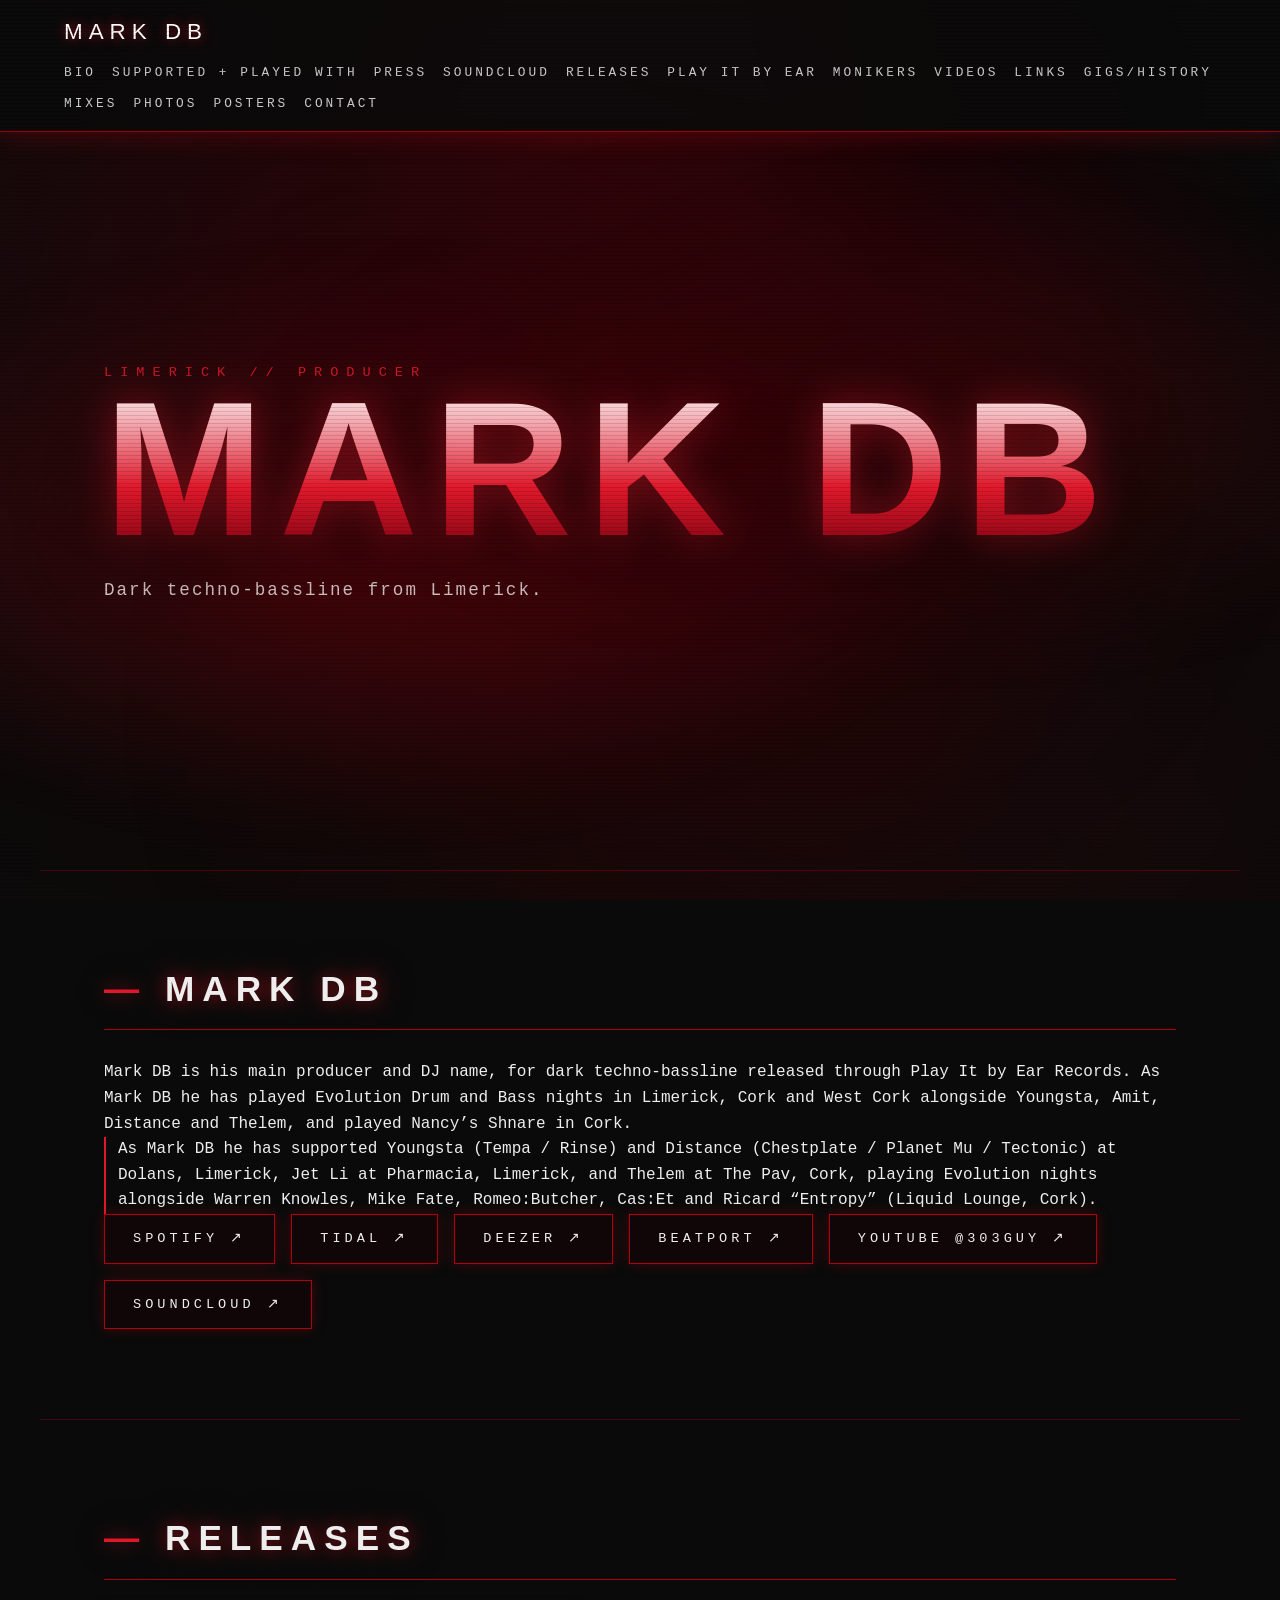
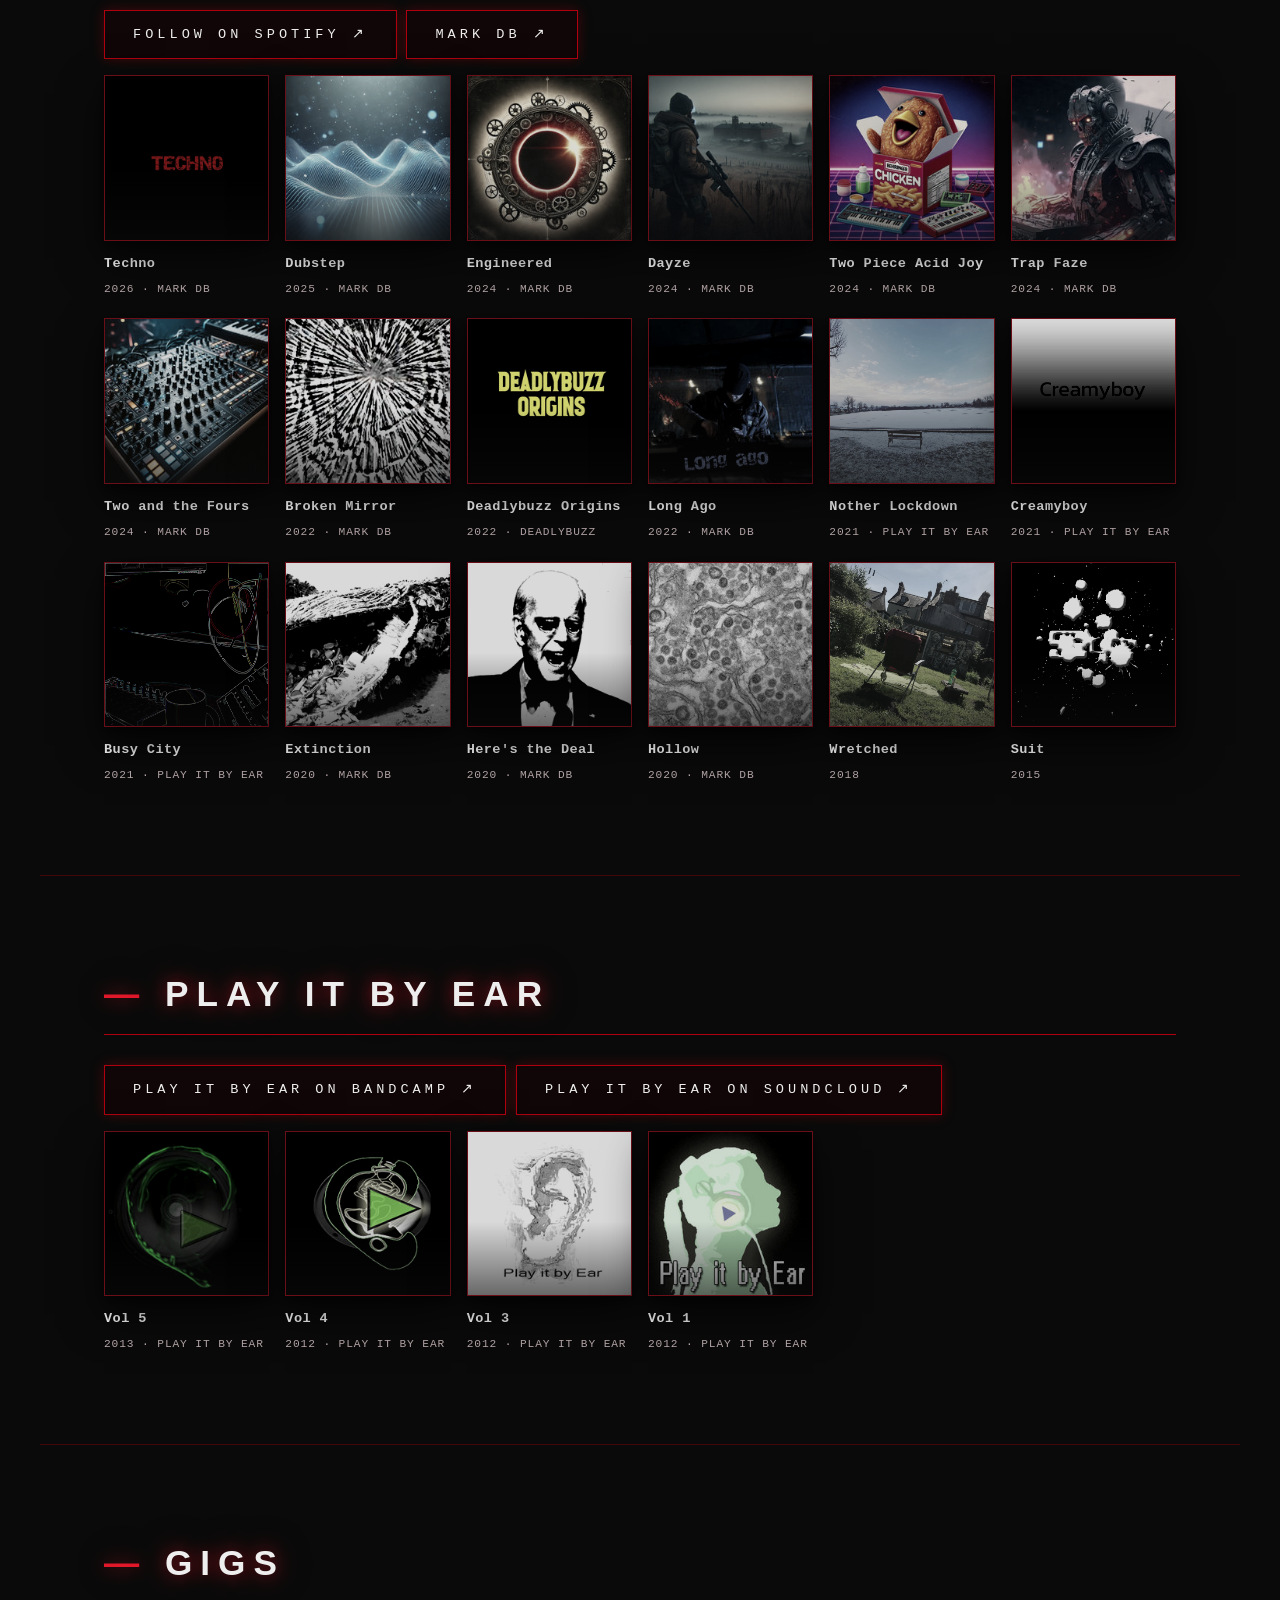
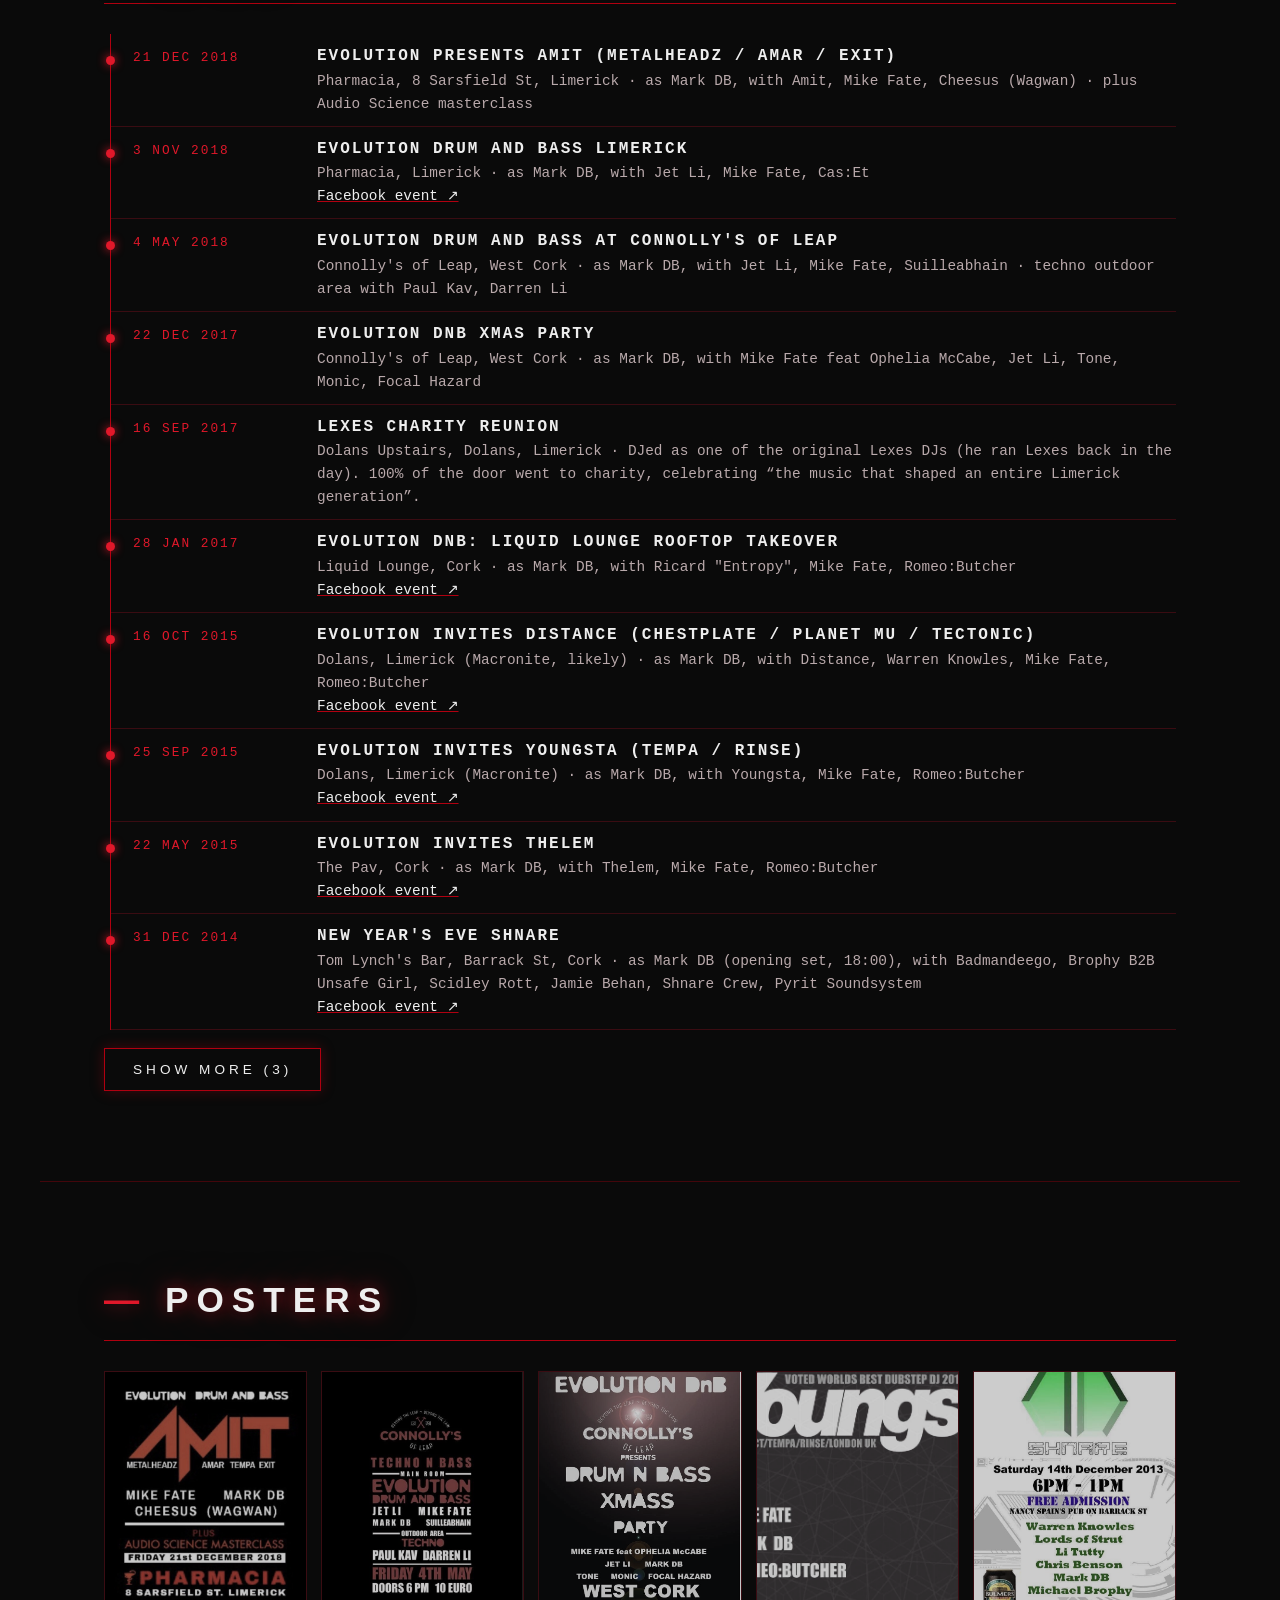
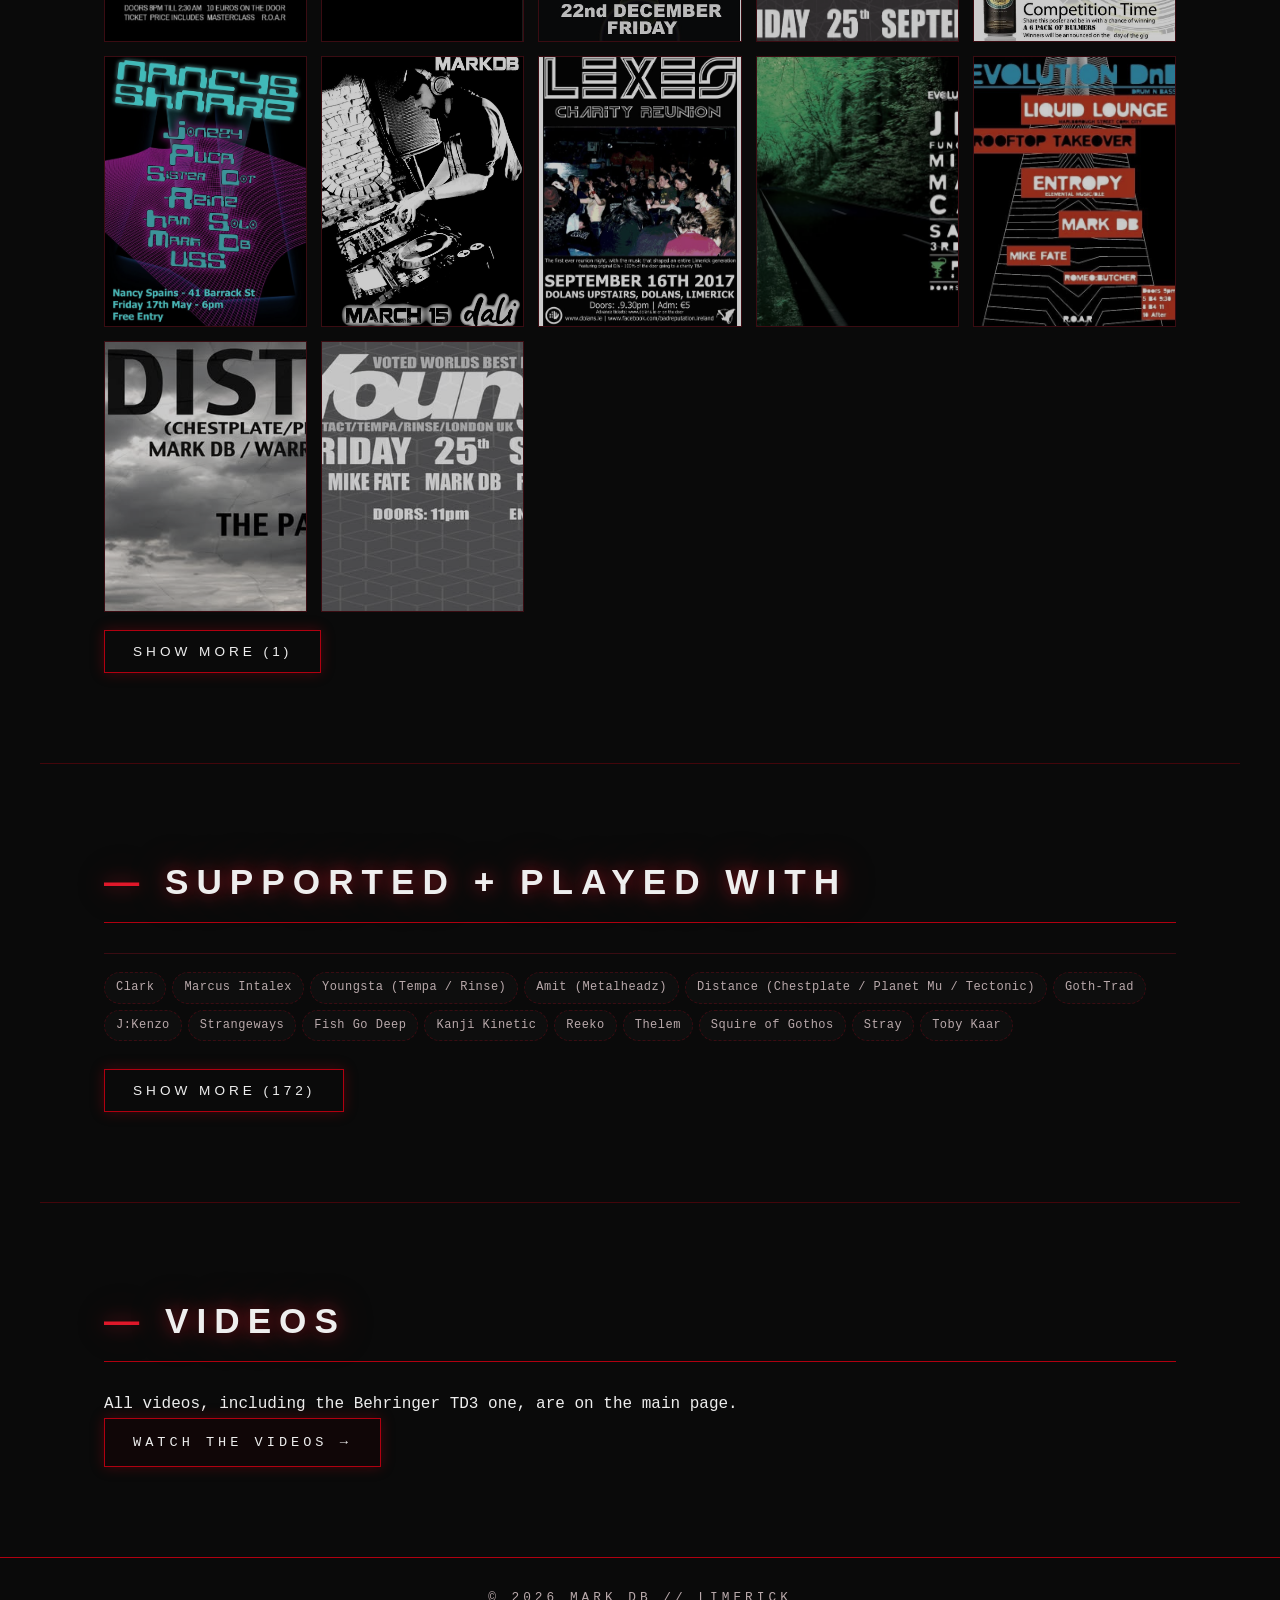
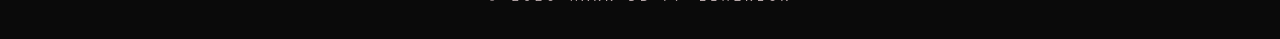
<file: markdb.html>
<!DOCTYPE html>
<html lang="en"><head><meta charset="utf-8"><meta name="viewport" content="width=device-width,initial-scale=1">
<title>Mark DB // MARK DB</title>
<link rel="stylesheet" href="style.css"></head><body>
<div class="smoke" aria-hidden="true"><i></i><i></i><i></i></div>
<nav><a class="logo" href="index.html#top">MARK DB</a><ul><li><a href="index.html#bio">Bio</a></li><li><a href="index.html#supported">Supported + Played with</a></li><li><a href="index.html#press">Press</a></li><li><a href="index.html#soundcloud">SoundCloud</a></li><li><a href="index.html#releases">Releases</a></li><li><a href="index.html#playitbyear">Play It By Ear</a></li><li><a href="index.html#monikers">Monikers</a></li><li><a href="index.html#videos">Videos</a></li><li><a href="index.html#links">Links</a></li><li><a href="index.html#gigs">Gigs/History</a></li><li><a href="index.html#mixes">Mixes</a></li><li><a href="index.html#photos">Photos</a></li><li><a href="index.html#posters">Posters</a></li><li><a href="index.html#contact">Contact</a></li></ul></nav>
<section class="hero" id="top"><p class="kicker">Limerick // Producer</p><h1>MARK DB</h1><p class="tag">Dark techno-bassline from Limerick.</p></section>
<section id="about"><h2>Mark DB</h2><p>Mark DB is his main producer and DJ name, for dark techno-bassline released through Play It by Ear Records. As Mark DB he has played Evolution Drum and Bass nights in Limerick, Cork and West Cork alongside Youngsta, Amit, Distance and Thelem, and played Nancy&rsquo;s Shnare in Cork.</p><p class="supported-line" style="border-left:2px solid var(--red2);padding-left:12px;color:#eee">As Mark DB he has supported Youngsta (Tempa / Rinse) and Distance (Chestplate / Planet Mu / Tectonic) at Dolans, Limerick, Jet Li at Pharmacia, Limerick, and Thelem at The Pav, Cork, playing Evolution nights alongside Warren Knowles, Mike Fate, Romeo:Butcher, Cas:Et and Ricard &ldquo;Entropy&rdquo; (Liquid Lounge, Cork).</p><div style="display:flex;gap:16px;flex-wrap:wrap"><a class="btn" href="https://open.spotify.com/artist/4omI6IhCXQ9VAus9pYMkml" target="_blank" rel="noopener">Spotify &#8599;</a><a class="btn" href="https://tidal.com/artist/60887427" target="_blank" rel="noopener">TIDAL &#8599;</a><a class="btn" href="https://www.deezer.com/en/artist/50205132" target="_blank" rel="noopener">Deezer &#8599;</a><a class="btn" href="https://www.beatport.com/artist/mark-db/710991" target="_blank" rel="noopener">Beatport &#8599;</a><a class="btn" href="https://www.youtube.com/@303Guy" target="_blank" rel="noopener">YouTube @303Guy &#8599;</a><a class="btn" href="https://soundcloud.com/ruckaos" target="_blank" rel="noopener">SoundCloud &#8599;</a></div></section>
<section id="releases"><h2>Releases</h2><div class="rel-wrap"><div class="mc-head"><span><a class="btn" href="https://open.spotify.com/artist/4omI6IhCXQ9VAus9pYMkml" target="_blank" rel="noopener">Follow on Spotify &#8599;</a> <a class="btn" href="https://markdb.bandcamp.com/music" target="_blank" rel="noopener">Mark db &#8599;</a></span></div>
<div class="rel-grid">
<a class="rel-card rel-ext" href="https://markdb.bandcamp.com/album/techno-2" target="_blank" rel="noopener" aria-label="Techno on Bandcamp"><span class="rel-cover"><img src="images/releases/techno.jpg" alt="Techno cover art" loading="lazy"><span class="rel-play" aria-hidden="true">&#8599;</span></span><span class="rel-title">Techno</span><span class="rel-meta">2026 &middot; Mark db</span></a>
<a class="rel-card rel-ext" href="https://markdb.bandcamp.com/album/dubstep" target="_blank" rel="noopener" aria-label="Dubstep on Bandcamp"><span class="rel-cover"><img src="images/releases/dubstep.jpg" alt="Dubstep cover art" loading="lazy"><span class="rel-play" aria-hidden="true">&#8599;</span></span><span class="rel-title">Dubstep</span><span class="rel-meta">2025 &middot; Mark db</span></a>
<a class="rel-card rel-ext" href="https://markdb.bandcamp.com/album/engineered" target="_blank" rel="noopener" aria-label="Engineered on Bandcamp"><span class="rel-cover"><img src="images/releases/engineered.jpg" alt="Engineered cover art" loading="lazy"><span class="rel-play" aria-hidden="true">&#8599;</span></span><span class="rel-title">Engineered</span><span class="rel-meta">2024 &middot; Mark db</span></a>
<a class="rel-card rel-ext" href="https://markdb.bandcamp.com/album/dayze" target="_blank" rel="noopener" aria-label="Dayze on Bandcamp"><span class="rel-cover"><img src="images/releases/dayze.jpg" alt="Dayze cover art" loading="lazy"><span class="rel-play" aria-hidden="true">&#8599;</span></span><span class="rel-title">Dayze</span><span class="rel-meta">2024 &middot; Mark db</span></a>
<a class="rel-card rel-ext" href="https://markdb.bandcamp.com/track/two-piece-acid-joy" target="_blank" rel="noopener" aria-label="Two Piece Acid Joy on Bandcamp"><span class="rel-cover"><img src="images/releases/two-piece-acid-joy.jpg" alt="Two Piece Acid Joy cover art" loading="lazy"><span class="rel-play" aria-hidden="true">&#8599;</span></span><span class="rel-title">Two Piece Acid Joy</span><span class="rel-meta">2024 &middot; Mark db</span></a>
<a class="rel-card rel-ext" href="https://markdb.bandcamp.com/album/trap-faze" target="_blank" rel="noopener" aria-label="Trap Faze on Bandcamp"><span class="rel-cover"><img src="images/releases/trap-faze.jpg" alt="Trap Faze cover art" loading="lazy"><span class="rel-play" aria-hidden="true">&#8599;</span></span><span class="rel-title">Trap Faze</span><span class="rel-meta">2024 &middot; Mark db</span></a>
<a class="rel-card rel-ext" href="https://markdb.bandcamp.com/album/two-and-the-fours" target="_blank" rel="noopener" aria-label="Two and the Fours on Bandcamp"><span class="rel-cover"><img src="images/releases/two-and-the-fours.jpg" alt="Two and the Fours cover art" loading="lazy"><span class="rel-play" aria-hidden="true">&#8599;</span></span><span class="rel-title">Two and the Fours</span><span class="rel-meta">2024 &middot; Mark db</span></a>
<a class="rel-card rel-ext" href="https://markdb.bandcamp.com/track/broken-mirror" target="_blank" rel="noopener" aria-label="Broken Mirror on Bandcamp"><span class="rel-cover"><img src="images/releases/broken-mirror.jpg" alt="Broken Mirror cover art" loading="lazy"><span class="rel-play" aria-hidden="true">&#8599;</span></span><span class="rel-title">Broken Mirror</span><span class="rel-meta">2022 &middot; Mark db</span></a>
<a class="rel-card rel-ext" href="https://markdb.bandcamp.com/album/deadlybuzz-origins" target="_blank" rel="noopener" aria-label="Deadlybuzz Origins on Bandcamp"><span class="rel-cover"><img src="images/releases/deadlybuzz-origins.jpg" alt="Deadlybuzz Origins cover art" loading="lazy"><span class="rel-play" aria-hidden="true">&#8599;</span></span><span class="rel-title">Deadlybuzz Origins</span><span class="rel-meta">2022 &middot; Deadlybuzz</span></a>
<a class="rel-card rel-ext" href="https://markdb.bandcamp.com/album/long-ago" target="_blank" rel="noopener" aria-label="Long Ago on Bandcamp"><span class="rel-cover"><img src="images/releases/long-ago.jpg" alt="Long Ago cover art" loading="lazy"><span class="rel-play" aria-hidden="true">&#8599;</span></span><span class="rel-title">Long Ago</span><span class="rel-meta">2022 &middot; Mark db</span></a>
<button class="rel-card" type="button" data-album="2QgVw19di5xODfJJYFq0h0" data-title="Nother Lockdown" aria-label="Play Nother Lockdown"><span class="rel-cover"><img src="covers/nother-lockdown.jpg" alt="Nother Lockdown cover art" loading="lazy"><span class="rel-play" aria-hidden="true">&#9654;</span></span><span class="rel-title">Nother Lockdown</span><span class="rel-meta">2021 &middot; Play It by Ear</span></button>
<button class="rel-card" type="button" data-album="3tbhUghhAm0l9dbSiV4j7X" data-title="Creamyboy" aria-label="Play Creamyboy"><span class="rel-cover"><img src="covers/creamyboy.jpg" alt="Creamyboy cover art" loading="lazy"><span class="rel-play" aria-hidden="true">&#9654;</span></span><span class="rel-title">Creamyboy</span><span class="rel-meta">2021 &middot; Play It by Ear</span></button>
<button class="rel-card" type="button" data-album="6cMpD3fkVTlVeBNNE8RuE2" data-title="Busy City" aria-label="Play Busy City"><span class="rel-cover"><img src="covers/busy-city.jpg" alt="Busy City cover art" loading="lazy"><span class="rel-play" aria-hidden="true">&#9654;</span></span><span class="rel-title">Busy City</span><span class="rel-meta">2021 &middot; Play It by Ear</span></button>
<a class="rel-card rel-ext" href="https://markdb.bandcamp.com/track/extinction" target="_blank" rel="noopener" aria-label="Extinction on Bandcamp"><span class="rel-cover"><img src="images/releases/extinction.jpg" alt="Extinction cover art" loading="lazy"><span class="rel-play" aria-hidden="true">&#8599;</span></span><span class="rel-title">Extinction</span><span class="rel-meta">2020 &middot; Mark db</span></a>
<a class="rel-card rel-ext" href="https://markdb.bandcamp.com/track/heres-the-deal" target="_blank" rel="noopener" aria-label="Here&#39;s the Deal on Bandcamp"><span class="rel-cover"><img src="images/releases/heres-the-deal.jpg" alt="Here&#39;s the Deal cover art" loading="lazy"><span class="rel-play" aria-hidden="true">&#8599;</span></span><span class="rel-title">Here&#39;s the Deal</span><span class="rel-meta">2020 &middot; Mark db</span></a>
<a class="rel-card rel-ext" href="https://markdb.bandcamp.com/album/hollow" target="_blank" rel="noopener" aria-label="Hollow on Bandcamp"><span class="rel-cover"><img src="images/releases/hollow.jpg" alt="Hollow cover art" loading="lazy"><span class="rel-play" aria-hidden="true">&#8599;</span></span><span class="rel-title">Hollow</span><span class="rel-meta">2020 &middot; Mark db</span></a>
<button class="rel-card" type="button" data-album="1G878nX1bDEJE8vRaoWPzn" data-title="Wretched" aria-label="Play Wretched"><span class="rel-cover"><img src="covers/wretched.jpg" alt="Wretched cover art" loading="lazy"><span class="rel-play" aria-hidden="true">&#9654;</span></span><span class="rel-title">Wretched</span><span class="rel-meta">2018</span></button>
<button class="rel-card" type="button" data-album="7fJeq29Rv3SfPfBPVRzEGq" data-title="Suit" aria-label="Play Suit"><span class="rel-cover"><img src="covers/suit.jpg" alt="Suit cover art" loading="lazy"><span class="rel-play" aria-hidden="true">&#9654;</span></span><span class="rel-title">Suit</span><span class="rel-meta">2015</span></button>
</div>
</div></section>
<section id="playitbyear"><h2>Play It By Ear</h2><div class="rel-wrap"><div class="mc-head"><span><a class="btn" href="https://playitbyear22.bandcamp.com/music" target="_blank" rel="noopener">Play It By Ear on Bandcamp &#8599;</a> <a class="btn" href="https://soundcloud.com/play-it-by-ear" target="_blank" rel="noopener">Play It By Ear on SoundCloud &#8599;</a></span></div>
<div class="rel-grid">
<a class="rel-card rel-ext" href="https://playitbyear22.bandcamp.com/album/vol-5" target="_blank" rel="noopener" aria-label="Vol 5 on Bandcamp"><span class="rel-cover"><img src="images/releases/pibe-vol-5.jpg" alt="Vol 5 cover art" loading="lazy"><span class="rel-play" aria-hidden="true">&#8599;</span></span><span class="rel-title">Vol 5</span><span class="rel-meta">2013 &middot; Play It by Ear</span></a>
<a class="rel-card rel-ext" href="https://playitbyear22.bandcamp.com/album/vol-4" target="_blank" rel="noopener" aria-label="Vol 4 on Bandcamp"><span class="rel-cover"><img src="images/releases/pibe-vol-4.jpg" alt="Vol 4 cover art" loading="lazy"><span class="rel-play" aria-hidden="true">&#8599;</span></span><span class="rel-title">Vol 4</span><span class="rel-meta">2012 &middot; Play It by Ear</span></a>
<a class="rel-card rel-ext" href="https://playitbyear22.bandcamp.com/album/vol-3" target="_blank" rel="noopener" aria-label="Vol 3 on Bandcamp"><span class="rel-cover"><img src="images/releases/pibe-vol-3.jpg" alt="Vol 3 cover art" loading="lazy"><span class="rel-play" aria-hidden="true">&#8599;</span></span><span class="rel-title">Vol 3</span><span class="rel-meta">2012 &middot; Play It by Ear</span></a>
<a class="rel-card rel-ext" href="https://playitbyear22.bandcamp.com/album/vol-1" target="_blank" rel="noopener" aria-label="Vol 1 on Bandcamp"><span class="rel-cover"><img src="images/releases/pibe-vol-1.jpg" alt="Vol 1 cover art" loading="lazy"><span class="rel-play" aria-hidden="true">&#8599;</span></span><span class="rel-title">Vol 1</span><span class="rel-meta">2012 &middot; Play It by Ear</span></a>
</div>
</div></section>
<section id="gigs"><h2>Gigs</h2><ol class="timeline" data-limit="10"><li><span class="tl-date">21 Dec 2018</span><div><h3>Evolution presents Amit (Metalheadz / Amar / Exit)</h3><p>Pharmacia, 8 Sarsfield St, Limerick &middot; as Mark DB, with Amit, Mike Fate, Cheesus (Wagwan) &middot; plus Audio Science masterclass</p></div></li><li><span class="tl-date">3 Nov 2018</span><div><h3>Evolution Drum and Bass Limerick</h3><p>Pharmacia, Limerick &middot; as Mark DB, with Jet Li, Mike Fate, Cas:Et</p><p><a href="https://www.facebook.com/events/415995548985149/" target="_blank" rel="noopener">Facebook event &#8599;</a></p></div></li><li><span class="tl-date">4 May 2018</span><div><h3>Evolution Drum and Bass at Connolly&#39;s of Leap</h3><p>Connolly&#39;s of Leap, West Cork &middot; as Mark DB, with Jet Li, Mike Fate, Suilleabhain &middot; techno outdoor area with Paul Kav, Darren Li</p></div></li><li><span class="tl-date">22 Dec 2017</span><div><h3>Evolution DnB Xmas Party</h3><p>Connolly&#39;s of Leap, West Cork &middot; as Mark DB, with Mike Fate feat Ophelia McCabe, Jet Li, Tone, Monic, Focal Hazard</p></div></li><li><span class="tl-date">16 Sep 2017</span><div><h3>Lexes Charity Reunion</h3><p>Dolans Upstairs, Dolans, Limerick &middot; DJed as one of the original Lexes DJs (he ran Lexes back in the day). 100% of the door went to charity, celebrating &ldquo;the music that shaped an entire Limerick generation&rdquo;.</p></div></li><li><span class="tl-date">28 Jan 2017</span><div><h3>Evolution DnB: Liquid Lounge Rooftop Takeover</h3><p>Liquid Lounge, Cork &middot; as Mark DB, with Ricard &quot;Entropy&quot;, Mike Fate, Romeo:Butcher</p><p><a href="https://www.facebook.com/events/608164069389164/" target="_blank" rel="noopener">Facebook event &#8599;</a></p></div></li><li><span class="tl-date">16 Oct 2015</span><div><h3>Evolution invites Distance (Chestplate / Planet Mu / Tectonic)</h3><p>Dolans, Limerick (Macronite, likely) &middot; as Mark DB, with Distance, Warren Knowles, Mike Fate, Romeo:Butcher</p><p><a href="https://www.facebook.com/events/169557533384160/" target="_blank" rel="noopener">Facebook event &#8599;</a></p></div></li><li><span class="tl-date">25 Sep 2015</span><div><h3>Evolution invites Youngsta (Tempa / Rinse)</h3><p>Dolans, Limerick (Macronite) &middot; as Mark DB, with Youngsta, Mike Fate, Romeo:Butcher</p><p><a href="https://www.facebook.com/events/890289217724294/" target="_blank" rel="noopener">Facebook event &#8599;</a></p></div></li><li><span class="tl-date">22 May 2015</span><div><h3>Evolution invites Thelem</h3><p>The Pav, Cork &middot; as Mark DB, with Thelem, Mike Fate, Romeo:Butcher</p><p><a href="https://www.facebook.com/events/1580504285550824/" target="_blank" rel="noopener">Facebook event &#8599;</a></p></div></li><li><span class="tl-date">31 Dec 2014</span><div><h3>New Year&#39;s Eve Shnare</h3><p>Tom Lynch&#39;s Bar, Barrack St, Cork &middot; as Mark DB (opening set, 18:00), with Badmandeego, Brophy B2B Unsafe Girl, Scidley Rott, Jamie Behan, Shnare Crew, Pyrit Soundsystem</p><p><a href="https://www.facebook.com/events/474398812700686/" target="_blank" rel="noopener">Facebook event &#8599;</a></p></div></li><li><span class="tl-date">14 Dec 2013</span><div><h3>Shnare Christmas</h3><p>Nancy Spain&#39;s, Barrack St, Cork &middot; as Mark DB, with Warren Knowles, Lords of Strut, Li Tutty, Chris Benson, Michael Brophy &middot; 6pm&ndash;1am, free</p></div></li><li><span class="tl-date">17 May 2013</span><div><h3>Nancy&#39;s Shnare</h3><p>Nancy Spain&#39;s, 41 Barrack St, Cork &middot; as Mark DB, with Jonezy, Puca, Sister Dot, Reine, Ham Solo, USS</p></div></li><li><span class="tl-date">Undated</span><div><h3>Coalation</h3><p>Dali &middot; as Mark DB, 15 March (year to confirm)</p></div></li></ol></section>
<section id="posters"><h2>Posters</h2><div class="gallery flyers" data-limit="12"><a class="g-item" href="images/posters/2018-12-21-evolution-amit-pharmacia.jpg"><img src="images/posters/2018-12-21-evolution-amit-pharmacia.jpg" alt="Evolution presents Amit, Pharmacia, Limerick, 21 Dec 2018 poster" title="Evolution presents Amit, Pharmacia, Limerick, 21 Dec 2018" loading="lazy"></a><a class="g-item" href="images/posters/2018-05-04-evolution-connollys-of-leap.jpg"><img src="images/posters/2018-05-04-evolution-connollys-of-leap.jpg" alt="Evolution DnB at Connolly&#39;s of Leap, 4 May 2018 poster" title="Evolution DnB at Connolly&#39;s of Leap, 4 May 2018" loading="lazy"></a><a class="g-item" href="images/posters/2017-12-22-evolution-xmas-connollys-of-leap.jpg"><img src="images/posters/2017-12-22-evolution-xmas-connollys-of-leap.jpg" alt="Evolution DnB Xmas Party, Connolly&#39;s of Leap, West Cork, 22 Dec 2017 poster" title="Evolution DnB Xmas Party, Connolly&#39;s of Leap, West Cork, 22 Dec 2017" loading="lazy"></a><a class="g-item" href="images/posters/2015-09-25-evolution-youngsta.jpg"><img src="images/posters/2015-09-25-evolution-youngsta.jpg" alt="Evolution invites Youngsta, 25 Sep 2015 poster" title="Evolution invites Youngsta, 25 Sep 2015" loading="lazy"></a><a class="g-item" href="images/posters/2013-12-14-shnare-nancy-spains.jpg"><img src="images/posters/2013-12-14-shnare-nancy-spains.jpg" alt="Shnare, Nancy Spain&#39;s, Cork, 14 Dec 2013 poster" title="Shnare, Nancy Spain&#39;s, Cork, 14 Dec 2013" loading="lazy"></a><a class="g-item" href="images/posters/2013-05-17-nancys-shnare.jpg"><img src="images/posters/2013-05-17-nancys-shnare.jpg" alt="Nancy&#39;s Shnare, Nancy Spain&#39;s, Cork, 17 May 2013 poster" title="Nancy&#39;s Shnare, Nancy Spain&#39;s, Cork, 17 May 2013" loading="lazy"></a><a class="g-item" href="images/posters/coalation-markdb-dali.jpg"><img src="images/posters/coalation-markdb-dali.jpg" alt="Coalation: Mark DB at Dali, 15 March (year to confirm) poster" title="Coalation: Mark DB at Dali, 15 March (year to confirm)" loading="lazy"></a><a class="g-item" href="images/posters/lexes-charity-reunion-2017.png"><img src="images/posters/lexes-charity-reunion-2017.png" alt="Lexes Charity Reunion poster, Dolans Limerick 2017" loading="lazy"></a><a class="g-item" href="images/posters/evolution-pharmacia-2018.jpg"><img src="images/posters/evolution-pharmacia-2018.jpg" alt="Evolution Drum and Bass Limerick poster, Mark DB" loading="lazy"></a><a class="g-item" href="images/posters/evolution-liquid-lounge-2017.jpg"><img src="images/posters/evolution-liquid-lounge-2017.jpg" alt="Evolution DnB: Liquid Lounge Rooftop Takeover poster, Mark DB" loading="lazy"></a><a class="g-item" href="images/posters/evolution-distance-2015.jpg"><img src="images/posters/evolution-distance-2015.jpg" alt="Evolution invites Distance (Chestplate / Planet Mu / Tectonic) poster, Mark DB" loading="lazy"></a><a class="g-item" href="images/posters/evolution-youngsta-2015.jpg"><img src="images/posters/evolution-youngsta-2015.jpg" alt="Evolution invites Youngsta (Tempa / Rinse) poster, Mark DB" loading="lazy"></a><a class="g-item" href="images/posters/evolution-thelem-2015.jpg"><img src="images/posters/evolution-thelem-2015.jpg" alt="Evolution invites Thelem poster, Mark DB" loading="lazy"></a></div></section>
<section id="supported"><h2>Supported + Played with</h2><div class="links"><div class="lgrp" data-limit="15"><span class="ltag">Clark</span><span class="ltag">Marcus Intalex</span><span class="ltag">Youngsta (Tempa / Rinse)</span><span class="ltag">Amit (Metalheadz)</span><span class="ltag">Distance (Chestplate / Planet Mu / Tectonic)</span><span class="ltag">Goth-Trad</span><span class="ltag">J:Kenzo</span><span class="ltag">Strangeways</span><span class="ltag">Fish Go Deep</span><span class="ltag">Kanji Kinetic</span><span class="ltag">Reeko</span><span class="ltag">Thelem</span><span class="ltag">Squire of Gothos</span><span class="ltag">Stray</span><span class="ltag">Toby Kaar</span><span class="ltag">Donal Dinnen</span><span class="ltag">Bonjai Massive</span><span class="ltag">Jamie Behan</span><span class="ltag">Dan Sykes</span><span class="ltag">Phonetik</span><span class="ltag">Jet Li</span><span class="ltag">Warren Knowles</span><span class="ltag">Mike Fate</span><span class="ltag">Romeo:Butcher</span><span class="ltag">Cas:Et</span><span class="ltag">Ricard &quot;Entropy&quot;</span><span class="ltag">Rob Dc (Rua Sound / Dubculture)</span><span class="ltag">Badmandeego</span><span class="ltag">Scidley Rott</span><span class="ltag">DJ Raven</span><span class="ltag">Roper</span><span class="ltag">Revelation Sound</span><span class="ltag">Firehouse Skank</span><span class="ltag">Intinn</span><span class="ltag">Wiggle</span><span class="ltag">The Harry Conspiracy</span><span class="ltag">Professor Ruff Chuff</span><span class="ltag">Fyahred</span><span class="ltag">Hope Is Noise</span><span class="ltag">Half Man Half Bicycle</span><span class="ltag">Violins Is Not The Answer</span><span class="ltag">Mustang Hobo</span><span class="ltag">Hip Neck Blues Collective</span><span class="ltag">Altered Hours</span><span class="ltag">Sonic Rot</span><span class="ltag">Ergot Fire</span><span class="ltag">The LPX</span><span class="ltag">Young Carl Jung</span><span class="ltag">Endfindead</span><span class="ltag">The Handless Organist</span><span class="ltag">Polydroid</span><span class="ltag">Famous Dad</span><span class="ltag">Clamor Luporum</span><span class="ltag">Encrypter</span><span class="ltag">Darghorse</span><span class="ltag">Narwhals</span><span class="ltag">Sailor Sam</span><span class="ltag">Aodhg&aacute;n</span><span class="ltag">Mr. Noiseee</span><span class="ltag">Thotbott</span><span class="ltag">Laserface</span><span class="ltag">Samplejunkie</span><span class="ltag">Cheesus (Wagwan)</span><span class="ltag">Focal Hazard</span><span class="ltag">Ophelia McCabe</span><span class="ltag">Suilleabhain</span><span class="ltag">Paul Kav</span><span class="ltag">Darren Li</span><span class="ltag">Tone</span><span class="ltag">Monic</span><span class="ltag">Lords of Strut</span><span class="ltag">Li Tutty</span><span class="ltag">Chris Benson</span><span class="ltag">Michael Brophy</span><span class="ltag">Kealan Murphy</span><span class="ltag">Maedbh O Connor</span><span class="ltag">Mike McGuire</span><span class="ltag">Ruan Flood</span><span class="ltag">Mike Mills</span><span class="ltag">Greaney</span><span class="ltag">Drokkr</span><span class="ltag">Teddy</span><span class="ltag">Niki Kiely</span><span class="ltag">Takeshi and the Kid</span><span class="ltag">Sister Dot</span><span class="ltag">Max Premier</span><span class="ltag">Maddog</span><span class="ltag">Noddy</span><span class="ltag">Kathy</span><span class="ltag">Nitro</span><span class="ltag">Konflicting Frequencys</span><span class="ltag">Bellows O&#39;Brien</span><span class="ltag">Puca</span><span class="ltag">Shiv</span><span class="ltag">Roam</span><span class="ltag">The Incredible Sulk</span><span class="ltag">Cooper&#39;s Dream</span><span class="ltag">Jonezy</span><span class="ltag">Ham Solo</span><span class="ltag">Waspcatcher</span><span class="ltag">Unsafe Girl</span><span class="ltag">Reine</span><span class="ltag">Declan + Richie Kaboogie</span><span class="ltag">The Karman Line</span><span class="ltag">Frankie Dread</span><span class="ltag">Adam Dunbar</span><span class="ltag">Lion Fx</span><span class="ltag">Iprov</span><span class="ltag">Eamon Onslaught</span><span class="ltag">DJ Sox</span><span class="ltag">Emetix</span><span class="ltag">Eggy</span><span class="ltag">Sean Galvin</span><span class="ltag">Hans</span><span class="ltag">John Hennessy</span><span class="ltag">Brian Shelly</span><span class="ltag">Jimmy Penguin</span><span class="ltag">John Lyne</span><span class="ltag">Theory</span><span class="ltag">Jon Hussey</span><span class="ltag">Frankie Bingo</span><span class="ltag">Tint</span><span class="ltag">Filth</span><span class="ltag">Komplex Therapy</span><span class="ltag">Lazer Face</span><span class="ltag">Konfreq</span><span class="ltag">Generic People</span><span class="ltag">Rollie Kelly</span><span class="ltag">Breakbeat</span><span class="ltag">Shneevy Shnawbh</span><span class="ltag">Steve Wallek</span><span class="ltag">Conga</span><span class="ltag">Grin N Bear</span><span class="ltag">Gash</span><span class="ltag">El Finchio</span><span class="ltag">Sex Tourist</span><span class="ltag">Hollywood Sims</span><span class="ltag">Nikki Max</span><span class="ltag">Numonix</span><span class="ltag">Osh</span><span class="ltag">Adrian</span><span class="ltag">Gary Glitter vs Small Boy</span><span class="ltag">MC Grew</span><span class="ltag">Ilenkus</span><span class="ltag">N O D</span><span class="ltag">Jen Moore</span><span class="ltag">Seb</span><span class="ltag">David Crowley</span><span class="ltag">Sandra McShane</span><span class="ltag">Underground Party Collective</span><span class="ltag">Dave Carrol</span><span class="ltag">Herv</span><span class="ltag">Ernie</span><span class="ltag">DJ Welfare</span><span class="ltag">Noid the Droid</span><span class="ltag">Cryos</span><span class="ltag">Ninjabit</span><span class="ltag">Scavenger</span><span class="ltag">The Laminator</span><span class="ltag">Slev</span><span class="ltag">Data Crew</span><span class="ltag">SMG</span><span class="ltag">Miles Ives</span><span class="ltag">Noely</span><span class="ltag">Gaz</span><span class="ltag">J Willa</span><span class="ltag">Psymonok</span><span class="ltag">Kevin Blake</span><span class="ltag">Sexgod</span><span class="ltag">Decorum</span><span class="ltag">DJ Enerate</span><span class="ltag">Manus Goan</span><span class="ltag">DJ Filth</span><span class="ltag">Pinch of Snuff</span><span class="ltag">Pick of the Litter</span><span class="ltag">John Reid agus Liam Lyons</span><span class="ltag">The Unbelievable</span><span class="ltag">Freeloaders From Mars</span><span class="ltag">The Bargeymen</span><span class="ltag">DJ Chuck (Homespun)</span><span class="ltag">Alan (Drat Pack)</span><span class="ltag">Pervert</span><span class="ltag">Cael</span><span class="ltag">Doughboy</span><span class="ltag">Ciara</span><span class="ltag">Helipods</span><span class="ltag">Vincent (Fred Zeppelins resident)</span></div></div></section>
<section id="videos"><h2>Videos</h2><p>All videos, including the Behringer TD3 one, are on the main page.</p><a class="btn" href="index.html#videos">Watch the videos &rarr;</a></section>
<footer>&copy; 2026 MARK DB // LIMERICK</footer><script src="releases.js"></script>
<script src="gallery.js"></script><script src="more.js"></script><script src="videos.js"></script>
</body></html>
</file>
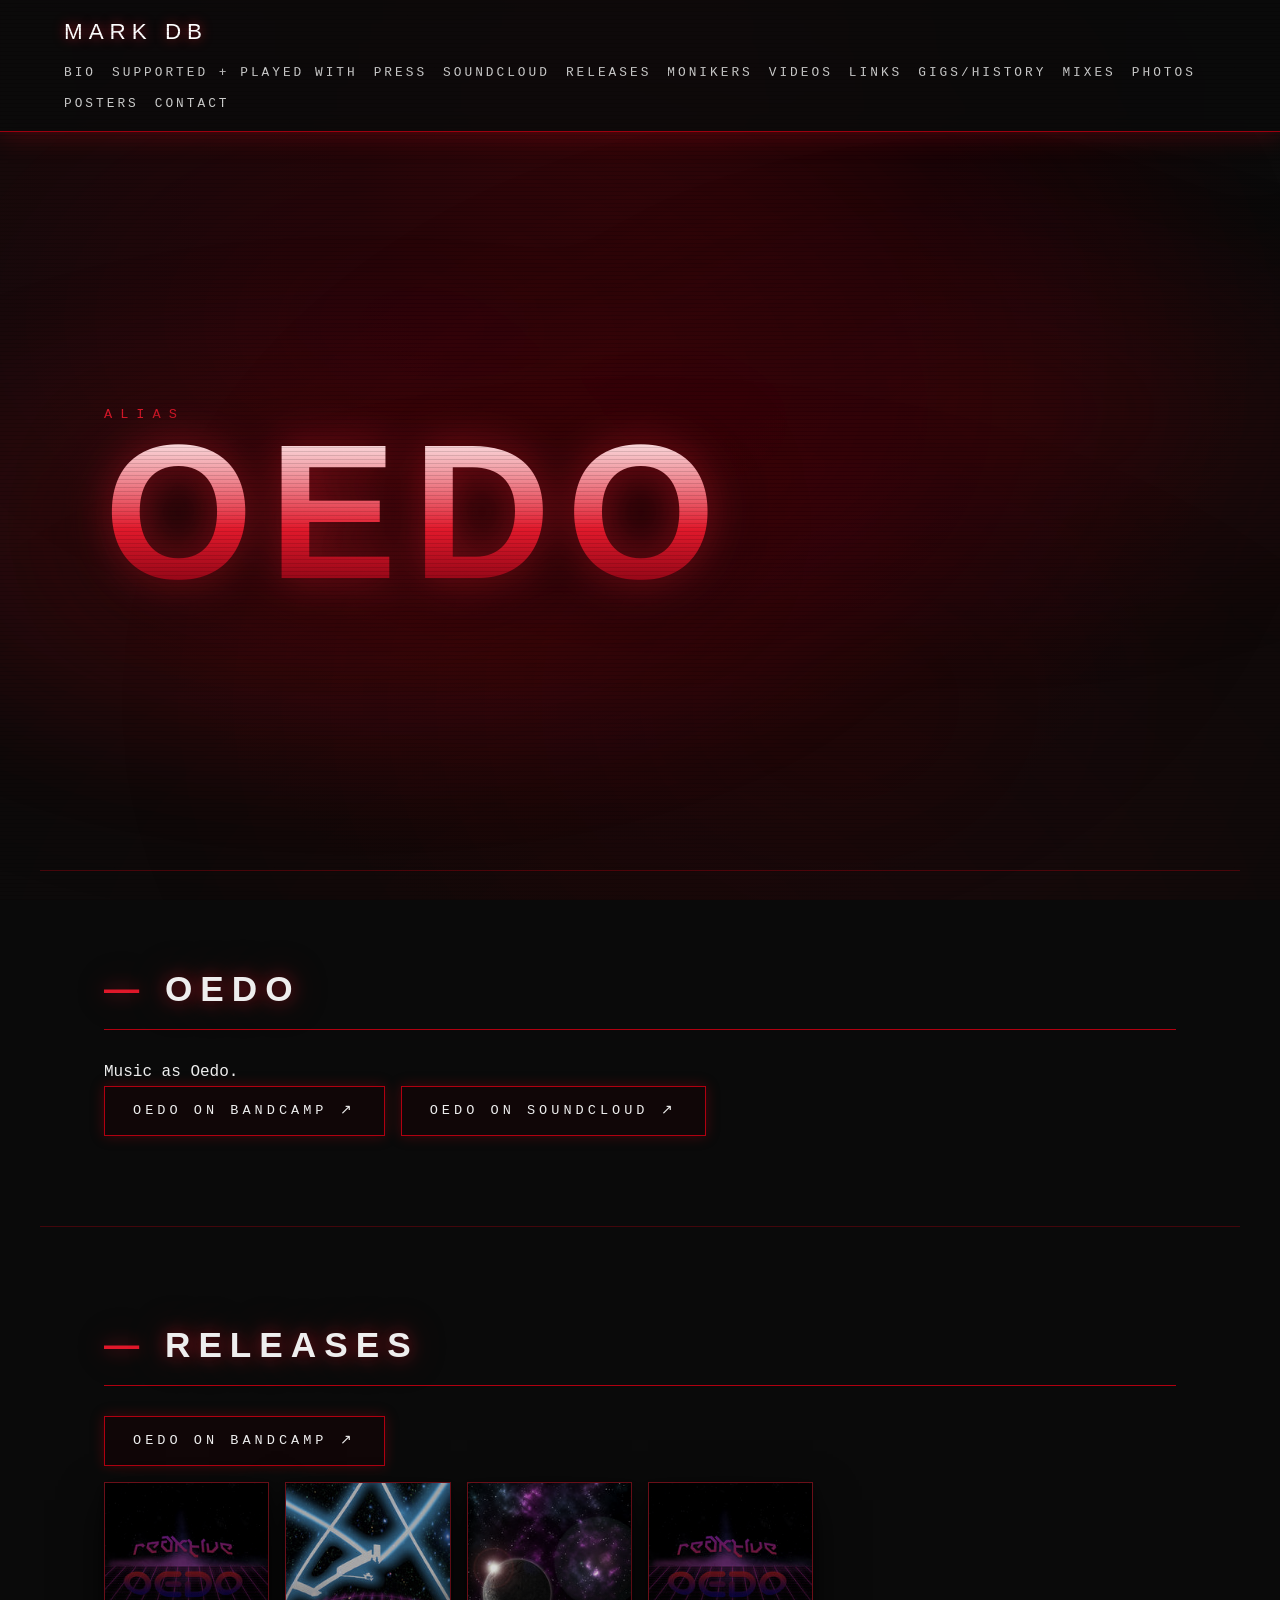
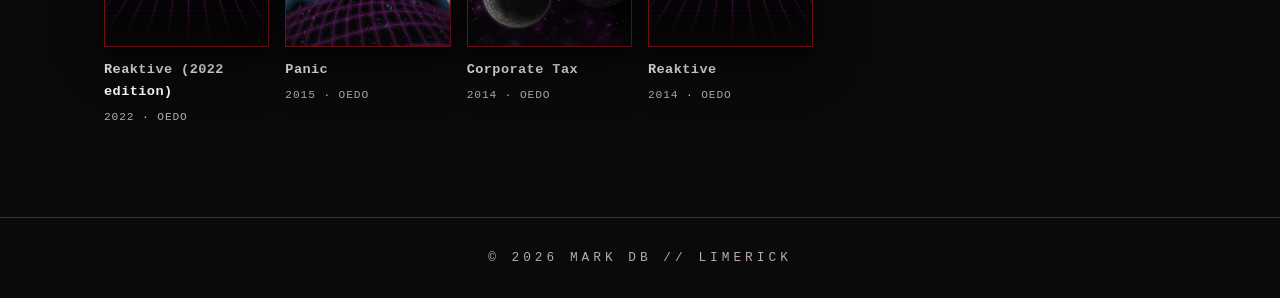
<file: oedo.html>
<!DOCTYPE html>
<html lang="en"><head><meta charset="utf-8"><meta name="viewport" content="width=device-width,initial-scale=1">
<title>Oedo // MARK DB</title>
<link rel="stylesheet" href="style.css"></head><body>
<div class="smoke" aria-hidden="true"><i></i><i></i><i></i></div>
<nav><a class="logo" href="index.html#top">MARK DB</a><ul><li><a href="index.html#bio">Bio</a></li><li><a href="index.html#supported">Supported + Played with</a></li><li><a href="index.html#press">Press</a></li><li><a href="index.html#soundcloud">SoundCloud</a></li><li><a href="index.html#releases">Releases</a></li><li><a href="index.html#monikers">Monikers</a></li><li><a href="index.html#videos">Videos</a></li><li><a href="index.html#links">Links</a></li><li><a href="index.html#gigs">Gigs/History</a></li><li><a href="index.html#mixes">Mixes</a></li><li><a href="index.html#photos">Photos</a></li><li><a href="index.html#posters">Posters</a></li><li><a href="index.html#contact">Contact</a></li></ul></nav>
<section class="hero" id="top"><p class="kicker">Alias</p><h1>OEDO</h1></section>
<section id="about"><h2>Oedo</h2><p>Music as Oedo.</p><div style="display:flex;gap:16px;flex-wrap:wrap"><a class="btn" href="https://oedo.bandcamp.com" target="_blank" rel="noopener">Oedo on Bandcamp &#8599;</a><a class="btn" href="https://soundcloud.com/0ed0" target="_blank" rel="noopener">Oedo on SoundCloud &#8599;</a></div></section>
<section id="releases"><h2>Releases</h2><div class="rel-wrap"><div class="mc-head"><span><a class="btn" href="https://oedo.bandcamp.com/music" target="_blank" rel="noopener">Oedo on Bandcamp &#8599;</a></span></div>
<div class="rel-grid">
<a class="rel-card rel-ext" href="https://markdb.bandcamp.com/album/oedo-reaktive" target="_blank" rel="noopener" aria-label="Reaktive (2022 edition) on Bandcamp"><span class="rel-cover"><img src="images/releases/oedo-reaktive-2022.jpg" alt="Reaktive (2022 edition) cover art" loading="lazy"><span class="rel-play" aria-hidden="true">&#8599;</span></span><span class="rel-title">Reaktive (2022 edition)</span><span class="rel-meta">2022 &middot; Oedo</span></a>
<a class="rel-card rel-ext" href="https://oedo.bandcamp.com/album/panic" target="_blank" rel="noopener" aria-label="Panic on Bandcamp"><span class="rel-cover"><img src="images/releases/oedo-panic.jpg" alt="Panic cover art" loading="lazy"><span class="rel-play" aria-hidden="true">&#8599;</span></span><span class="rel-title">Panic</span><span class="rel-meta">2015 &middot; Oedo</span></a>
<a class="rel-card rel-ext" href="https://oedo.bandcamp.com/album/corporate-tax" target="_blank" rel="noopener" aria-label="Corporate Tax on Bandcamp"><span class="rel-cover"><img src="images/releases/oedo-corporate-tax.jpg" alt="Corporate Tax cover art" loading="lazy"><span class="rel-play" aria-hidden="true">&#8599;</span></span><span class="rel-title">Corporate Tax</span><span class="rel-meta">2014 &middot; Oedo</span></a>
<a class="rel-card rel-ext" href="https://oedo.bandcamp.com/album/reaktive" target="_blank" rel="noopener" aria-label="Reaktive on Bandcamp"><span class="rel-cover"><img src="images/releases/oedo-reaktive.jpg" alt="Reaktive cover art" loading="lazy"><span class="rel-play" aria-hidden="true">&#8599;</span></span><span class="rel-title">Reaktive</span><span class="rel-meta">2014 &middot; Oedo</span></a>
</div>
</div></section>
<footer>&copy; 2026 MARK DB // LIMERICK</footer>
<script src="more.js"></script><script src="videos.js"></script>
</body></html>
</file>
<file: style.css>
/* MARK DB — grey smoke theme */
:root{--bg:#0b0b0c;--bg2:#141416;--bg3:#1a1a1c;--panel:#2a2a2d;--line:#2c2c30;--line2:#3a3a3f;--t:#c8c8c8;--m:#7a7a7e;--hi:#e6e8ea;--steel:#9aa4ad;--err:#a86a6a;
--noise:url("data:image/svg+xml,%3Csvg xmlns='http://www.w3.org/2000/svg' width='160' height='160'%3E%3Cfilter id='n'%3E%3CfeTurbulence type='fractalNoise' baseFrequency='.85' numOctaves='3' stitchTiles='stitch'/%3E%3CfeColorMatrix values='0 0 0 0 1 0 0 0 0 1 0 0 0 0 1 0 0 0 .55 0'/%3E%3C/filter%3E%3Crect width='100%25' height='100%25' filter='url(%23n)'/%3E%3C/svg%3E")}
*{box-sizing:border-box;margin:0;padding:0;border-radius:0}
html{scroll-behavior:smooth}
body{background:radial-gradient(ellipse at 50% 0,#1a1a1c 0,var(--bg) 70%) fixed var(--bg);color:var(--t);font-family:"Courier New",ui-monospace,Menlo,monospace;line-height:1.6;padding-bottom:110px}
/* grain + faint scanlines */
body:before{content:"";position:fixed;inset:0;pointer-events:none;z-index:97;background:var(--noise);opacity:.07;mix-blend-mode:overlay}
body:after{content:"";position:fixed;inset:0;pointer-events:none;z-index:96;background:repeating-linear-gradient(0deg,rgba(0,0,0,.12) 0 1px,transparent 1px 4px)}
/* drifting smoke */
.smoke{position:fixed;inset:0;pointer-events:none;z-index:0;overflow:hidden}
.smoke i{position:absolute;width:140vmax;height:90vmax;filter:blur(60px);opacity:.16;will-change:transform}
.smoke i:nth-child(1){left:-40vmax;top:-20vmax;background:radial-gradient(closest-side,#8a8a90,transparent),radial-gradient(closest-side at 70% 60%,#5a5a60,transparent);animation:drift1 70s ease-in-out infinite alternate}
.smoke i:nth-child(2){right:-50vmax;top:10vmax;opacity:.12;background:radial-gradient(closest-side at 40% 50%,#6e6e74,transparent),radial-gradient(closest-side at 80% 30%,#9a9aa0,transparent);animation:drift2 95s ease-in-out infinite alternate}
.smoke i:nth-child(3){left:-20vmax;bottom:-50vmax;opacity:.1;background:radial-gradient(closest-side,#7a7a80,transparent);animation:drift3 120s ease-in-out infinite alternate}
@keyframes drift1{to{transform:translate(30vw,10vh) scale(1.2) rotate(8deg)}}
@keyframes drift2{to{transform:translate(-35vw,-8vh) scale(1.15) rotate(-6deg)}}
@keyframes drift3{to{transform:translate(25vw,-15vh) scale(1.3)}}
nav,section,footer{position:relative;z-index:1}
a{color:var(--hi);text-decoration-color:var(--line2)}
nav{position:sticky;top:0;z-index:50;display:flex;justify-content:space-between;align-items:center;flex-wrap:wrap;gap:10px;padding:14px 5vw;background:rgba(11,11,12,.82);backdrop-filter:blur(8px);border-bottom:1px solid var(--line)}
nav .logo{font-family:Impact,"Arial Black",sans-serif;font-size:1.4rem;color:var(--hi);text-decoration:none;letter-spacing:6px}
nav ul{list-style:none;display:flex;gap:20px;flex-wrap:wrap}
nav ul a{color:var(--m);text-decoration:none;text-transform:uppercase;font-size:.8rem;letter-spacing:3px;transition:color .3s}
nav ul a:hover{color:var(--hi)}
section{padding:90px 5vw;max-width:1200px;margin:0 auto}
h2{font-family:"Arial Black",Impact,sans-serif;font-size:2.2rem;letter-spacing:8px;text-transform:uppercase;margin-bottom:30px;color:#d6d6d8;text-shadow:0 0 24px rgba(160,160,170,.18)}
h2:before{content:"— ";color:var(--line2)}
/* hero */
.hero{min-height:82vh;display:flex;flex-direction:column;justify-content:center;max-width:none;padding-left:max(5vw,calc((100vw - 1200px)/2 + 5vw))}
.hero:before{content:"";position:absolute;inset:-10% -5%;z-index:-1;pointer-events:none;background:radial-gradient(ellipse 60% 45% at 30% 55%,rgba(150,150,158,.14),transparent 70%),radial-gradient(ellipse 50% 40% at 75% 40%,rgba(110,110,118,.12),transparent 70%);filter:blur(30px);animation:fog 40s ease-in-out infinite alternate}
@keyframes fog{to{transform:translateX(4%) scale(1.08);opacity:.7}}
.kicker{color:var(--m);letter-spacing:8px;text-transform:uppercase;font-size:.85rem}
h1{font-family:"Arial Black",Impact,"Helvetica Neue",sans-serif;font-weight:900;font-size:clamp(4rem,15vw,12rem);line-height:.9;letter-spacing:.08em;color:#dcdcde;background:linear-gradient(180deg,#f0f0f0 0,#a8a8ad 100%);-webkit-background-clip:text;background-clip:text;-webkit-text-fill-color:transparent;filter:drop-shadow(0 0 18px rgba(180,180,190,.22)) drop-shadow(0 10px 40px rgba(0,0,0,.9));text-shadow:none}
.tag{margin:20px 0 36px;font-size:1.1rem;color:var(--m);letter-spacing:2px}
.btn{display:inline-block;padding:13px 28px;border:1px solid var(--line2);background:rgba(26,26,28,.6);color:var(--t);text-decoration:none;text-transform:uppercase;letter-spacing:4px;font-size:.85rem;align-self:flex-start;transition:.3s}
.btn:hover{border-color:var(--steel);color:var(--hi);background:rgba(42,42,45,.8)}
/* cards */
.grid{display:grid;grid-template-columns:repeat(auto-fit,minmax(260px,1fr));gap:24px}
.card{border:1px solid var(--line);background:rgba(20,20,22,.8);padding:16px;transition:.3s}
.card:hover{border-color:var(--line2);background:rgba(30,30,33,.9)}
.art{aspect-ratio:1;margin-bottom:14px;background:radial-gradient(circle at 40% 40%,#2a2a2d,#111113 70%);border:1px solid var(--line);position:relative;overflow:hidden}
.art:after{content:"";position:absolute;inset:0;background:var(--noise);opacity:.15}
.card h3{color:#dcdcde;text-transform:uppercase;letter-spacing:3px}
.card p{color:var(--m);font-size:.9rem}
.proj h3{font-family:"Arial Black",Impact,sans-serif;font-size:1.8rem;letter-spacing:5px}
.proj a{color:var(--t);display:inline-block;margin-top:12px;text-transform:uppercase;letter-spacing:3px;font-size:.85rem}
.proj a:hover{color:var(--hi)}
.about p{max-width:750px;font-size:1.1rem}
.contact p{margin-bottom:10px}
footer{border-top:1px solid var(--line);padding:30px 5vw;text-align:center;color:var(--m);font-size:.8rem;letter-spacing:4px}
/* listen */
.tabs{display:flex;margin-bottom:20px;border-bottom:1px solid var(--line)}
.tab{background:none;border:0;border-bottom:1px solid transparent;margin-bottom:-1px;color:var(--m);font:inherit;text-transform:uppercase;letter-spacing:4px;padding:10px 22px;cursor:pointer;transition:.3s}
.tab:hover{color:var(--t)}
.tab.on{color:var(--hi);border-color:var(--steel)}
.panel{display:none}.panel.on{display:block}
.list{list-style:none;border:1px solid var(--line)}
.row{display:grid;grid-template-columns:40px 48px 1fr auto auto;gap:14px;align-items:center;padding:10px 14px;border-bottom:1px solid #1d1d20;border-left:1px solid transparent;cursor:pointer;background:rgba(14,14,16,.85);transition:.2s}
.row:last-child{border-bottom:0}
.row:hover{background:rgba(34,34,37,.9);border-left-color:var(--line2)}
.row .n,.row .yr{color:var(--m)}.row .yr{font-size:.85rem}
.row .cv{width:48px;height:48px;object-fit:cover;border:1px solid var(--line);background:radial-gradient(circle,#2a2a2d,#111113)}
.row .tt{color:#d8d8da;letter-spacing:1px}
.row .du{color:var(--m);font-size:.85rem}
.row.playing{background:rgba(42,42,45,.9);border-left-color:var(--steel)}.row.playing .tt{color:var(--hi)}
.row.missing{opacity:.4;cursor:not-allowed}.row.missing .du{color:var(--err)}
.empty{padding:20px;color:var(--m)}
.mixcloud{margin-top:28px}
/* player */
#player{position:fixed;left:0;right:0;bottom:0;z-index:98;background:rgba(14,14,16,.94);backdrop-filter:blur(10px);border-top:1px solid var(--line);box-shadow:0 -10px 40px rgba(0,0,0,.7);padding:10px 5vw;display:grid;grid-template-columns:auto 1fr auto;gap:18px;align-items:center}
#player button{background:none;border:1px solid var(--line2);color:var(--t);font:inherit;font-size:1.1rem;width:42px;height:42px;cursor:pointer;transition:.2s}
#player button:hover{border-color:var(--steel);color:var(--hi);background:var(--panel)}
#player #pp{width:50px;height:50px;color:var(--hi)}
.ctrl{display:flex;gap:8px}
.mid{min-width:0}
#now{color:#d8d8da;white-space:nowrap;overflow:hidden;text-overflow:ellipsis;font-size:.9rem;letter-spacing:1px}
#now.err{color:var(--err)}
.seekrow{display:flex;gap:10px;align-items:center;font-size:.8rem;color:var(--m)}
input[type=range]{-webkit-appearance:none;appearance:none;background:var(--panel);height:2px;flex:1;cursor:pointer}
input[type=range]::-webkit-slider-thumb{-webkit-appearance:none;width:10px;height:10px;background:#d0d2d4}
input[type=range]::-moz-range-thumb{width:10px;height:10px;background:#d0d2d4;border:0;border-radius:0}
.vol{display:flex;align-items:center;gap:8px;color:var(--m);width:140px}
@media(max-width:700px){#player{grid-template-columns:1fr;gap:6px}.vol{display:none}.row{grid-template-columns:30px 40px 1fr auto}.row .yr{display:none}}
@media(max-width:600px){section{padding:60px 5vw}nav ul{gap:12px}h2{font-size:1.6rem;letter-spacing:5px}}
@media(prefers-reduced-motion:reduce){.smoke i,.hero:before{animation:none}html{scroll-behavior:auto}*{transition:none!important}}
/* --- About portrait --- */
.about-wrap{display:flex;gap:32px;align-items:center;flex-wrap:wrap}
.about-wrap .bio{flex:1;min-width:260px}.about-wrap .bio p{margin:0 0 14px}
.portrait{width:min(340px,100%);aspect-ratio:4/5;object-fit:cover;border:1px solid #3a3a3a;filter:grayscale(1) brightness(.6) contrast(1.15);transition:filter .6s;box-shadow:0 0 60px rgba(0,0,0,.8)}
.portrait:hover{filter:grayscale(.2) brightness(.85)}
/* --- Gallery --- */
.g-sub{color:#9a9a9a;font-weight:400;letter-spacing:.2em;text-transform:uppercase;font-size:.8rem;margin:28px 0 12px}
.gallery{display:grid;grid-template-columns:repeat(auto-fill,minmax(200px,1fr));gap:14px}
.g-item{display:block;overflow:hidden;border:1px solid #333;background:#111;aspect-ratio:1}
.flyers .g-item{aspect-ratio:3/4}
.g-item img{width:100%;height:100%;object-fit:cover;filter:grayscale(.9) brightness(.7);transition:filter .4s,transform .4s}
.g-item:hover img{filter:none;transform:translateY(-4px) scale(1.03)}
#lightbox{position:fixed;inset:0;background:rgba(8,8,8,.94);display:none;align-items:center;justify-content:center;z-index:9999;cursor:zoom-out}
#lightbox.on{display:flex}
#lightbox img{max-width:92vw;max-height:88vh;border:1px solid #444;box-shadow:0 0 80px #000;cursor:default}
#lightbox button{position:absolute;background:none;border:0;color:#bbb;font-size:2.4rem;cursor:pointer;padding:16px}
#lightbox .lb-x{top:10px;right:16px}#lightbox .lb-p{left:10px}#lightbox .lb-n{right:10px}
/* --- Mixcloud --- */
.mixcloud{margin-top:28px;padding:20px;background:linear-gradient(180deg,#1a1a1a,#121212);border:1px solid #2e2e2e}
.mc-head{display:flex;justify-content:space-between;align-items:center;gap:12px;flex-wrap:wrap;margin-bottom:14px}
.mc-head h3{color:#cfcfcf;letter-spacing:.1em;margin:0}
.mixcloud iframe{display:block;margin-bottom:10px;border:1px solid #2a2a2a;filter:grayscale(.6)}

/* ---- Releases: album-art cards ---- */
.rel-wrap{margin-top:10px}
.rel-grid{display:grid;grid-template-columns:repeat(3,1fr);gap:34px 28px;margin-top:22px}
.rel-card{all:unset;cursor:pointer;display:flex;flex-direction:column;gap:6px;min-width:0}
.rel-card:focus-visible .rel-cover{outline:1px solid var(--steel);outline-offset:4px}
.rel-feat{grid-column:span 2;grid-row:span 2}
.rel-cover{position:relative;display:block;aspect-ratio:1/1;overflow:hidden;border:1px solid var(--line2);background:var(--bg3);box-shadow:0 18px 40px rgba(0,0,0,.65),0 4px 10px rgba(0,0,0,.5);transition:transform .45s ease,box-shadow .45s ease,border-color .45s}
.rel-cover img{width:100%;height:100%;object-fit:cover;display:block;filter:grayscale(.55) contrast(1.05) brightness(.85);transition:filter .5s ease,transform .6s ease}
.rel-cover::after{content:"";position:absolute;inset:0;background:linear-gradient(to top,rgba(11,11,12,.55),transparent 45%);transition:opacity .45s;pointer-events:none}
.rel-card:hover .rel-cover,.rel-card.on .rel-cover{transform:translateY(-6px);border-color:var(--steel);box-shadow:0 28px 60px rgba(0,0,0,.8),0 6px 14px rgba(0,0,0,.6)}
.rel-card:hover img,.rel-card.on img{filter:none;transform:scale(1.04)}
.rel-card:hover .rel-cover::after{opacity:.3}
.rel-play{position:absolute;left:50%;top:50%;width:64px;height:64px;margin:-32px 0 0 -32px;border-radius:50%;display:flex;align-items:center;justify-content:center;padding-left:4px;font-size:22px;color:var(--hi);background:rgba(20,20,22,.55);border:1px solid rgba(230,232,234,.45);backdrop-filter:blur(6px);-webkit-backdrop-filter:blur(6px);opacity:0;transform:scale(.85);transition:opacity .35s,transform .35s;z-index:2}
.rel-feat .rel-play{width:88px;height:88px;margin:-44px 0 0 -44px;font-size:30px}
.rel-card:hover .rel-play,.rel-card:focus-visible .rel-play{opacity:1;transform:scale(1)}
.rel-badge{position:absolute;top:12px;left:12px;z-index:2;font-size:11px;letter-spacing:.2em;text-transform:uppercase;color:var(--hi);background:rgba(11,11,12,.7);border:1px solid var(--line2);padding:5px 9px}
.rel-title{margin-top:10px;font-weight:700;color:var(--hi);font-size:1.05rem;letter-spacing:.03em}
.rel-feat .rel-title{font-size:1.5rem}
.rel-meta{color:var(--m);font-size:.85rem;letter-spacing:.08em;text-transform:uppercase}
.rel-player{margin-top:34px;border:1px solid var(--line2);background:var(--bg2);box-shadow:0 18px 40px rgba(0,0,0,.6)}
.rel-player-head{display:flex;justify-content:space-between;align-items:center;gap:12px;padding:10px 14px;border-bottom:1px solid var(--line);color:var(--t);font-size:.9rem;letter-spacing:.06em}
.rel-player-head a{color:var(--steel);text-decoration:none;margin-right:14px}
.rel-player-head a:hover{color:var(--hi)}
.rel-player-head button{all:unset;cursor:pointer;color:var(--m);padding:2px 6px}
.rel-player-head button:hover{color:var(--hi)}
.rel-player iframe{display:block;width:100%;height:352px;border:0}
@media (max-width:900px){.rel-grid{grid-template-columns:repeat(2,1fr);gap:28px 20px}.rel-feat{grid-row:auto}}
@media (max-width:420px){.rel-grid{grid-template-columns:1fr}.rel-feat{grid-column:auto}}
/* links block */
.links{display:flex;flex-wrap:wrap;gap:10px 22px;margin-top:28px;padding-top:18px;border-top:1px solid var(--line)}
.lgrp{display:flex;flex-wrap:wrap;align-items:center;gap:6px}
.lhd{font-size:10px;letter-spacing:.18em;text-transform:uppercase;color:var(--m);margin-right:4px}
.lk,.ltag{display:inline-flex;align-items:center;gap:6px;font-size:12px;letter-spacing:.04em;padding:5px 11px;border:1px solid var(--line);border-radius:999px;color:#bbb;text-decoration:none;background:rgba(255,255,255,.02);transition:color .2s,border-color .2s,background .2s}
.lk span{opacity:.6;font-size:11px}
.lk:hover{color:#f2f2f2;border-color:#8a8a8a;background:rgba(255,255,255,.07)}
.ltag{border-style:dashed;color:var(--m)}
@media(max-width:600px){.links{gap:12px}.lgrp{width:100%}}

.press .press-date{color:var(--steel);font-size:.75rem;letter-spacing:3px;text-transform:uppercase;margin-bottom:6px}
.press a{color:#dcdcde}
a.rel-card{text-decoration:none;color:inherit}

/* layout v2 */
html{scroll-padding-top:110px}
.tabs{display:none}.panel{display:block!important}
nav ul{gap:6px 16px}
@media(max-width:700px){nav{padding:10px 4vw}nav ul{flex-wrap:nowrap;overflow-x:auto;width:100%;gap:14px;padding-bottom:4px;-webkit-overflow-scrolling:touch}nav ul a{white-space:nowrap;font-size:.72rem;letter-spacing:2px}html{scroll-padding-top:100px}}
.timeline{list-style:none;border-left:1px solid var(--line2);margin-left:6px}
.timeline li{display:grid;grid-template-columns:170px 1fr;gap:16px;padding:14px 0 14px 22px;position:relative;border-bottom:1px solid var(--line)}
.timeline li:before{content:"";position:absolute;left:-5px;top:22px;width:9px;height:9px;background:var(--steel);border-radius:50%}
.tl-date{color:var(--steel);letter-spacing:2px;text-transform:uppercase;font-size:.8rem;padding-top:4px}
.timeline h3{color:#dcdcde;text-transform:uppercase;letter-spacing:2px;font-size:1rem}
.timeline p{color:var(--m);font-size:.9rem}.timeline a{color:#dcdcde}
@media(max-width:600px){.timeline li{grid-template-columns:1fr;gap:4px}}
.also{margin-top:28px}.also p{color:var(--m)}
.rel-ph{display:flex;align-items:center;justify-content:center;aspect-ratio:1;background:radial-gradient(circle at 30% 30%,#3a3a3f,#141416)}
.ph-t{font-family:Impact,"Arial Black",sans-serif;letter-spacing:4px;color:#cfcfd2;text-align:center;padding:10px}

/* ===== RED / BLACK DARK-TECHNO THEME (overrides grey smoke) ===== */
:root{--bg:#0a0a0a;--bg2:#120507;--bg3:#180709;--panel:#2a0a0e;--line:#3a0c12;--line2:#6a0f18;--t:#eee;--m:#b9a9ab;--hi:#fff;--steel:#b00010;--red:#b00010;--red2:#e0182a;--err:#e0182a}
body{background:radial-gradient(ellipse at 50% 0,#2a0508 0,#120507 35%,#0a0a0a 75%) fixed #0a0a0a;color:var(--t)}
.smoke i:nth-child(1){background:radial-gradient(closest-side,#7a0010,transparent),radial-gradient(closest-side at 70% 60%,#3a0008,transparent);opacity:.22}
.smoke i:nth-child(2){background:radial-gradient(closest-side at 40% 50%,#5a000c,transparent),radial-gradient(closest-side at 80% 30%,#900014,transparent);opacity:.16}
.smoke i:nth-child(3){background:radial-gradient(closest-side,#4a0009,transparent);opacity:.14}
a{color:#fff;text-decoration-color:var(--red)}a:hover{color:var(--red2)}
nav{background:rgba(10,10,10,.88);border-bottom:1px solid var(--red);box-shadow:0 2px 24px rgba(176,0,16,.35)}
nav .logo{color:#fff;text-shadow:0 0 12px rgba(224,24,42,.7)}
nav ul a{color:#ccc}nav ul a:hover,nav ul a.on,nav ul a:focus{color:var(--red2);text-shadow:0 0 10px rgba(224,24,42,.8)}
h2{color:#eee;text-shadow:0 0 18px rgba(224,24,42,.6),0 0 40px rgba(176,0,16,.35);border-bottom:1px solid var(--red);padding-bottom:12px}
h2:before{color:var(--red2)}
section+section{border-top:1px solid rgba(176,0,16,.35)}
.hero:before{background:radial-gradient(ellipse 60% 45% at 30% 55%,rgba(176,0,16,.28),transparent 70%),radial-gradient(ellipse 50% 40% at 75% 40%,rgba(120,0,12,.22),transparent 70%)}
.kicker,.tag{color:#d9c6c8}.kicker{color:var(--red2)}
h1{background:linear-gradient(180deg,#fff 0,#e0182a 60%,#7a0010 100%);-webkit-background-clip:text;background-clip:text;filter:drop-shadow(0 0 22px rgba(224,24,42,.55)) drop-shadow(0 10px 40px rgba(0,0,0,.9))}
.btn{border-color:var(--red);background:rgba(18,5,7,.8);color:#eee;box-shadow:0 0 12px rgba(176,0,16,.35)}
.btn:hover{border-color:var(--red2);background:var(--red);color:#fff;box-shadow:0 0 22px rgba(224,24,42,.8)}
.card{border-color:var(--line);background:rgba(18,5,7,.85)}.card:hover{border-color:var(--red);background:rgba(30,6,9,.92);box-shadow:0 0 18px rgba(176,0,16,.35)}
.card h3,.timeline h3,.row .tt,#now,.press a,.timeline a{color:#eee}
.art,.row .cv,.rel-ph{background:radial-gradient(circle at 40% 40%,#3a0a10,#0a0a0a 70%)}
.ph-t{color:#fff;text-shadow:0 0 12px rgba(224,24,42,.7)}
footer{border-top:1px solid var(--red);color:#b9a9ab}
.row{background:rgba(14,5,7,.88);border-bottom-color:#2a0a0e}.row:hover{background:rgba(40,6,10,.92);border-left-color:var(--red)}
.row.playing{background:rgba(60,6,12,.92);border-left-color:var(--red2)}
#player{background:rgba(10,10,10,.95);border-top:1px solid var(--red);box-shadow:0 -6px 30px rgba(176,0,16,.35)}
#player button{border-color:var(--red)}#player button:hover{border-color:var(--red2);background:var(--red);color:#fff;box-shadow:0 0 14px rgba(224,24,42,.7)}
input[type=range]{background:#3a0c12}input[type=range]::-webkit-slider-thumb{background:var(--red2)}input[type=range]::-moz-range-thumb{background:var(--red2)}
.portrait{border-color:var(--red);filter:grayscale(.6) brightness(.75) contrast(1.15);box-shadow:0 0 40px rgba(176,0,16,.4)}
.g-sub,.lhd,.tl-date,.press .press-date{color:var(--red2)}
.g-item{border-color:var(--line);background:#120507}.g-item:hover{border-color:var(--red2);box-shadow:0 0 18px rgba(224,24,42,.5)}
.g-item img{filter:grayscale(.4) brightness(.8)}
#lightbox{background:rgba(10,0,2,.95)}#lightbox img{border-color:var(--red);box-shadow:0 0 60px rgba(176,0,16,.5)}
.lk{color:#ddd;border-color:var(--line2);background:rgba(176,0,16,.06)}.lk:hover{color:#fff;border-color:var(--red2);background:rgba(176,0,16,.25);box-shadow:0 0 12px rgba(224,24,42,.5)}
.timeline{border-left-color:var(--red)}.timeline li{border-bottom-color:var(--line)}.timeline li:before{background:var(--red2);box-shadow:0 0 10px var(--red2)}
.rel-player{border-color:var(--red);background:#120507}.rel-player-head a{color:var(--red2)}
.tab.on{border-color:var(--red2)}

/* layout additions */
.more-btn{margin-top:18px;cursor:pointer;background:transparent}
.vgrid{display:grid;grid-template-columns:repeat(auto-fit,minmax(300px,1fr));gap:22px}
.vfig{margin:0}.vfig figcaption{margin-top:8px;color:#eee;font-size:.9em}
.vcard,.vframe{display:block;position:relative;aspect-ratio:16/9;border:1px solid var(--red2);background:#000;overflow:hidden}
.vcard img{width:100%;height:100%;object-fit:cover;display:block;transition:transform .3s,filter .3s}
.vcard:hover img{transform:scale(1.03);filter:brightness(1.15)}
.vframe iframe{position:absolute;inset:0;width:100%;height:100%;border:0}

/* compact releases */
.rel-grid{grid-template-columns:repeat(auto-fill,minmax(150px,1fr));gap:20px 16px;margin-top:16px}
.rel-feat{grid-column:auto;grid-row:auto}
.rel-title,.rel-feat .rel-title{font-size:.85rem;margin-top:6px}
.rel-meta{font-size:.7rem}
.rel-play,.rel-feat .rel-play{width:44px;height:44px;margin:-22px 0 0 -22px;font-size:16px}
.rel-badge{font-size:9px;padding:3px 6px;top:8px;left:8px}
.rel-card:hover .rel-cover,.rel-card.on .rel-cover{transform:translateY(-3px)}
@media (max-width:420px){.rel-grid{grid-template-columns:repeat(2,1fr)}}
.sc-frame{background:#0a0a0a;border:1px solid var(--line2);border-left:3px solid var(--red);padding:6px;border-radius:4px;box-shadow:0 0 18px rgba(176,0,16,.15)}.sc-frame iframe{display:block;background:#0a0a0a}


.gig-poster{display:block;width:64px;margin-top:8px}.gig-poster img{width:64px;height:84px;object-fit:cover;border:1px solid var(--line2);border-radius:3px;background:#0a0a0a;transition:border-color .2s,box-shadow .2s}.gig-poster:hover img{border-color:var(--red2);box-shadow:0 0 12px rgba(224,24,42,.5)}

/* gig poster beside text */
.timeline li{padding:10px 0 10px 22px;gap:14px}
.timeline li>div:has(>.gig-poster){display:grid;grid-template-columns:minmax(0,1fr) auto;column-gap:14px;row-gap:0;align-items:start}
.timeline li>div:has(>.gig-poster)>:not(.gig-poster){grid-column:1}
.timeline .gig-poster{grid-column:2;grid-row:1/span 12;align-self:start;margin-top:0;width:76px}
.timeline .gig-poster img{width:76px;height:100px}
@media(max-width:600px){.timeline .gig-poster{width:56px}.timeline .gig-poster img{width:56px;height:74px}}
/* media player bar disabled */
body{padding-bottom:0}#player{display:none}
</file>
